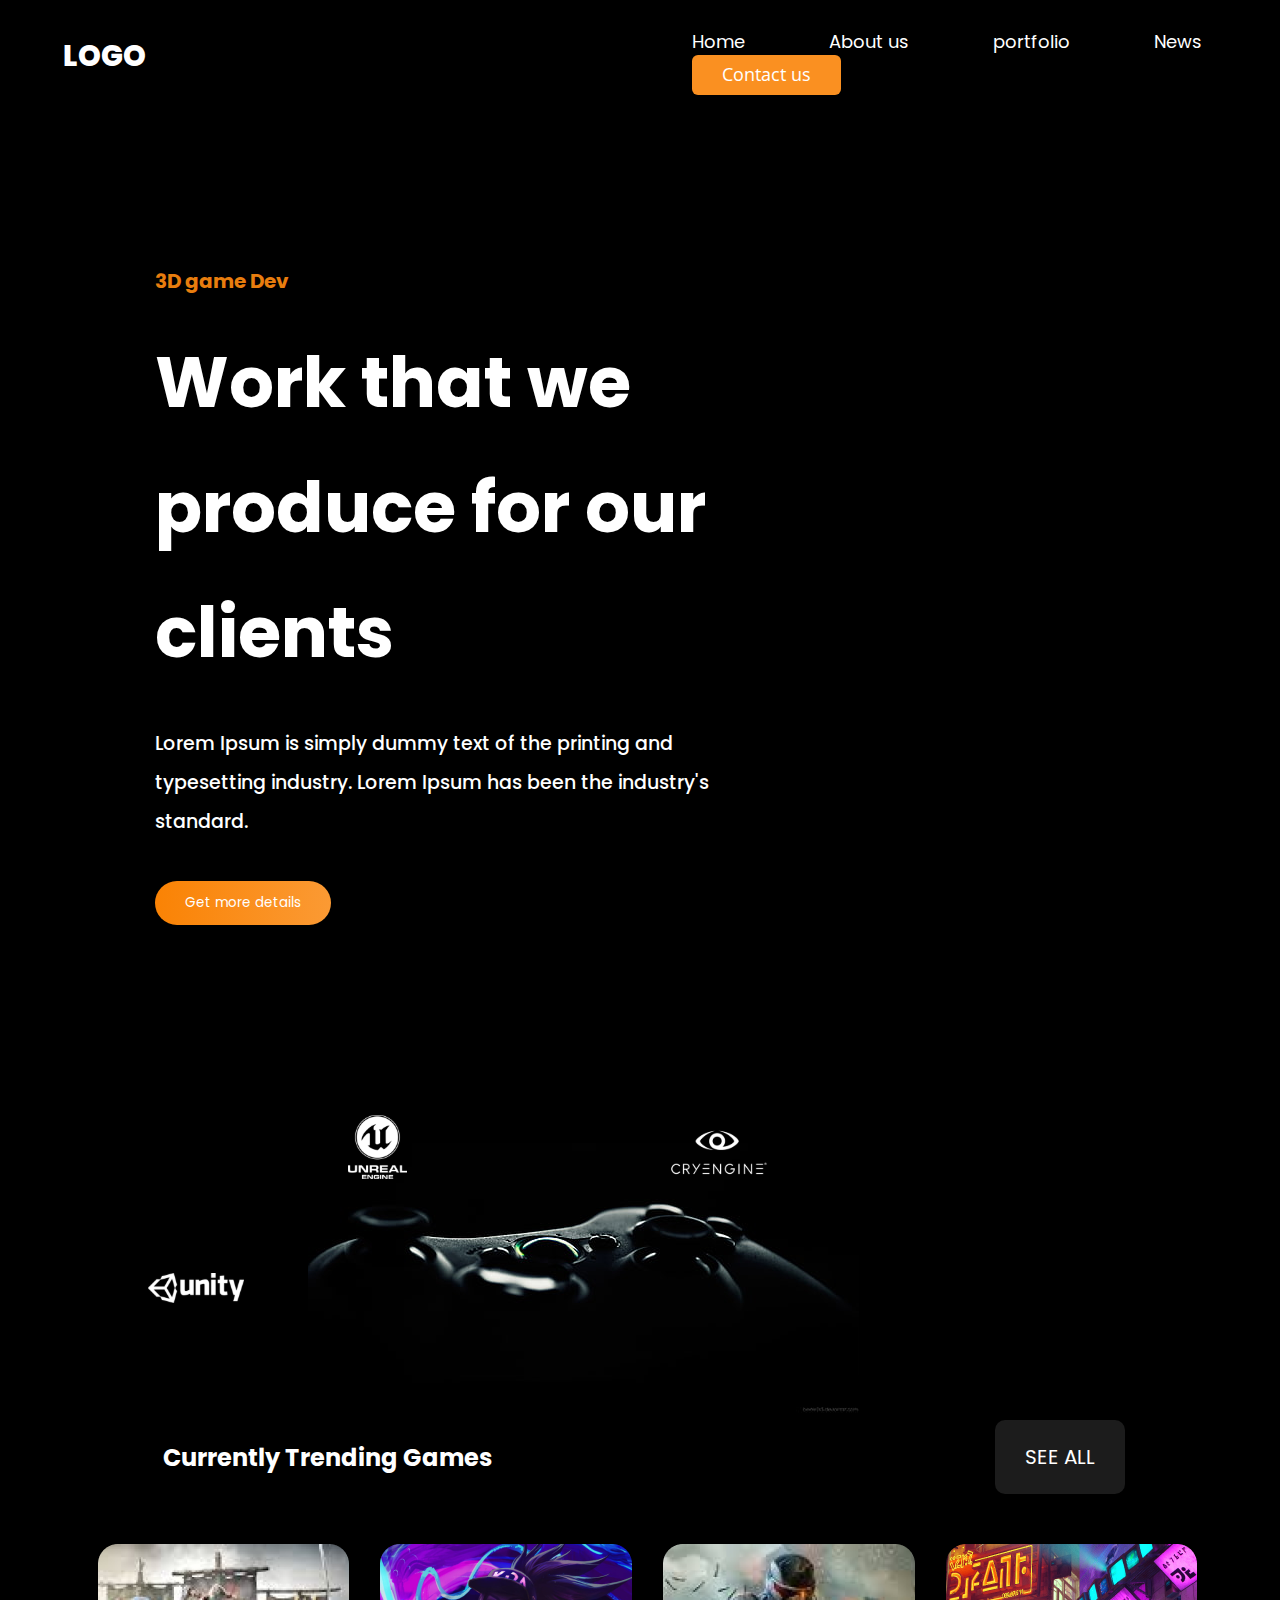
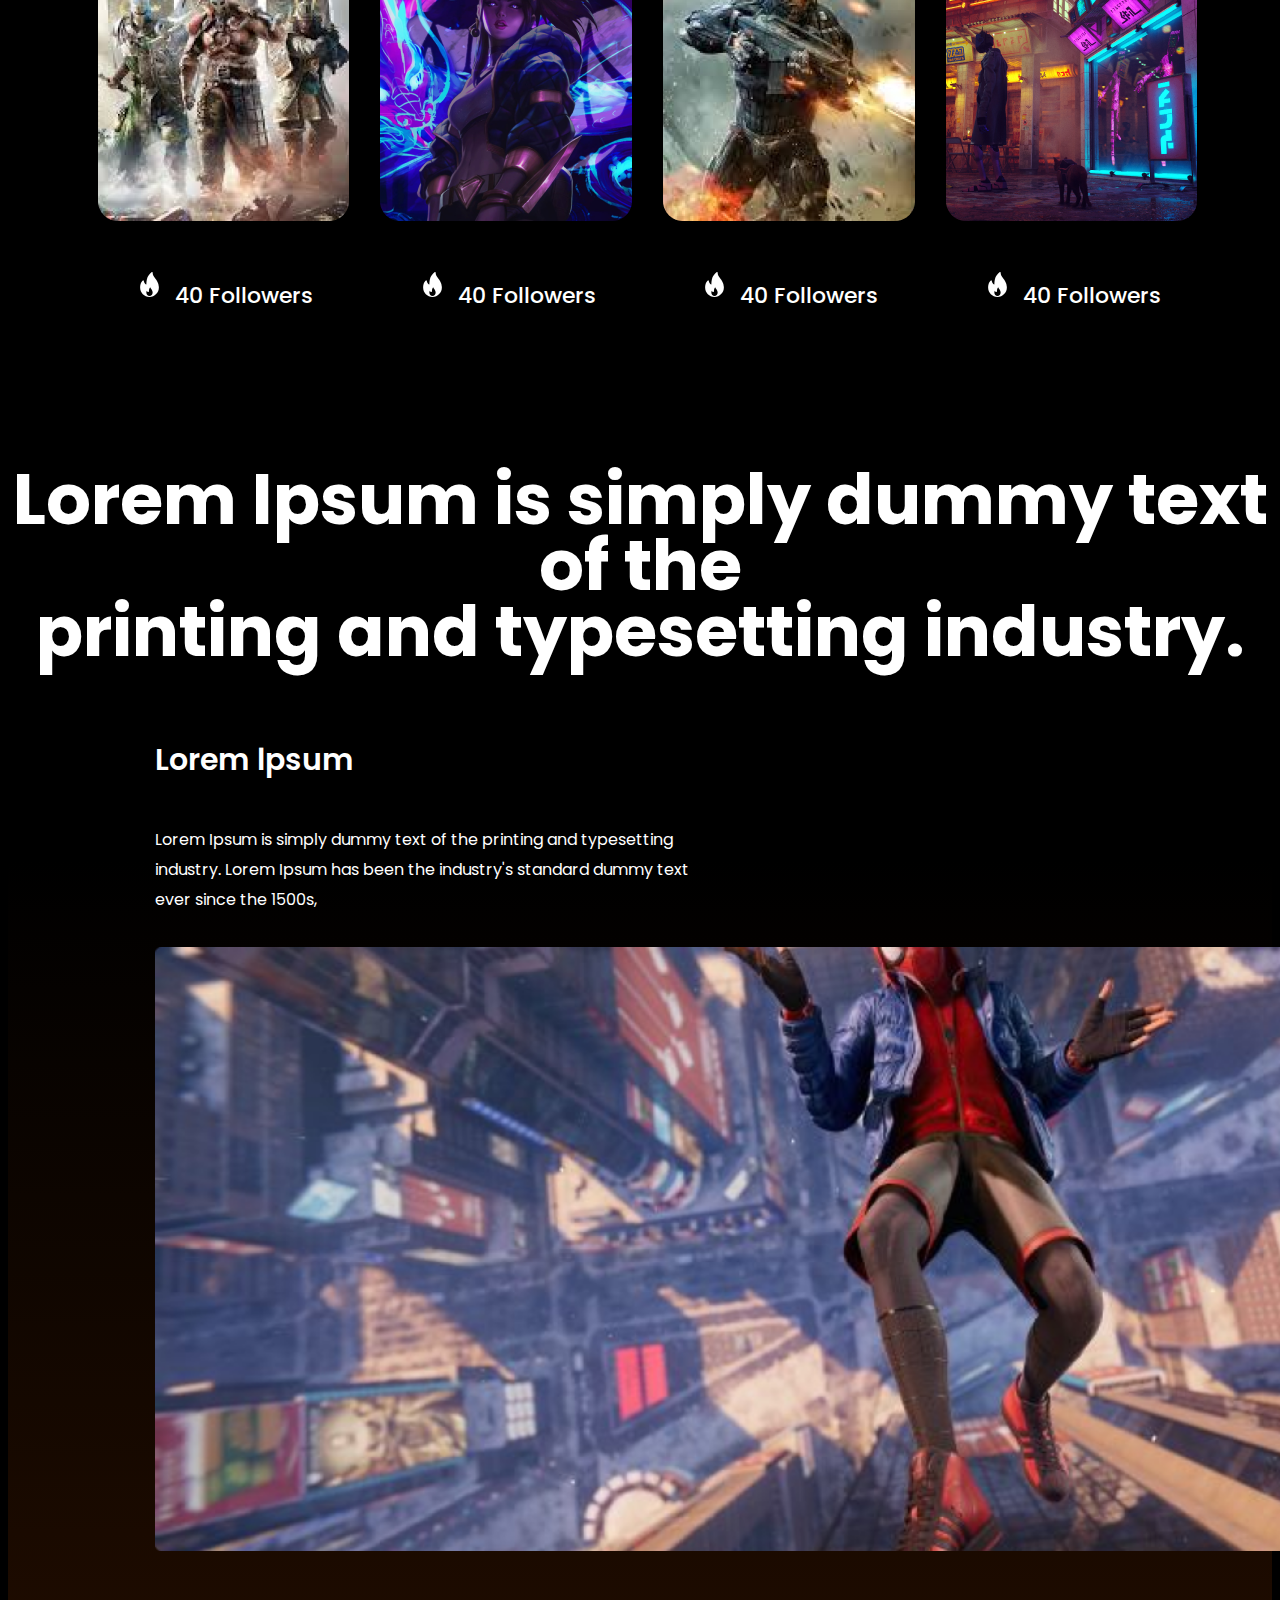
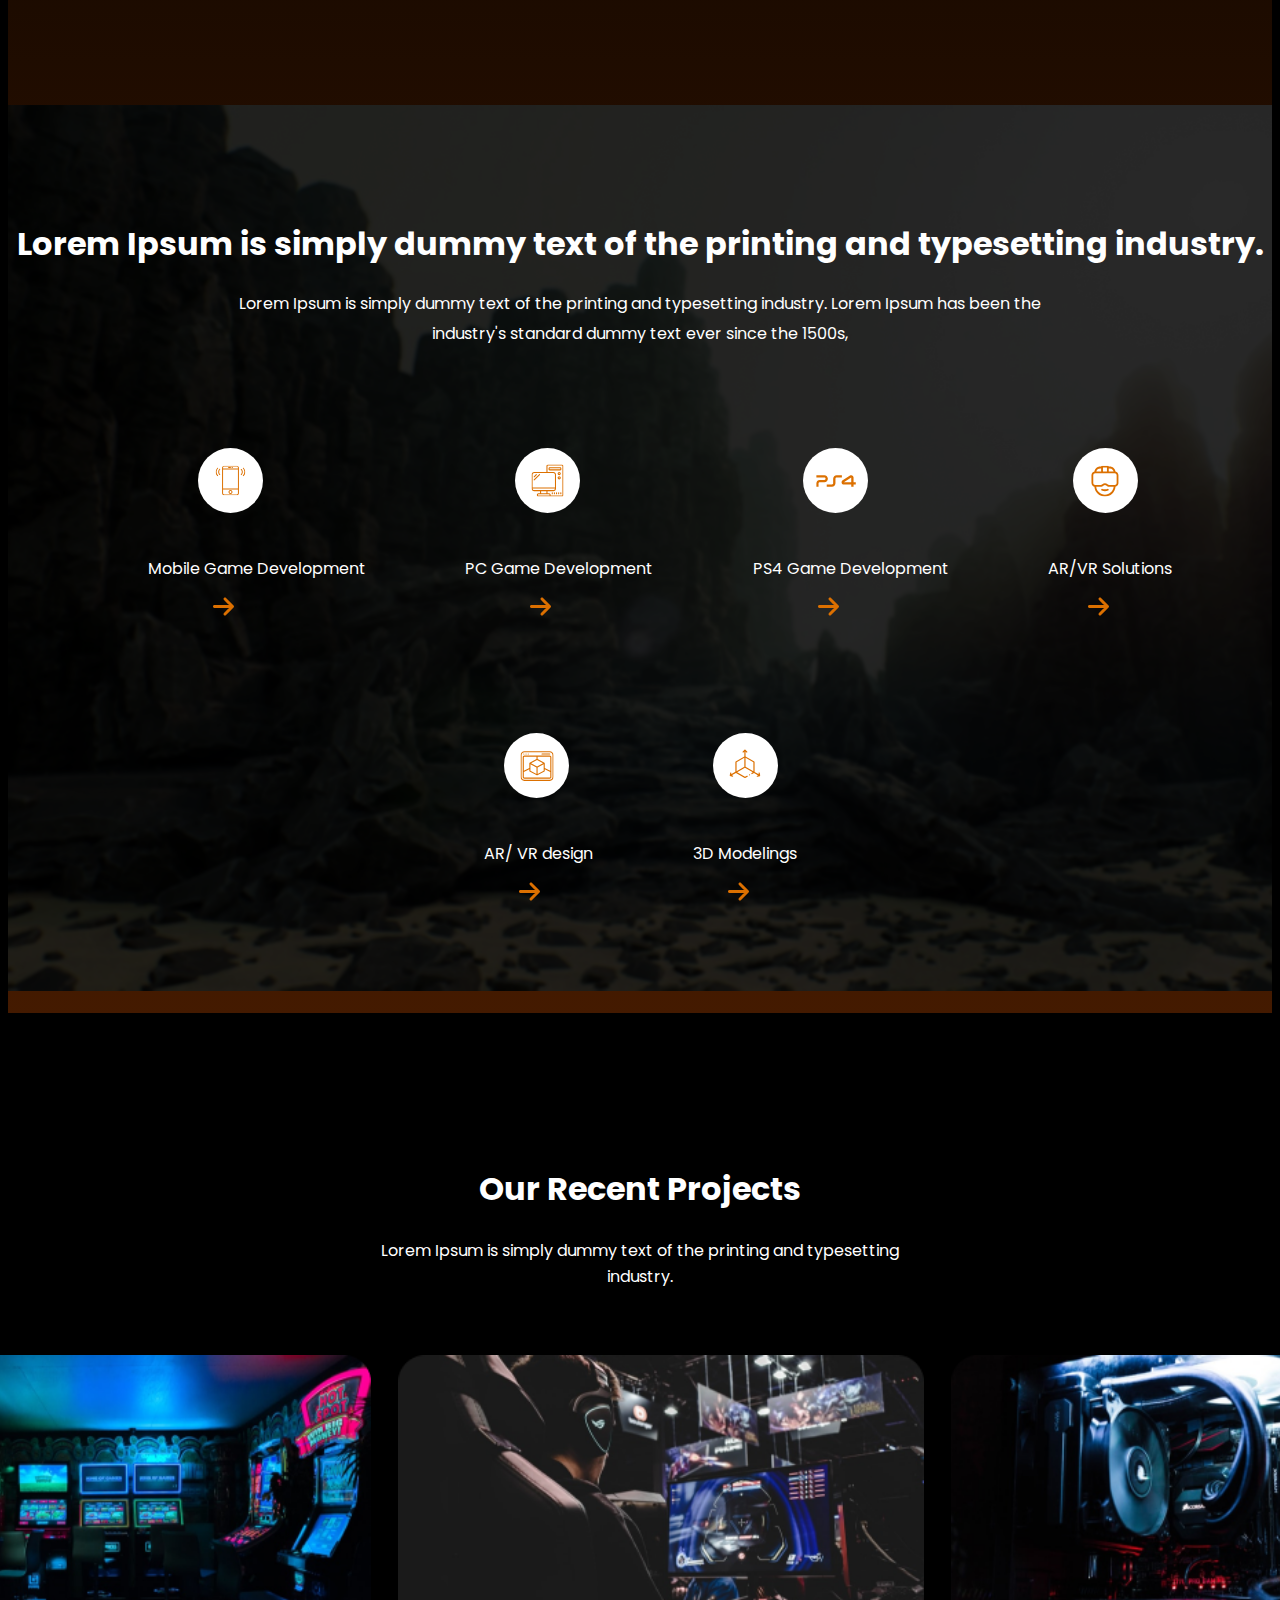
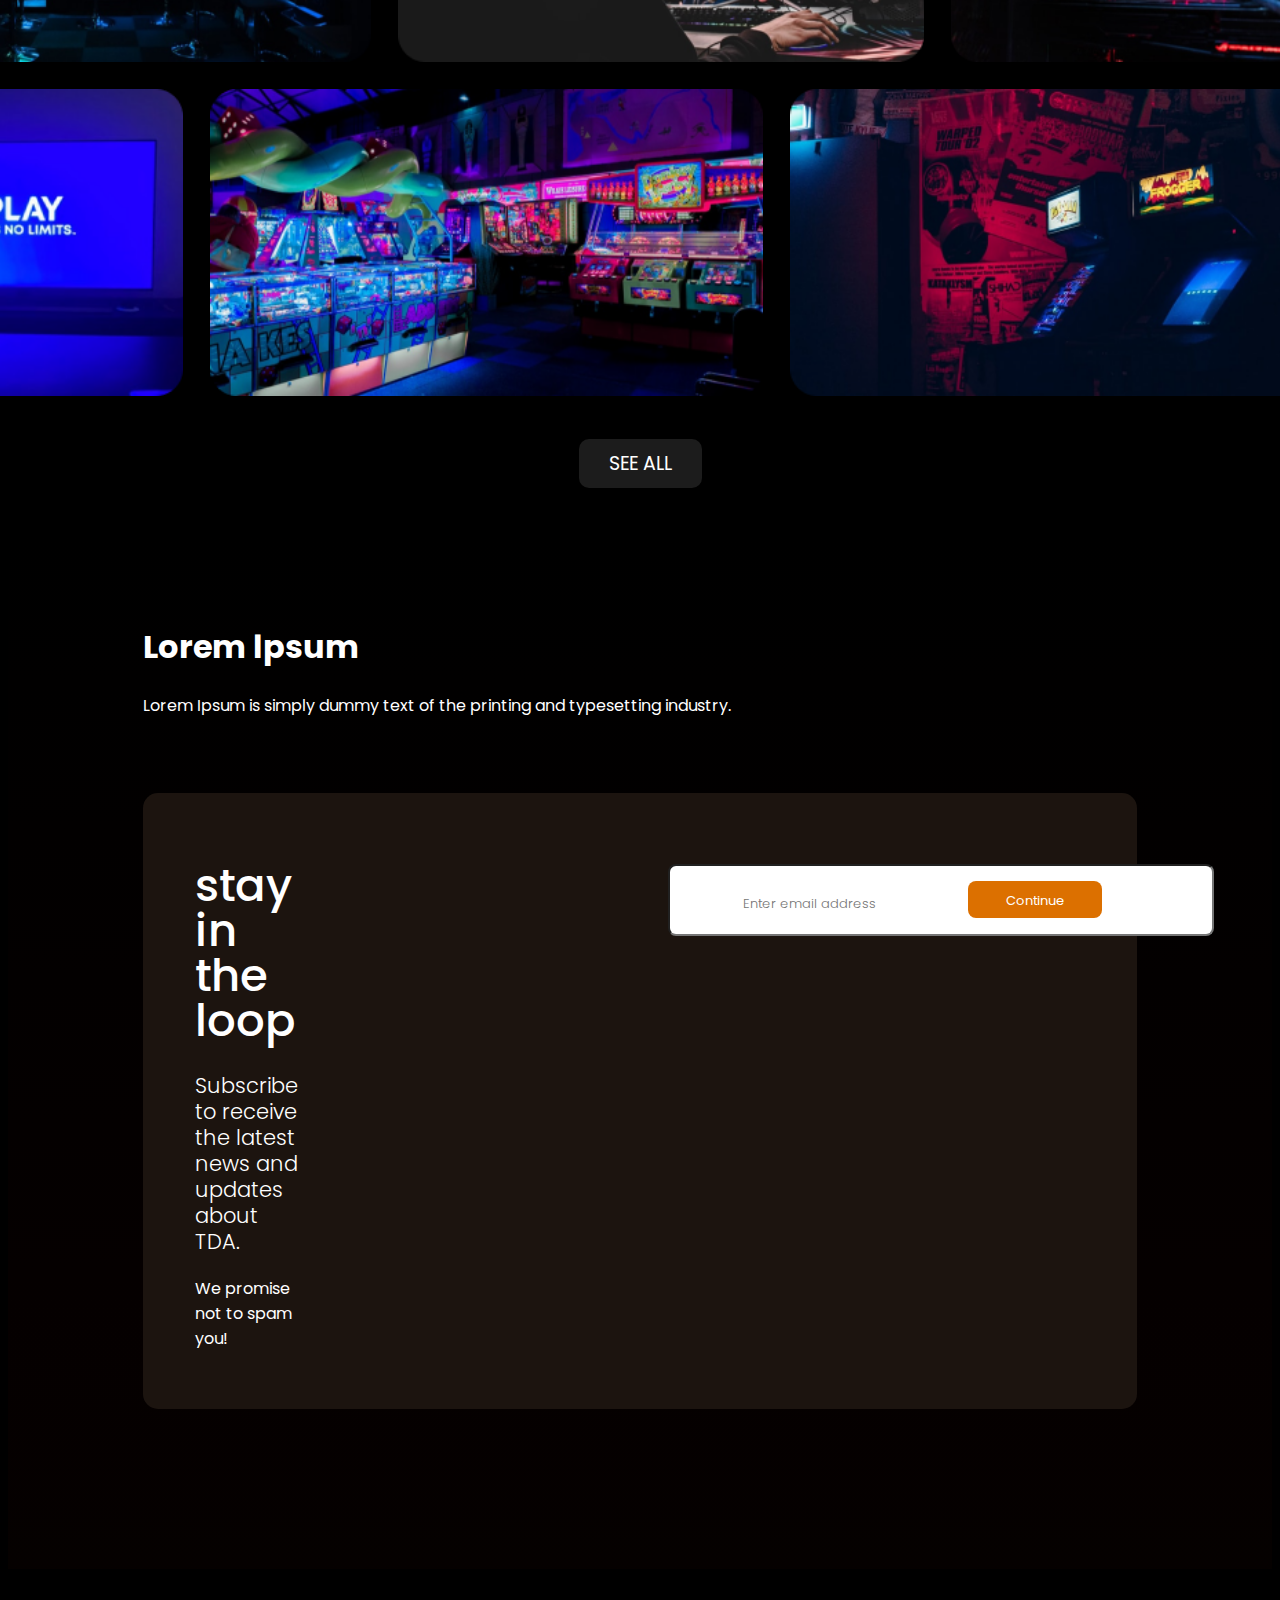
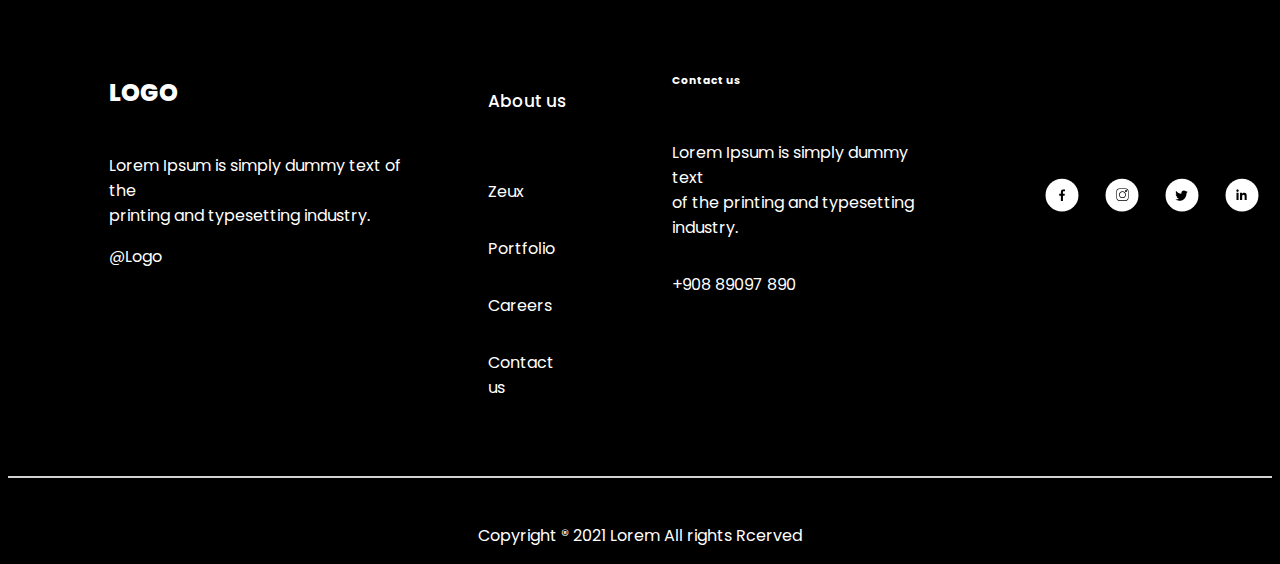
<file: index.html>
<!doctype html>
<html lang="en">
  <head>
    <meta charset="utf-8">
    <meta name="viewport" content="width=device-width, initial-scale=1">
    <title>Bootstrap demo</title>
    <link rel="stylesheet" href="https://cdnjs.cloudflare.com/ajax/libs/font-awesome/6.3.0/css/all.min.css" integrity="sha512-SzlrxWUlpfuzQ+pcUCosxcglQRNAq/DZjVsC0lE40xsADsfeQoEypE+enwcOiGjk/bSuGGKHEyjSoQ1zVisanQ==" crossorigin="anonymous" referrerpolicy="no-referrer" />
    <link href="https://cdn.jsdelivr.net/npm/bootstrap@5.3.0-alpha1/dist/css/bootstrap.min.css" rel="stylesheet" integrity="sha384-GLhlTQ8iRABdZLl6O3oVMWSktQOp6b7In1Zl3/Jr59b6EGGoI1aFkw7cmDA6j6gD" crossorigin="anonymous">
    <link rel="stylesheet" href="style.css">
  </head>
  <body>
     <header>
        <!-- NAVBAR -->
        <nav class="navbar navbar-expand-lg">
            <div class="c-1 container-fluid ">
              <a class="navbar-brand logo" href="#">LOGO</a>
                <div class="navbar-nav nav-ing">
                  <a class="nav-link nav-a" aria-current="page" href="index.html" style="font-size:18px;">Home</a>
                  <a class="nav-link nav-a" href="about.html" style="font-size:18px;">About us</a>
                  <a class="nav-link nav-a" href="portfolio.html" style="font-size:18px;">portfolio</a>
                  <a class="nav-link nav-c" href="news.html" style="font-size:18px;margin-right: 70px;cursor: pointer;">News</a>
                  <div class="bara">
                    <a href="contact.html"> <button class="nav-b" style="font-size:18px;">Contact us</button></a>
                  </div>
                </div>
                <div class="toggle_btn">
                    <i class="fa-solid fa-bars"></i>

                </div>
              </div>
            </div>
            <div class="dropdown_menu">
    <ul>
                 <li>  <a class="nav-link nav-a" aria-current="page" href="index.html">Home</a> </li> 
                 <li> <a class="nav-link nav-a" href="about.html">About us</a> </li> 
                    <li>  <a class="nav-link nav-a" href="portfolio.html">portfolio</a></li> 
                    <li>  <a class="nav-link nav-a" href="news.html">News</a></li> 
                          <div class="bara">
                            <li> <a href="contact.html">  <button class="nav-b">Contact us</button></a> </li> 
                    </div>
                </ul>
                  
            </div>
          </nav>
          <!-- 1 PAGE --------------------------------------------------------------------------------------->
          <div class="info-a">
            <div class="info-a-child">
            <h6>3D game Dev</h6>
            <h1><span class="sp-1"> Work </b></span><span class="sp-1">that </span><span class="sp-1">we </span></h1><h1><span class="sp-1">produce</span><span class="sp-1"> for </span><span class="sp-1">our</span></h1><h1><span class="sp-1"> clients</span></h1>
            <p class="didip">
                Lorem Ipsum is simply dummy text of the printing and </p><p> typesetting industry. Lorem Ipsum has been the industry's </p><p>standard.
            </p>
            <button> Get more details</button>
        </div>
        <div class="info-a-child2">
       <img class="controler" src="controler/joystick-xbox-360-gamepad-wallpaper-thumb.jpg" alt="">
       <div class="ucu">
        <img class="unity" src="page-1/unity.svg" alt="">
        <img class="cry" src="page-1/cry.svg" alt="">
        <img class="unreal" src="page-1/unreal.svg" alt="">
       </div>
        </div>
        </div>

     </header>
     <main>
        <!-- PAGE22222222222222222222222222222222222222222222222222222222222222222222222222222222222222222222222222222222 -->
        <div class="satauri">
            <h2><span class="sp-1">Currently </span><span class="sp-1">Trending</span>  <span class="sp-1">Games</span> </h2>
            <button id="toggle" style="font-size:20px;" class="sp-2">SEE ALL</button>
        </div>
        <div class="cards-all">
        <div class="cards">
            <div class="card-1">
                <img src="page-2/poto1.png" alt="">
                <div class="cecxli">
                  <button id="counter" style="background-color: black;"> <img src="page-2/cecxli.svg" alt=""></button>
                    <p id="value">40 Followers</p>
                 </div>
            </div>
            <div class="card-2">
                <img src="page-2/poto2.png" alt="">
                <div class="cecxli">
                 <button id="counter1" style="background-color:black ;"><img src="page-2/cecxli.svg" alt=""></button>
                    <p id="value1">40 Followers</p>
                 </div>
            </div>
            <div class="card-3">
                <img src="page-2/poto3.png" alt="">
            <div class="cecxli">
                <button id="counter2" style="background-color:black ;"><img src="page-2/cecxli.svg" alt=""></button>
                <p id="value2">40 Followers</p>
            </div>
            </div>
            <div class="card-4">
                <img src="page-2/poto4.png" alt="">
                <div class="cecxli">
                    <button id="counter3" style="background-color:black ;"><img src="page-2/cecxli.svg" alt=""></button>
                    <p id="value3">40 Followers</p>
                 </div>
            </div>
        </div>
        <div class="card9" style="display:none;">
            <div class="cards">
                <div class="card-1">
                    <img src="page-2/poto1.png" alt="">
                    <div class="cecxli">
                      <button id="counter" style="background-color: black;"> <img src="page-2/cecxli.svg" alt=""></button>
                        <p id="value">40 Followers</p>
                     </div>
                </div>
                <div class="card-2">
                    <img src="page-2/poto2.png" alt="">
                    <div class="cecxli">
                     <button id="counter1" style="background-color:black ;"><img src="page-2/cecxli.svg" alt=""></button>
                        <p id="value1">40 Followers</p>
                     </div>
                </div>
                <div class="card-3">
                    <img src="page-2/poto3.png" alt="">
                <div class="cecxli">
                    <button id="counter2" style="background-color:black ;"><img src="page-2/cecxli.svg" alt=""></button>
                    <p id="value2">40 Followers</p>
                </div>
                </div>
                <div class="card-4">
                    <img src="page-2/poto4.png" alt="">
                    <div class="cecxli">
                        <button id="counter3" style="background-color:black ;"><img src="page-2/cecxli.svg" alt=""></button>
                        <p id="value3">40 Followers</p>
                     </div>
                </div>
            </div>
        </div>
    </div>
    <div class="spuder">
    <div class="sataura">
<h1>Lorem Ipsum is simply dummy text of the <br>
     printing and typesetting industry.</h1>
    </div>
<div class="actual">
    <h2>Lorem lpsum</h2>
    <p>Lorem Ipsum is simply dummy text of the printing and typesetting <br>
         industry. Lorem Ipsum has been the industry's standard dummy text <br>
         ever since the 1500s,
    </p>
    <img class="spiderman" src="page-3/Rectangle 4.png" alt="">
</div>
</div>
<div class="page-4">
    <div class="sataura-2">
        <h1>Lorem Ipsum is simply dummy text of the printing and typesetting industry.</h1>
        <p>Lorem Ipsum is simply dummy text of the printing and typesetting industry. Lorem Ipsum has been the <br> industry's standard dummy text ever since the 1500s,</p>
    </div>
    <div class="cards-small">
        <div class="cs-child photo-container" style="margin-left:40px !important;margin-bottom: 20px;">
        <img src="page-4/teleponi.svg" alt="">
        <p> Mobile Game Development </p>
        <a href=""><svg width="21" height="19" viewBox="0 0 21 19" fill="none" xmlns="http://www.w3.org/2000/svg">
            <path d="M1.26222 10.974C1.34814 10.988 1.4351 10.9944 1.52211 10.9933L16.3372 10.9933L16.0141 11.1435C15.6984 11.293 15.4111 11.4964 15.1652 11.7446L11.0107 15.8991C10.4635 16.4214 10.3716 17.2616 10.7928 17.8899C11.2831 18.5595 12.2232 18.7048 12.8928 18.2146C12.9469 18.1749 12.9983 18.1317 13.0466 18.0853L20.5593 10.5726C21.1464 9.98611 21.147 9.03477 20.5605 8.44765C20.5601 8.44728 20.5597 8.44685 20.5593 8.44648L13.0466 0.933784C12.459 0.347841 11.5077 0.349155 10.9217 0.936743C10.8756 0.982992 10.8325 1.0322 10.7928 1.08404C10.3716 1.71233 10.4635 2.55258 11.0107 3.0749L15.1577 7.23693C15.3781 7.45762 15.6316 7.64267 15.909 7.78536L16.3597 7.9882L1.6048 7.9882C0.837233 7.9597 0.163813 8.49587 0.0196152 9.25034C-0.113218 10.0695 0.443098 10.8411 1.26222 10.974Z" fill="#DC7000"/>
            </svg>
            </a>
        </div>
        <div class="cs-child photo-container">
        <img src="page-4/kompiuteri.svg" alt="">
        <p>PC Game Development  </p>
        <a href=""><svg width="21" height="19" viewBox="0 0 21 19" fill="none" xmlns="http://www.w3.org/2000/svg">
            <path d="M1.26222 10.974C1.34814 10.988 1.4351 10.9944 1.52211 10.9933L16.3372 10.9933L16.0141 11.1435C15.6984 11.293 15.4111 11.4964 15.1652 11.7446L11.0107 15.8991C10.4635 16.4214 10.3716 17.2616 10.7928 17.8899C11.2831 18.5595 12.2232 18.7048 12.8928 18.2146C12.9469 18.1749 12.9983 18.1317 13.0466 18.0853L20.5593 10.5726C21.1464 9.98611 21.147 9.03477 20.5605 8.44765C20.5601 8.44728 20.5597 8.44685 20.5593 8.44648L13.0466 0.933784C12.459 0.347841 11.5077 0.349155 10.9217 0.936743C10.8756 0.982992 10.8325 1.0322 10.7928 1.08404C10.3716 1.71233 10.4635 2.55258 11.0107 3.0749L15.1577 7.23693C15.3781 7.45762 15.6316 7.64267 15.909 7.78536L16.3597 7.9882L1.6048 7.9882C0.837233 7.9597 0.163813 8.49587 0.0196152 9.25034C-0.113218 10.0695 0.443098 10.8411 1.26222 10.974Z" fill="#DC7000"/>
            </svg>
            </a>
        </div>
        <div class="cs-child photo-container">
            <img src="page-4/ps4.svg" alt="">
            <p>PS4 Game Development  </p>
            <a href=""><svg width="21" height="19" viewBox="0 0 21 19" fill="none" xmlns="http://www.w3.org/2000/svg">
                <path d="M1.26222 10.974C1.34814 10.988 1.4351 10.9944 1.52211 10.9933L16.3372 10.9933L16.0141 11.1435C15.6984 11.293 15.4111 11.4964 15.1652 11.7446L11.0107 15.8991C10.4635 16.4214 10.3716 17.2616 10.7928 17.8899C11.2831 18.5595 12.2232 18.7048 12.8928 18.2146C12.9469 18.1749 12.9983 18.1317 13.0466 18.0853L20.5593 10.5726C21.1464 9.98611 21.147 9.03477 20.5605 8.44765C20.5601 8.44728 20.5597 8.44685 20.5593 8.44648L13.0466 0.933784C12.459 0.347841 11.5077 0.349155 10.9217 0.936743C10.8756 0.982992 10.8325 1.0322 10.7928 1.08404C10.3716 1.71233 10.4635 2.55258 11.0107 3.0749L15.1577 7.23693C15.3781 7.45762 15.6316 7.64267 15.909 7.78536L16.3597 7.9882L1.6048 7.9882C0.837233 7.9597 0.163813 8.49587 0.0196152 9.25034C-0.113218 10.0695 0.443098 10.8411 1.26222 10.974Z" fill="#DC7000"/>
                </svg>
                </a>
        </div>
        <div class="cs-child2  photo-container">
            <img src="page-4/ar.svg" alt="">
            <p> AR/VR Solutions </p>
            <a href=""><svg width="21" height="19" viewBox="0 0 21 19" fill="none" xmlns="http://www.w3.org/2000/svg">
                <path d="M1.26222 10.974C1.34814 10.988 1.4351 10.9944 1.52211 10.9933L16.3372 10.9933L16.0141 11.1435C15.6984 11.293 15.4111 11.4964 15.1652 11.7446L11.0107 15.8991C10.4635 16.4214 10.3716 17.2616 10.7928 17.8899C11.2831 18.5595 12.2232 18.7048 12.8928 18.2146C12.9469 18.1749 12.9983 18.1317 13.0466 18.0853L20.5593 10.5726C21.1464 9.98611 21.147 9.03477 20.5605 8.44765C20.5601 8.44728 20.5597 8.44685 20.5593 8.44648L13.0466 0.933784C12.459 0.347841 11.5077 0.349155 10.9217 0.936743C10.8756 0.982992 10.8325 1.0322 10.7928 1.08404C10.3716 1.71233 10.4635 2.55258 11.0107 3.0749L15.1577 7.23693C15.3781 7.45762 15.6316 7.64267 15.909 7.78536L16.3597 7.9882L1.6048 7.9882C0.837233 7.9597 0.163813 8.49587 0.0196152 9.25034C-0.113218 10.0695 0.443098 10.8411 1.26222 10.974Z" fill="#DC7000"/>
                </svg>
                </a>
            </div>
    </div>
    <div class="ori">
        <div class="cs-child3  photo-container">
            <img src="page-4/vr.svg" alt="">
            <p> AR/ VR design </p>
            <a href=""><svg width="21" height="19" viewBox="0 0 21 19" fill="none" xmlns="http://www.w3.org/2000/svg">
                <path d="M1.26222 10.974C1.34814 10.988 1.4351 10.9944 1.52211 10.9933L16.3372 10.9933L16.0141 11.1435C15.6984 11.293 15.4111 11.4964 15.1652 11.7446L11.0107 15.8991C10.4635 16.4214 10.3716 17.2616 10.7928 17.8899C11.2831 18.5595 12.2232 18.7048 12.8928 18.2146C12.9469 18.1749 12.9983 18.1317 13.0466 18.0853L20.5593 10.5726C21.1464 9.98611 21.147 9.03477 20.5605 8.44765C20.5601 8.44728 20.5597 8.44685 20.5593 8.44648L13.0466 0.933784C12.459 0.347841 11.5077 0.349155 10.9217 0.936743C10.8756 0.982992 10.8325 1.0322 10.7928 1.08404C10.3716 1.71233 10.4635 2.55258 11.0107 3.0749L15.1577 7.23693C15.3781 7.45762 15.6316 7.64267 15.909 7.78536L16.3597 7.9882L1.6048 7.9882C0.837233 7.9597 0.163813 8.49587 0.0196152 9.25034C-0.113218 10.0695 0.443098 10.8411 1.26222 10.974Z" fill="#DC7000"/>
                </svg>
                </a>
            </div>

            <div class="cs-child3  photo-container">
                <img src="page-4/3d.svg" alt="">
                <p>3D Modelings </p>
                <a href=""><svg width="21" height="19" viewBox="0 0 21 19" fill="none" xmlns="http://www.w3.org/2000/svg">
                    <path d="M1.26222 10.974C1.34814 10.988 1.4351 10.9944 1.52211 10.9933L16.3372 10.9933L16.0141 11.1435C15.6984 11.293 15.4111 11.4964 15.1652 11.7446L11.0107 15.8991C10.4635 16.4214 10.3716 17.2616 10.7928 17.8899C11.2831 18.5595 12.2232 18.7048 12.8928 18.2146C12.9469 18.1749 12.9983 18.1317 13.0466 18.0853L20.5593 10.5726C21.1464 9.98611 21.147 9.03477 20.5605 8.44765C20.5601 8.44728 20.5597 8.44685 20.5593 8.44648L13.0466 0.933784C12.459 0.347841 11.5077 0.349155 10.9217 0.936743C10.8756 0.982992 10.8325 1.0322 10.7928 1.08404C10.3716 1.71233 10.4635 2.55258 11.0107 3.0749L15.1577 7.23693C15.3781 7.45762 15.6316 7.64267 15.909 7.78536L16.3597 7.9882L1.6048 7.9882C0.837233 7.9597 0.163813 8.49587 0.0196152 9.25034C-0.113218 10.0695 0.443098 10.8411 1.26222 10.974Z" fill="#DC7000"/>
                    </svg>
                    </a>
                </div>
    </div>
</div>

<!-- PAGE---------------------------------------------------------5 -->
<div class="all">
<div class="recent">
    <h1>Our Recent Projects</h1>
    <p>Lorem Ipsum is simply dummy text of the printing and typesetting <br> industry. </p>
    <div class="potoebi">
        <img class="projects-resp" style="height:334px;" src="page-5/Rectangle 15.png" alt="">
        <img class="projects-resp" style="height:334px;" src="page-5/Rectangle 16.png" alt="">
        <img class="projects-resp" style="height:334px;" src="page-5/Rectangle 17.png" alt="">
    </div>
    <div class="potoebi2">
        <img class="projects-resp" style="height:334px;" src="page-5/Rectangle 19.png" alt="">
        <img class="projects-resp guka" style="height:334px;" src="page-5/Rectangle 18.png" alt="">
        <img class="projects-resp guka" style="height:334px;" src="page-5/Rectangle 20.png" alt="">
    </div>
    <div class="ba">
    <button  style="font-size:19px" class="sp-3 but-resp">SEE ALL</button>
</div>
</div>
<!-- COPY---------------------------------------------------------------------------------------------------------------------------------------------- -->
<div class="shesavali">
    <h1>Lorem lpsum</h1>
    <p>Lorem Ipsum is simply dummy text of the printing and typesetting industry. </p>
</div>
<div class="email">
<div class="txt">
<h1>stay in the loop</h1>
<p class="txt-p">Subscribe to receive the latest news and updates about TDA.</p><p>
    We promise not to spam you! 
</p>
</div>
<div class="inp">
<input type="text" placeholder="      Enter email address">
<button class="sp-4">Continue</button>
</div>
</div>
<div class="space"></div>
     </main>
     <!-- FOOOOTER -->
     <footer>
        <div class="c-all">
            
        <div class="c-10">
            <h4>LOGO</h4>
            <p>Lorem Ipsum is simply dummy text of the <br> printing and typesetting industry. </p>
            <p>@Logo</p>
        </div>

        <div class="c-20">
            <a href=""><h6>About us</h6></a>
            <a href=""><p>Zeux</p></a>
            <a href=""><p>Portfolio</p></a>
            <a href=""><p>Careers</p></a>
            <a href=""><p>Contact us</p></a>
        </div>

        <div class="c-3">
            <a href=""><h6>Contact us</h6></a>
            <p>Lorem Ipsum is simply dummy text <br> of the printing and typesetting <br> industry. </p>
            <p>+908 89097 890</p>
        </div>
        <div class="c-4">
            <a href="https://www.facebook.com/gu.ka.3538/" target="_blank">  <img src="footer/fb.svg" alt=""> </a>
            <a href="https://www.instagram.com/gappedbyguka/" target="_blank">  <img src="footer/insta.svg" alt=""> </a>
            <a href="">       <img src="footer/tw.svg" alt=""> </a>
        <a href="">    <img src="footer/in.svg" alt=""> </a>
        </div>

    </div>
    <div class="xazi"></div>
    <p class="copyr">Copyright ® 2021 Lorem All rights Rcerved</p>

     </footer>

    
    

    <script src="https://cdn.jsdelivr.net/npm/bootstrap@5.3.0-alpha1/dist/js/bootstrap.bundle.min.js" integrity="sha384-w76AqPfDkMBDXo30jS1Sgez6pr3x5MlQ1ZAGC+nuZB+EYdgRZgiwxhTBTkF7CXvN" crossorigin="anonymous"></script>
    <script src="javascript.js"></script>
  </body>
</html>
</file>
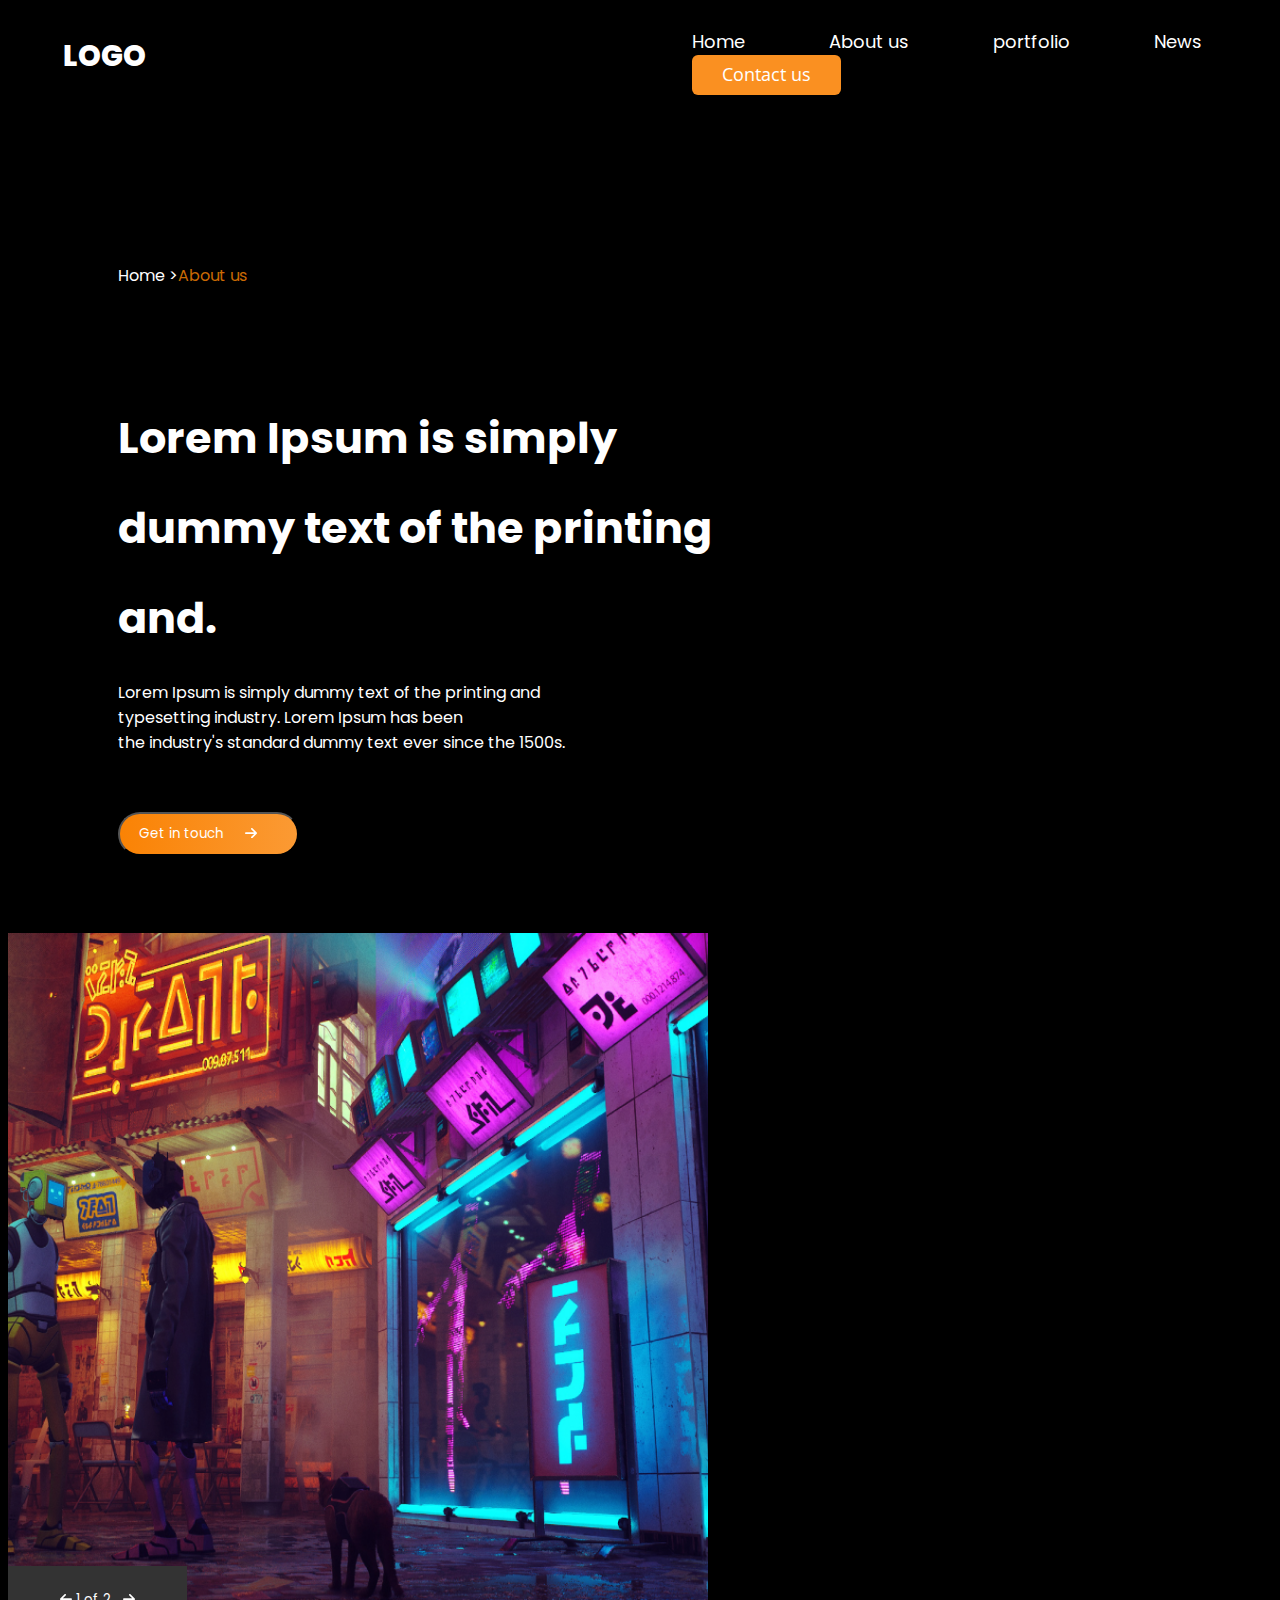
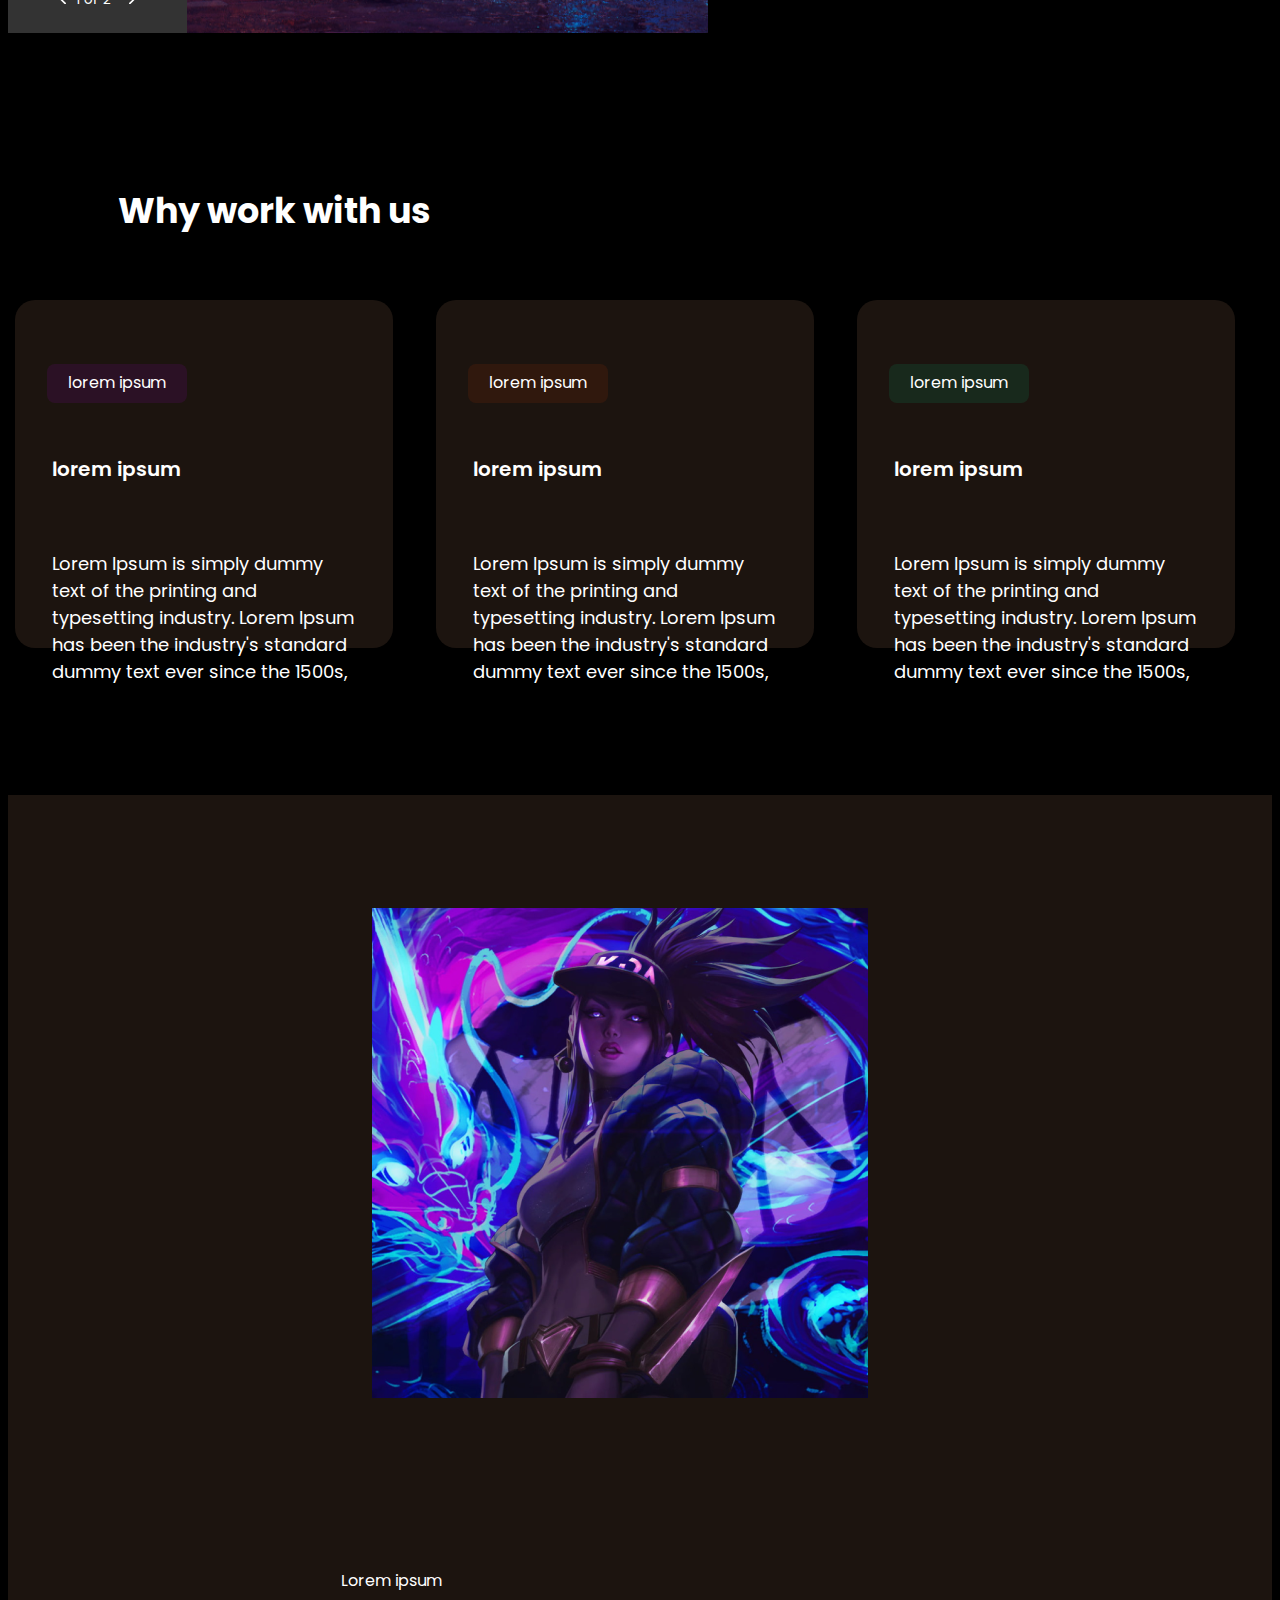
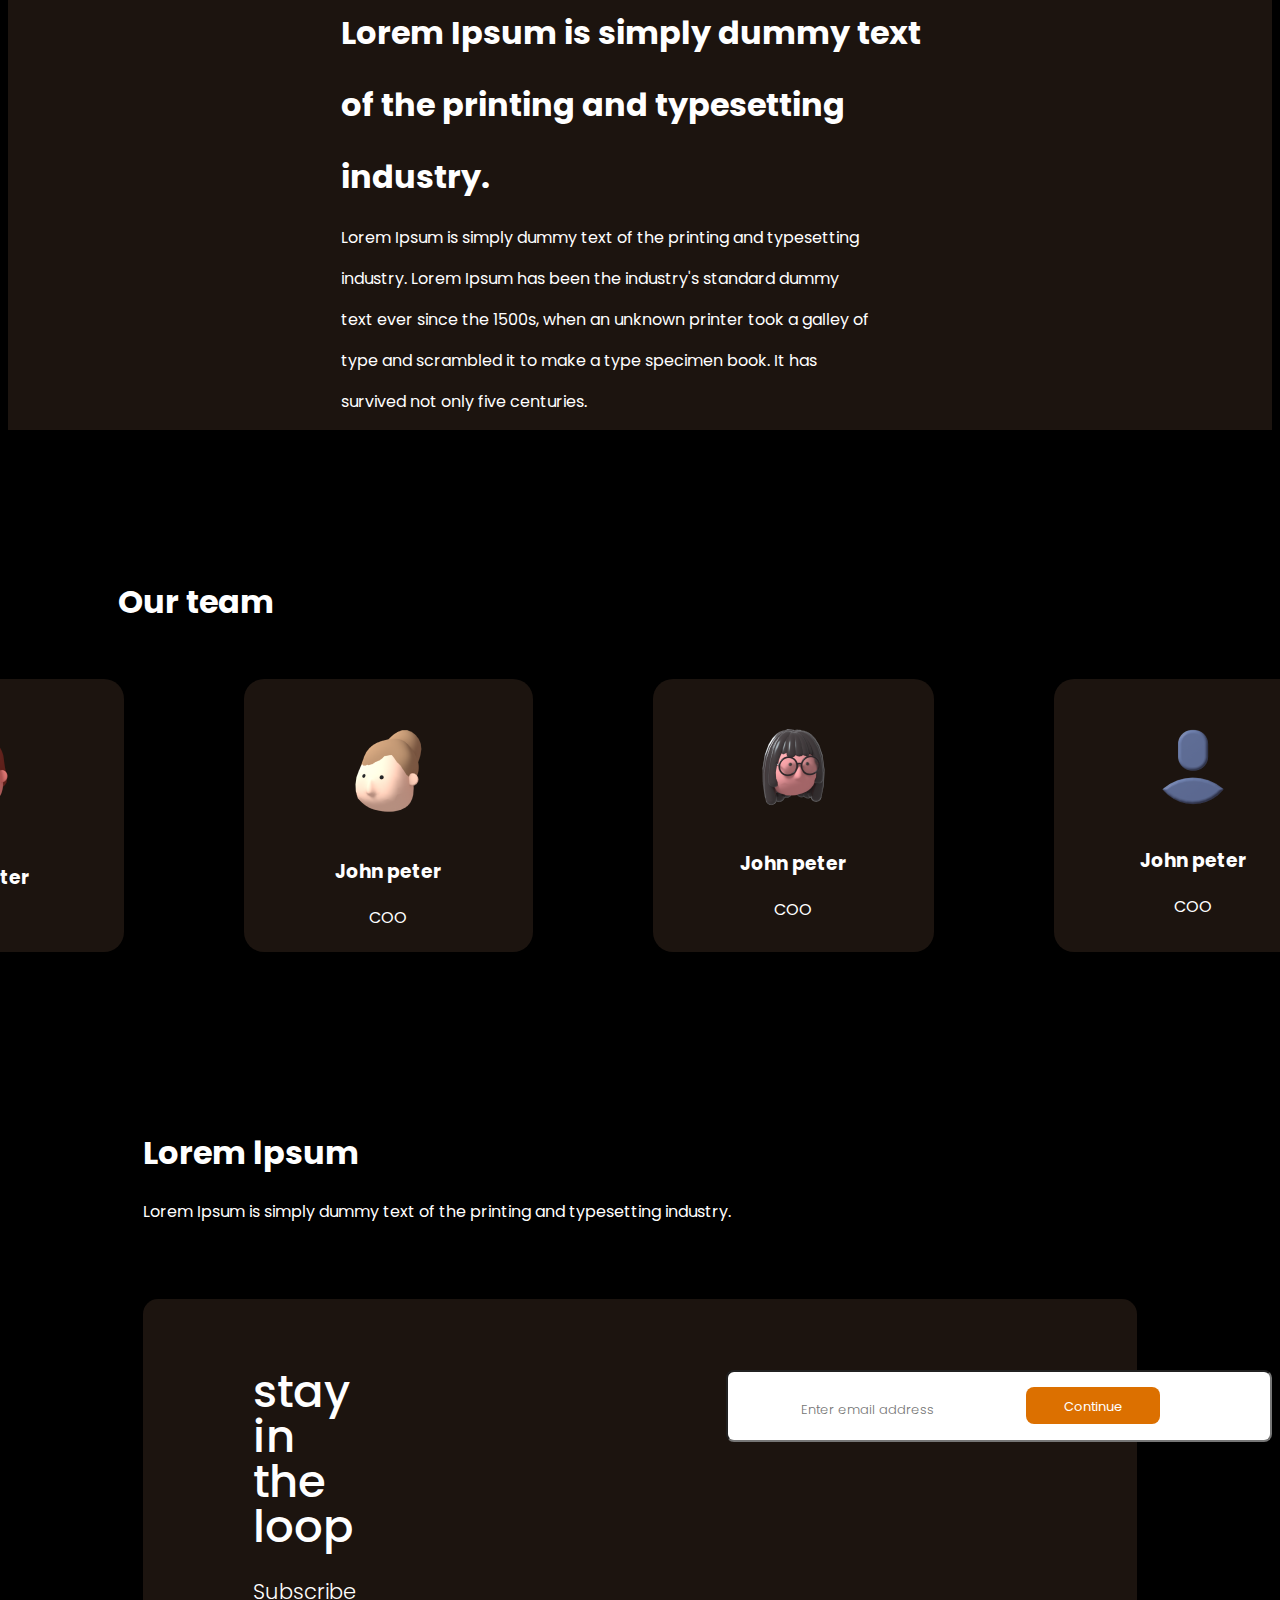
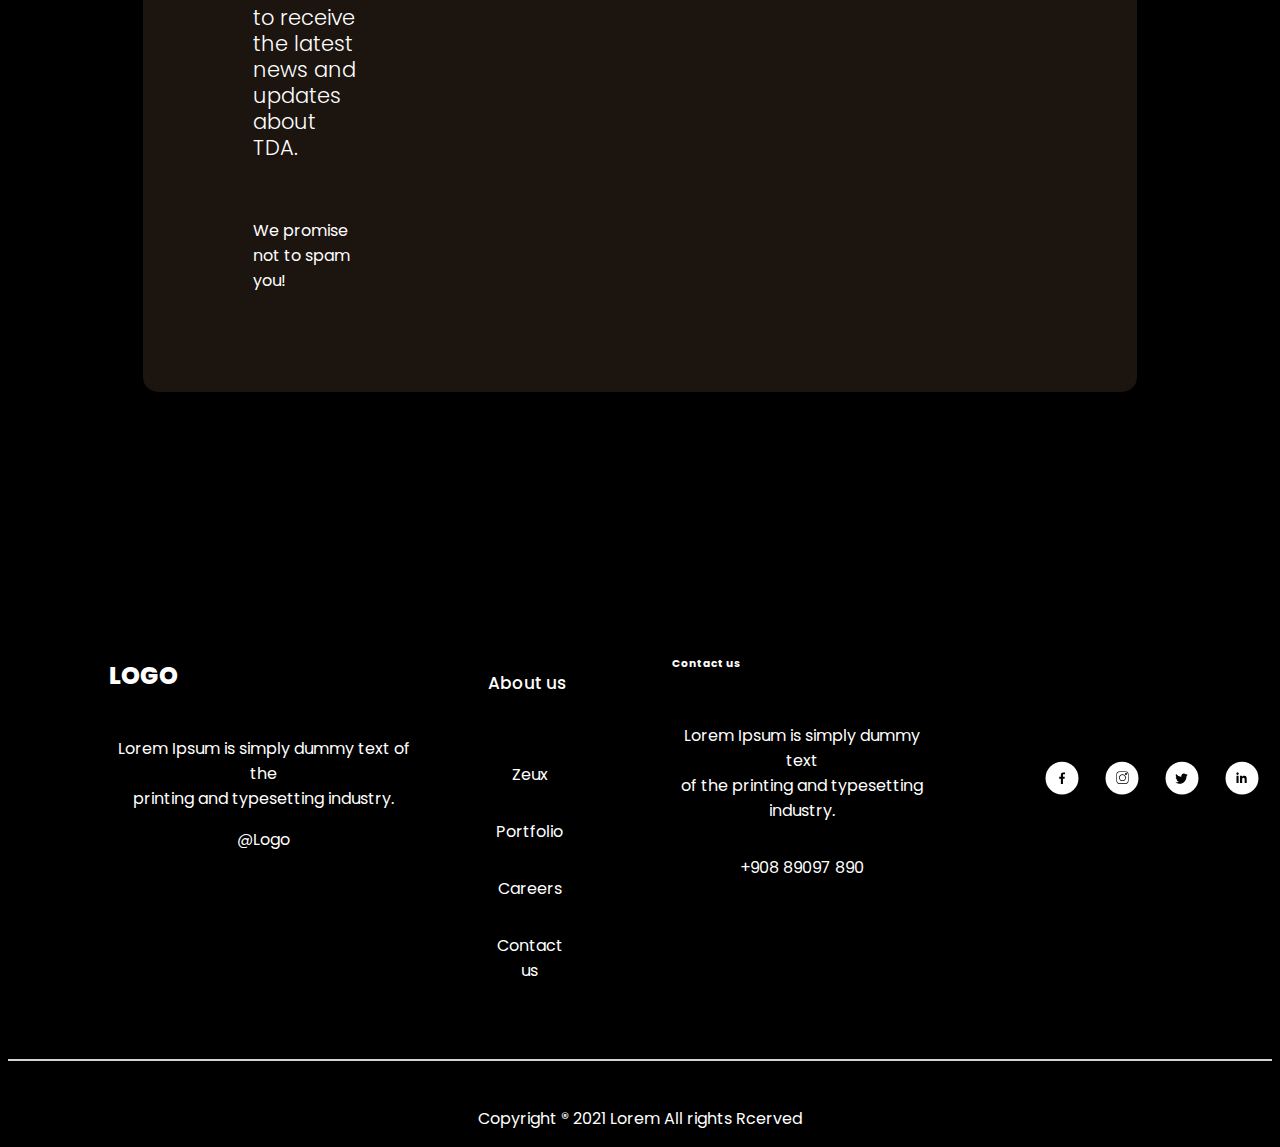
<file: about.html>
<!DOCTYPE html>
<html lang="en">
<head>
    <meta charset="UTF-8">
    <meta http-equiv="X-UA-Compatible" content="IE=edge">
    <meta name="viewport" content="width=device-width, initial-scale=1.0">
    <title>Document</title>
    <link rel="stylesheet" href="https://cdnjs.cloudflare.com/ajax/libs/font-awesome/6.3.0/css/all.min.css" integrity="sha512-SzlrxWUlpfuzQ+pcUCosxcglQRNAq/DZjVsC0lE40xsADsfeQoEypE+enwcOiGjk/bSuGGKHEyjSoQ1zVisanQ==" crossorigin="anonymous" referrerpolicy="no-referrer" />
    <link href="https://cdn.jsdelivr.net/npm/bootstrap@5.3.0-alpha1/dist/css/bootstrap.min.css" rel="stylesheet" integrity="sha384-GLhlTQ8iRABdZLl6O3oVMWSktQOp6b7In1Zl3/Jr59b6EGGoI1aFkw7cmDA6j6gD" crossorigin="anonymous">
    <link rel="stylesheet" href="about.css">

</head>
<body>
        <!-- NAVBAR-------------------------------------------- -->
        <nav class="navbar navbar-expand-lg">
          <div class="c-1 container-fluid ">
            <a class="navbar-brand logo" href="#">LOGO</a>
              <div class="navbar-nav nav-ing">
                <a class="nav-link nav-a" aria-current="page" href="index.html" style="font-size:18px;">Home</a>
                <a class="nav-link nav-a" href="about.html" style="font-size:18px;">About us</a>
                <a class="nav-link nav-a" href="portfolio.html" style="font-size:18px;">portfolio</a>
                <a class="nav-link nav-c" href="news.html" style="font-size:18px;margin-right: 70px;cursor: pointer;">News</a>
                <div class="bara">
                  <a href="contact.html"> <button class="nav-b" style="font-size:18px;">Contact us</button></a>
                </div>
              </div>
              <div class="toggle_btn">
                  <i class="fa-solid fa-bars" style="color:white !important;"></i>
              </div>
            </div>
          </div>
          <div class="dropdown_menu">
  <ul>
               <li>  <a class="nav-link nav-a" aria-current="page" href="index.html">Home</a> </li> 
               <li> <a class="nav-link nav-a" href="about.html">About us</a> </li> 
                  <li>  <a class="nav-link nav-a" href="portfolio.html">portfolio</a></li> 
                  <li>  <a class="nav-link nav-a" href="news.html">News</a></li> 
                        <div class="bara">
                          <li> <a href="contact.html">  <button class="nav-b">Contact us</button> </a> </li> 
                  </div>
              </ul>
                
          </div>
        </nav>
      <!-- page 1----------------------------------------------------- -->
      <header>
        <div class="all" style="display:flex; flex-wrap: wrap;">
            <div class="ori">
        <div style="display:flex;margin-bottom:32px;margin-left:110px;margin-top:152px;" class="nav-s">
            <a href="index.html"><p> Home ></p></a>
            <a href="about.html"><p style="color:rgb(202, 106, 4);"> About us</p></a>
        </div>

        <div class="txt">
            <h2>
                Lorem Ipsum is simply <h2> dummy text of the printing</h2> <h2> and.
            </h2>
            <p>Lorem Ipsum is simply dummy text of the printing and <br> typesetting industry. Lorem Ipsum has been <br> the industry's standard dummy text ever since the 1500s.</p>
            <button>Get in touch <svg style="margin-left:18px;" width="12" height="11" viewBox="0 0 12 11" fill="none" xmlns="http://www.w3.org/2000/svg">
                <path d="M0.721267 6.98509C0.770368 6.99306 0.820059 6.99673 0.869777 6.99609L9.33554 6.99609L9.15094 7.08195C8.9705 7.16735 8.80635 7.28359 8.66583 7.42539L6.29182 9.7994C5.97916 10.0979 5.92662 10.578 6.16733 10.937C6.44747 11.3196 6.98471 11.4027 7.36732 11.1225C7.39823 11.0999 7.42761 11.0752 7.45522 11.0487L11.7482 6.75568C12.0837 6.42056 12.084 5.87694 11.7489 5.54145C11.7486 5.54123 11.7484 5.54099 11.7482 5.54077L7.45522 1.24781C7.11945 0.912982 6.57583 0.913733 6.24098 1.2495C6.21463 1.27592 6.19002 1.30404 6.16733 1.33367C5.92662 1.69269 5.97916 2.17283 6.29182 2.4713L8.66154 4.84961C8.78751 4.97571 8.93235 5.08145 9.09084 5.16299L9.34841 5.2789L0.917026 5.2789C0.478418 5.26262 0.0936079 5.569 0.0112095 6.00012C-0.0646954 6.46819 0.2532 6.90916 0.721267 6.98509Z" fill="white"/>
                </svg>
                 </button>
                </div>
            </div>

                <div class="gadasvla guka">
                <img id="image" class="guka" src="about-us/cyber.png" alt="" style="height:700px;width: 700px;">
                <div class="isrebi" style="display:flex;background: rgba(51, 51, 51, 1);">
                 <button id="btn" style="background: rgba(51, 51, 51, 1); border: none;">
                    <svg width="12" height="11" viewBox="0 0 12 11" fill="none" xmlns="http://www.w3.org/2000/svg">
                        <path d="M11.2787 6.98509C11.2296 6.99306 11.1799 6.99673 11.1302 6.99609L2.66446 6.99609L2.84906 7.08195C3.0295 7.16735 3.19365 7.28359 3.33417 7.42539L5.70818 9.7994C6.02084 10.0979 6.07338 10.578 5.83267 10.937C5.55253 11.3196 5.01529 11.4027 4.63268 11.1225C4.60177 11.0999 4.57239 11.0752 4.54478 11.0487L0.251816 6.75568C-0.0836792 6.42056 -0.0839744 5.87694 0.251145 5.54145C0.25136 5.54123 0.251602 5.54099 0.251816 5.54077L4.54478 1.24781C4.88055 0.912982 5.42417 0.913733 5.75902 1.2495C5.78537 1.27592 5.80998 1.30404 5.83267 1.33367C6.07338 1.69269 6.02084 2.17283 5.70818 2.4713L3.33846 4.84961C3.21249 4.97571 3.06765 5.08145 2.90916 5.16299L2.65159 5.2789L11.083 5.2789C11.5216 5.26262 11.9064 5.569 11.9888 6.00012C12.0647 6.46819 11.7468 6.90916 11.2787 6.98509Z" fill="white"/>
                        </svg> 1 of 2
                 </button>   
                        <!-- <p id="oridan" style="padding-top:17px;padding-right:20px;padding-left:20px">1 of 2 </p> -->
                     <button id="rva" style="background: rgba(51, 51, 51, 1); border: none;">
                        <svg width="12" height="11" viewBox="0 0 12 11" fill="none" xmlns="http://www.w3.org/2000/svg">cc  
                            <path d="M0.721267 6.98509C0.770368 6.99306 0.820059 6.99673 0.869777 6.99609L9.33554 6.99609L9.15094 7.08195C8.9705 7.16735 8.80635 7.28359 8.66583 7.42539L6.29182 9.7994C5.97916 10.0979 5.92662 10.578 6.16733 10.937C6.44747 11.3196 6.98471 11.4027 7.36732 11.1225C7.39823 11.0999 7.42761 11.0752 7.45522 11.0487L11.7482 6.75568C12.0837 6.42056 12.084 5.87694 11.7489 5.54145C11.7486 5.54123 11.7484 5.54099 11.7482 5.54077L7.45522 1.24781C7.11945 0.912982 6.57583 0.913733 6.24098 1.2495C6.21463 1.27592 6.19002 1.30404 6.16733 1.33367C5.92662 1.69269 5.97916 2.17283 6.29182 2.4713L8.66154 4.84961C8.78751 4.97571 8.93235 5.08145 9.09084 5.16299L9.34841 5.2789L0.917026 5.2789C0.478418 5.26262 0.0936079 5.569 0.0112095 6.00012C-0.0646954 6.46819 0.2532 6.90916 0.721267 6.98509Z" fill="white"/>
                            </svg>
                     </button>   
                                    
                </div>
                </div>
    </div>

    <!-- PAGE 2---------------------------------------------------------------------------------------------- -->
    <h2 class="www" style="margin-left:110px; margin-bottom: 63px; margin-top: 144px;">Why work with us</h2>
    <div class="cards" style="display:flex; flex-wrap: wrap;">

      <div class="car1">
        <div class="box1">
          <p>lorem ipsum</p>
        </div>
        <h6 class="sat">lorem ipsum</h6>
        <p class="kont">Lorem Ipsum is simply dummy text of the printing and typesetting industry. Lorem Ipsum has been the industry's standard dummy text ever since the 1500s,</p>
      </div>

      <div class="car2">
        <div class="box2">
          <p >lorem ipsum</p>
        </div>
        <h6 class="sat">lorem ipsum</h6>
        <p class="kont">Lorem Ipsum is simply dummy text of the printing and typesetting industry. Lorem Ipsum has been the industry's standard dummy text ever since the 1500s,</p>
      </div>


      <div class="car3">
        <div class="box3">
          <p>lorem ipsum</p>
        </div>
        <h6 class="sat">lorem ipsum</h6>
        <p class="kont">Lorem Ipsum is simply dummy text of the printing and typesetting industry. Lorem Ipsum has been the industry's standard dummy text ever since the 1500s,</p>
      </div>


    </div>
    <!-- PAGE 3-------------------------------------------------------------------------------------------------- -->
    <div class="akali">
      <div class="photo">
        <img class="akali-p" src="about-us/akali.png" alt="">
      </div>
      <div class="content">
        <p>Lorem ipsum</p>
        <h1>Lorem Ipsum is simply dummy text</h1><h1>of the printing and typesetting <h1><h1>industry. </h1>
        <p>Lorem Ipsum is simply dummy text of the printing and typesetting <p>
           industry. Lorem Ipsum has been the industry's standard dummy <p>
            text ever since the 1500s, when an unknown printer took a galley of <p>
             type and scrambled it to make a type specimen book. It has <p>
              survived not only five centuries.</p>
      </div>
    </div>
   
    <!-- PAGE 4--------------------------------------------------------------------------------------------------------------------------------- -->
    <h1 style="margin-top: 148px;margin-bottom: 53px; margin-left: 110px;">Our team</h1>
    <div class="team">
      <div class="members"> <img src="about-us/WITELI.png" alt=""><h3>John peter</h3><p>COO</p></div>
      <div class="members"> <img src="about-us/tetri.png" alt=""><h3>John peter</h3><p>COO</p></div>
      <div class="members"> <img src="about-us/shavi.png" alt=""><h3>John peter</h3><p>COO</p></div>
      <div class="members"> <img src="about-us/Avatar 1.png" alt=""><h3>John peter</h3><p>COO</p></div>
    </div>
    
      </header>
      <!-- COPY----------------------------------- -->
      <div class="shesavali">
        <h1>Lorem lpsum</h1>
        <p style="text-align:left;">Lorem Ipsum is simply dummy text of the printing and typesetting industry. </p>
    </div>
    <div class="email">
    <div class="txt">
    <h1>stay in the loop</h1>
    <p class="txt-p">Subscribe to receive the latest news and updates about TDA.</p><p>
        We promise not to spam you! 
    </p>
    </div>
    <div class="inp">
    <input type="text" placeholder="      Enter email address">
    <button class="sp-4">Continue</button>
    </div>
    </div>
    <div class="space"></div>
         </main>
         <!-- FOOOOTER -->
         <footer>
            <div class="c-all">
                
            <div class="c-10">
                <h4>LOGO</h4>
                <p>Lorem Ipsum is simply dummy text of the <br> printing and typesetting industry. </p>
                <p>@Logo</p>
            </div>
    
            <div class="c-20">
                <a href=""><h6>About us</h6></a>
                <a href=""><p>Zeux</p></a>
                <a href=""><p>Portfolio</p></a>
                <a href=""><p>Careers</p></a>
                <a href=""><p>Contact us</p></a>
            </div>
    
            <div class="c-3">
                <a href=""><h6>Contact us</h6></a>
                <p>Lorem Ipsum is simply dummy text <br> of the printing and typesetting <br> industry. </p>
                <p>+908 89097 890</p>
            </div>
            <div class="c-4">
                <a href="https://www.facebook.com/gu.ka.3538/" target="_blank">  <img src="footer/fb.svg" alt=""> </a>
                <a href="https://www.instagram.com/gappedbyguka/" target="_blank">  <img src="footer/insta.svg" alt=""> </a>
                <a href="">       <img src="footer/tw.svg" alt=""> </a>
            <a href="">    <img src="footer/in.svg" alt=""> </a>
            </div>
    
        </div>
        <div class="xazi"></div>
        <p class="copyr">Copyright ® 2021 Lorem All rights Rcerved</p>
    
         </footer>

    


    <script src="https://cdn.jsdelivr.net/npm/bootstrap@5.3.0-alpha1/dist/js/bootstrap.bundle.min.js" integrity="sha384-w76AqPfDkMBDXo30jS1Sgez6pr3x5MlQ1ZAGC+nuZB+EYdgRZgiwxhTBTkF7CXvN" crossorigin="anonymous"></script>
    <script src="about.js"></script>
</body>
</html>
</file>
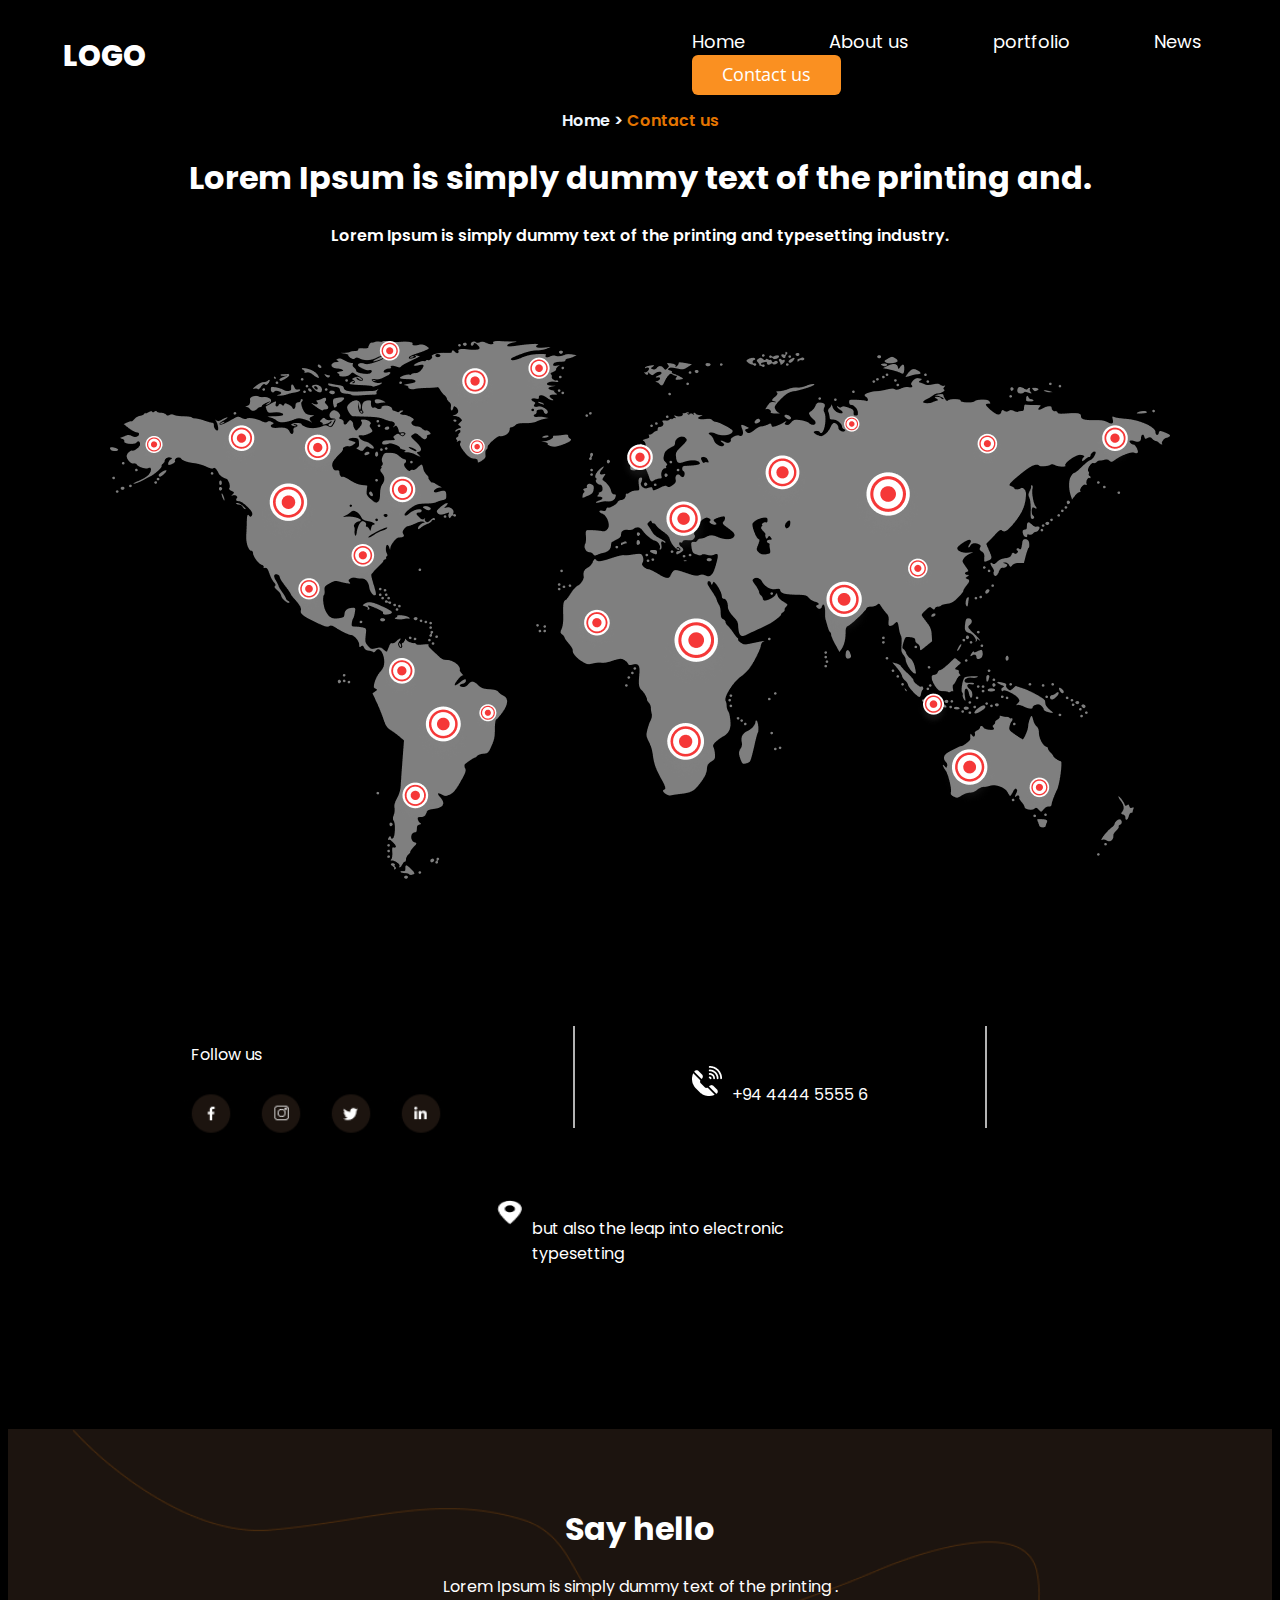
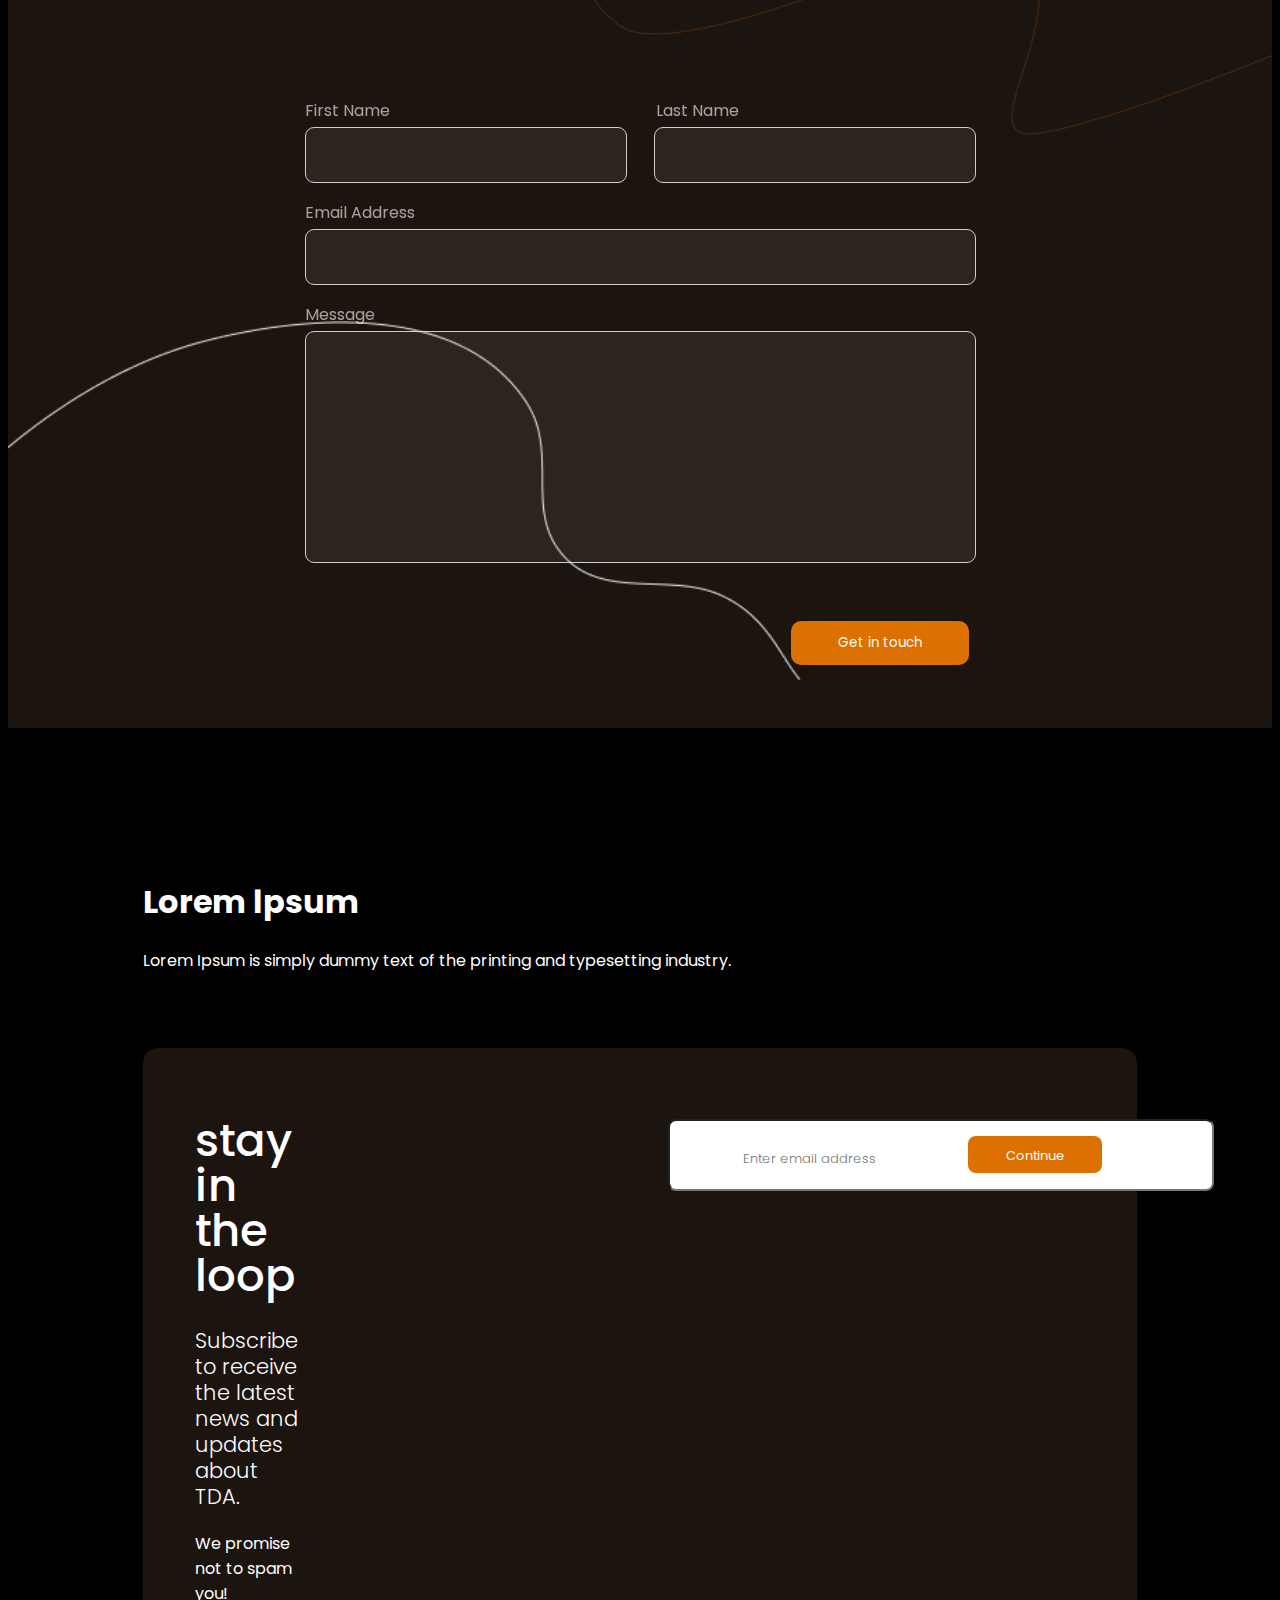
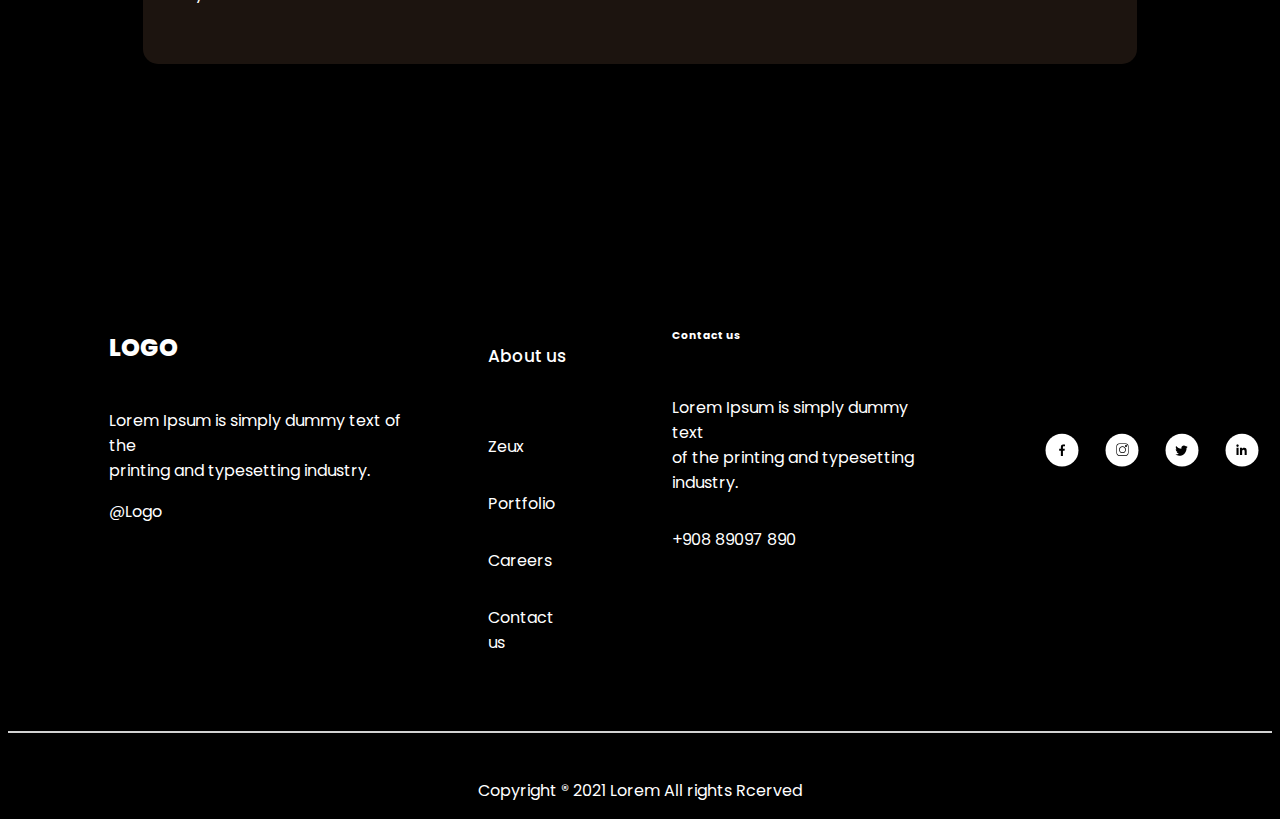
<file: contact.html>
<!doctype html>
<html lang="en">
  <head>
    <meta charset="utf-8">
    <meta name="viewport" content="width=device-width, initial-scale=1">
    <title>Bootstrap demo</title>
    <link rel="stylesheet" href="https://cdnjs.cloudflare.com/ajax/libs/font-awesome/6.3.0/css/all.min.css" integrity="sha512-SzlrxWUlpfuzQ+pcUCosxcglQRNAq/DZjVsC0lE40xsADsfeQoEypE+enwcOiGjk/bSuGGKHEyjSoQ1zVisanQ==" crossorigin="anonymous" referrerpolicy="no-referrer" />
    <link href="https://cdn.jsdelivr.net/npm/bootstrap@5.3.0-alpha1/dist/css/bootstrap.min.css" rel="stylesheet" integrity="sha384-GLhlTQ8iRABdZLl6O3oVMWSktQOp6b7In1Zl3/Jr59b6EGGoI1aFkw7cmDA6j6gD" crossorigin="anonymous">
    <link rel="stylesheet" href="contact.css">
  </head>
  <body>
     <header>
        <!-- NAVBAR -->
        <nav class="navbar navbar-expand-lg">
            <div class="c-1 container-fluid ">
              <a class="navbar-brand logo" href="#">LOGO</a>
                <div class="navbar-nav nav-ing">
                  <a class="nav-link nav-a" aria-current="page" href="index.html" style="font-size:18px;">Home</a>
                  <a class="nav-link nav-a" href="about.html" style="font-size:18px;">About us</a>
                  <a class="nav-link nav-a" href="portfolio.html" style="font-size:18px;">portfolio</a>
                  <a class="nav-link nav-c" href="news.html" style="font-size:18px;margin-right: 70px;cursor: pointer;">News</a>
                  <div class="bara">
                    <button class="nav-b" style="font-size:18px;">Contact us</button>
                  </div>
                </div>
                <div class="toggle_btn">
                    <i class="fa-solid fa-bars"></i>

                </div>
              </div>
            </div>
            <div class="dropdown_menu">
    <ul>
                 <li>  <a class="nav-link nav-a" aria-current="page" href="index.html">Home</a> </li> 
                 <li> <a class="nav-link nav-a" href="about.html">About us</a> </li> 
                    <li>  <a class="nav-link nav-a" href="portfolio.html">portfolio</a></li> 
                    <li>  <a class="nav-link nav-a" href="news.html">News</a></li> 
                          <div class="bara">
                            <li> <a href="contact.html"> <button class="nav-b">Contact us</button> </a>  </li> 
                    </div>
                </ul>
                  
            </div>
          </nav>
<main>

    <div class="tracker">
        <p><a style="color:aliceblue" href="index.html"> Home > </a><span style="color:#E47500"><a href="news.html" style="color:#E47500"> Contact us</a></span></p>
        <h1>Lorem Ipsum is simply dummy text of the printing and.</h1>
        <p>Lorem Ipsum is simply dummy text of the printing and typesetting industry. </p>                
      </div>
      <div class="dedamiwa">
        <img class="guka" src="contact/Vector.png" alt="">
      </div>
      <div class="sami">
        <div class="erti">
            <p>Follow us</p>
            <div class="contact">
              <a href=""> <img src="contact/facebook 1.png" alt=""> </a> 
              <a href="">  <img src="contact/instagram.png" alt=""> </a>
               <a href=""> <img src="contact/twitter 1.png" alt=""> </a>
               <a href=""> <img src="contact/linkedin 1.png" alt=""> </a>

            </div>
        </div>
        <div class="xazi1">

        </div>
        <div class="meore">
            <img src="contact/phone 1.png" alt="">
            <p>+94 4444 5555 6</p>
        </div>
        <div class="xazi1">

        </div>
        <div class="mesame">
            <img src="contact/pin.png" alt="" style="margin-right:10px;">
            <p>but also the leap into electronic <br> 
                typesetting</p>
        </div>
      </div>

       <div class="hello">
        <img class="gveli" src="contact/gvaeli.png" alt="">
        <img class="gvela" src="contact/gvela.png" alt="">
        <div class="content">
            <h1>Say hello</h1>
            <p>Lorem Ipsum is simply dummy text of the printing .</p>
        </div>
        <div class="seqcia1">
            <div class="timera">
                <p>First Name</p>
                <input type="text">
            </div>
            <div class="timera2">
                <p>Last Name</p>
                <input type="text">
            </div>
        </div>
        <div class="seqcia2">
            <p>Email Address</p>
            <input type="text">
        </div>
        <div class="seqcia3">
            <p>Message</p>
            <textarea rows="4" cols="50" type="text"> </textarea>
        </div>
        <button>Get in touch</button>
       </div>





</main>








          <div class="shesavali" style="margin-top:150px;">
            <h1>Lorem lpsum</h1>
            <p>Lorem Ipsum is simply dummy text of the printing and typesetting industry. </p>
        </div>
        <div class="email">
        <div class="txt">
        <h1>stay in the loop</h1>
        <p class="txt-p">Subscribe to receive the latest news and updates about TDA.</p><p>
            We promise not to spam you! 
        </p>
        </div>
        <div class="inp">
        <input type="text" placeholder="      Enter email address">
        <button class="sp-4">Continue</button>
        </div>
        </div>
        <div class="space"></div>
             </main>
             <!-- FOOOOTER -->
             <footer>
                <div class="c-all">
                    
                <div class="c-10">
                    <h4>LOGO</h4>
                    <p>Lorem Ipsum is simply dummy text of the <br> printing and typesetting industry. </p>
                    <p>@Logo</p>
                </div>
        
                <div class="c-20">
                    <a href=""><h6>About us</h6></a>
                    <a href=""><p>Zeux</p></a>
                    <a href=""><p>Portfolio</p></a>
                    <a href=""><p>Careers</p></a>
                    <a href=""><p>Contact us</p></a>
                </div>
        
                <div class="c-3">
                    <a href=""><h6>Contact us</h6></a>
                    <p>Lorem Ipsum is simply dummy text <br> of the printing and typesetting <br> industry. </p>
                    <p>+908 89097 890</p>
                </div>
                <div class="c-4">
                    <a href="https://www.facebook.com/gu.ka.3538/" target="_blank">  <img src="footer/fb.svg" alt=""> </a>
                    <a href="https://www.instagram.com/gappedbyguka/" target="_blank">  <img src="footer/insta.svg" alt=""> </a>
                    <a href="">       <img src="footer/tw.svg" alt=""> </a>
                <a href="">    <img src="footer/in.svg" alt=""> </a>
                </div>
        
            </div>
            <div class="xazi"></div>
            <p class="copyr">Copyright ® 2021 Lorem All rights Rcerved</p>
        
             </footer>
        
            
            
        
            <script src="https://cdn.jsdelivr.net/npm/bootstrap@5.3.0-alpha1/dist/js/bootstrap.bundle.min.js" integrity="sha384-w76AqPfDkMBDXo30jS1Sgez6pr3x5MlQ1ZAGC+nuZB+EYdgRZgiwxhTBTkF7CXvN" crossorigin="anonymous"></script>
            <script src="contact.js"></script>
          </body>
        </html>
</file>
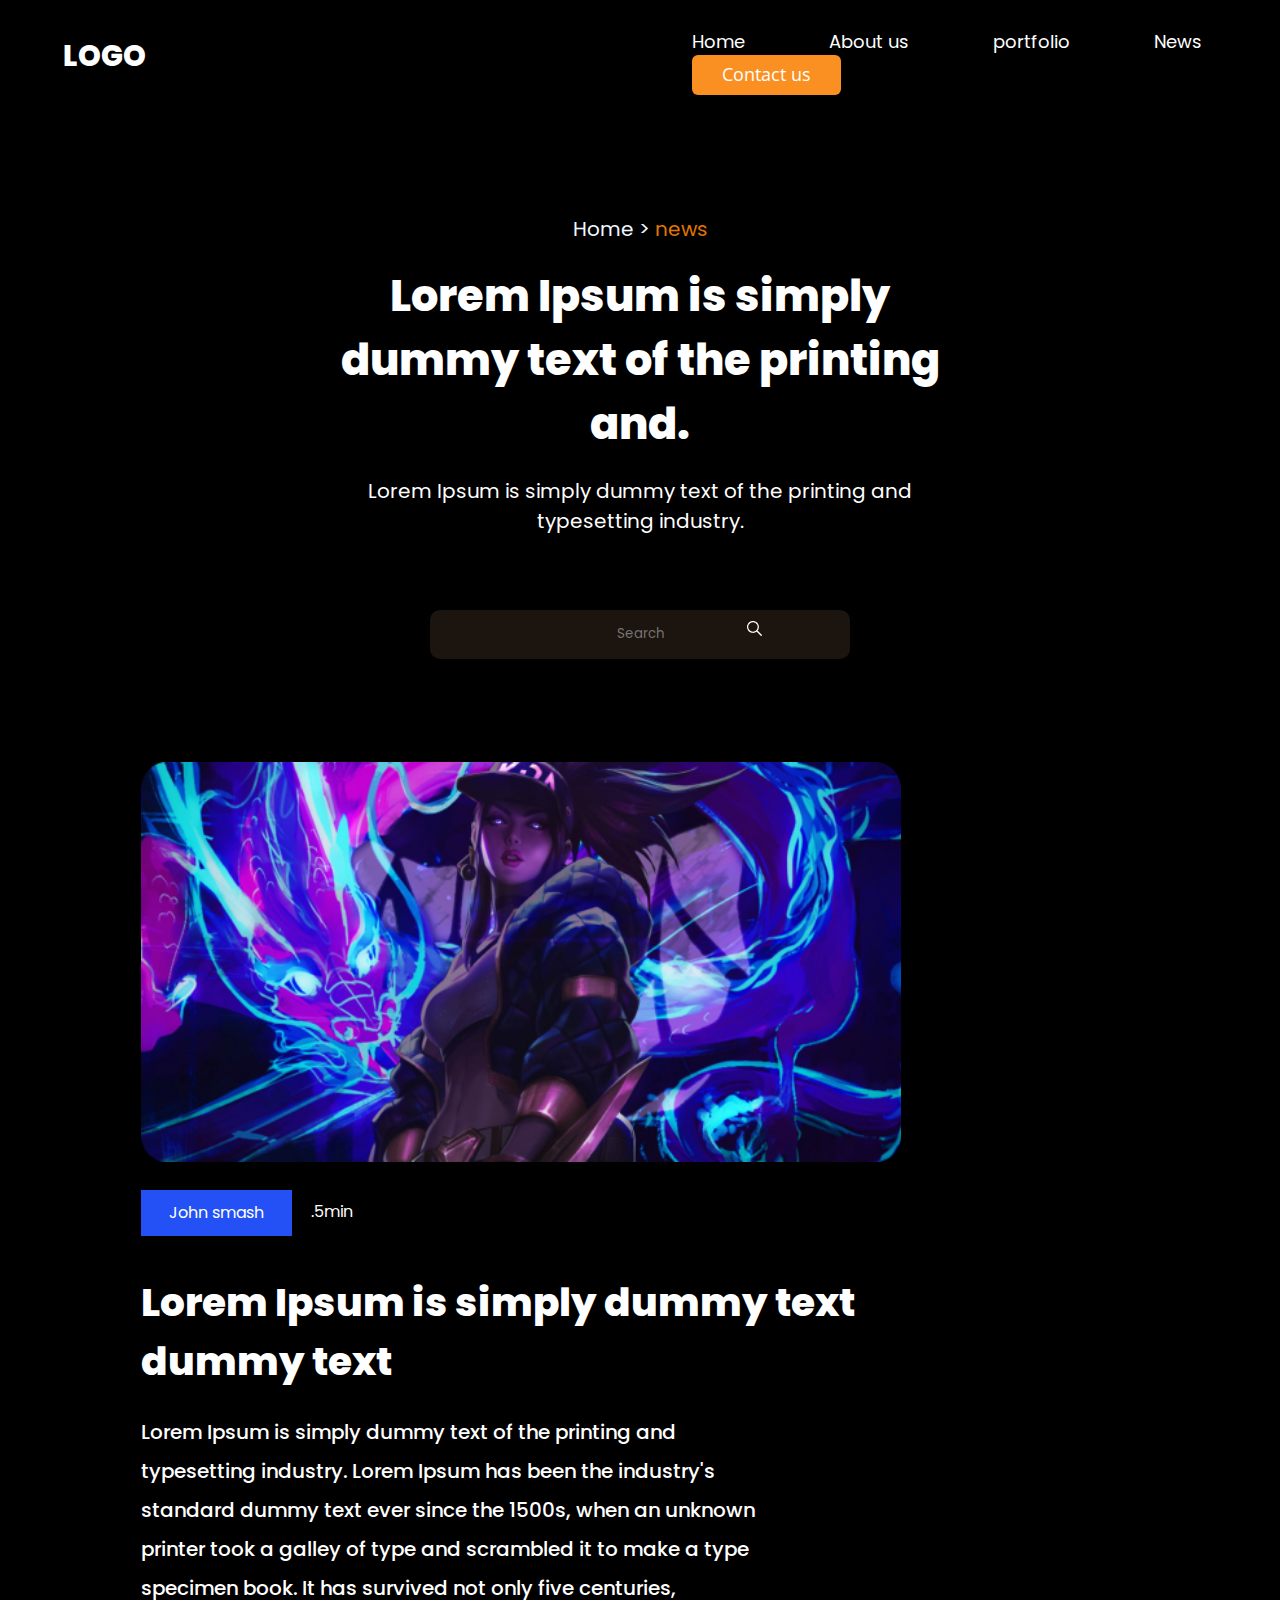
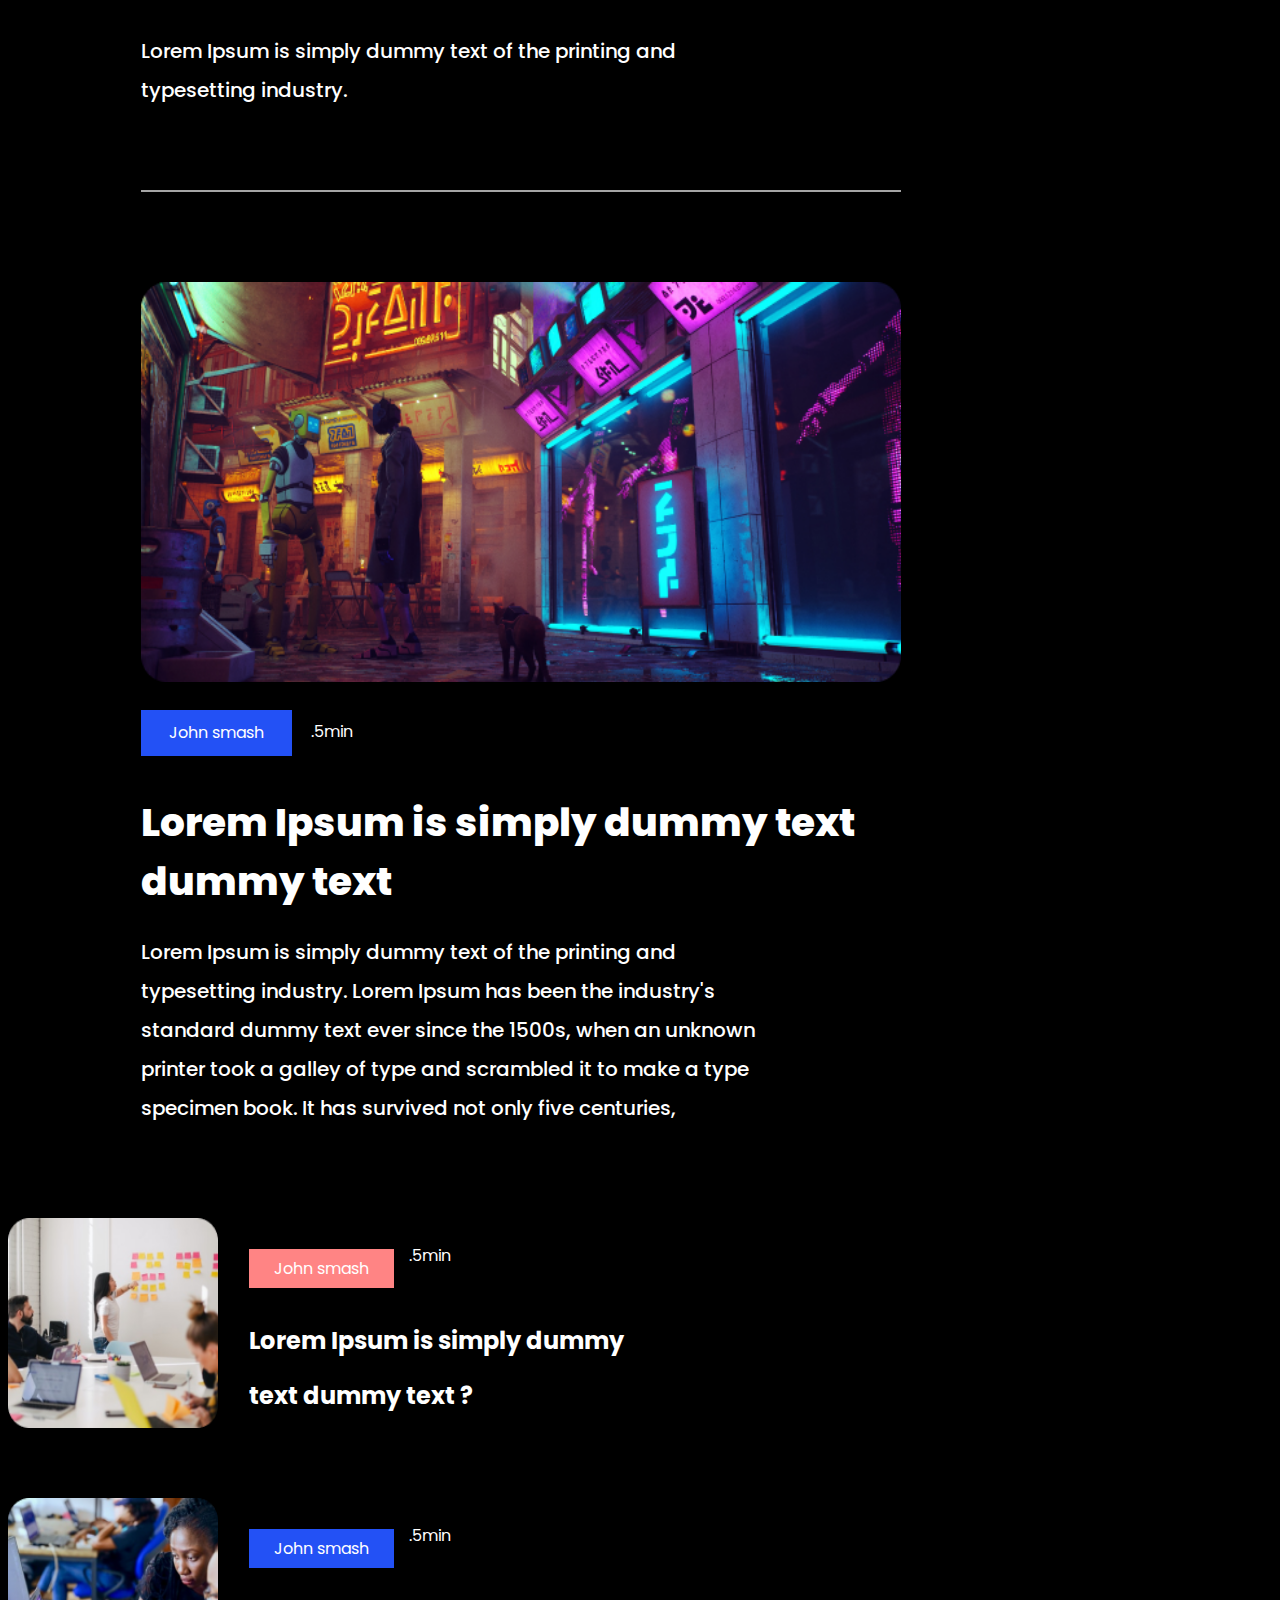
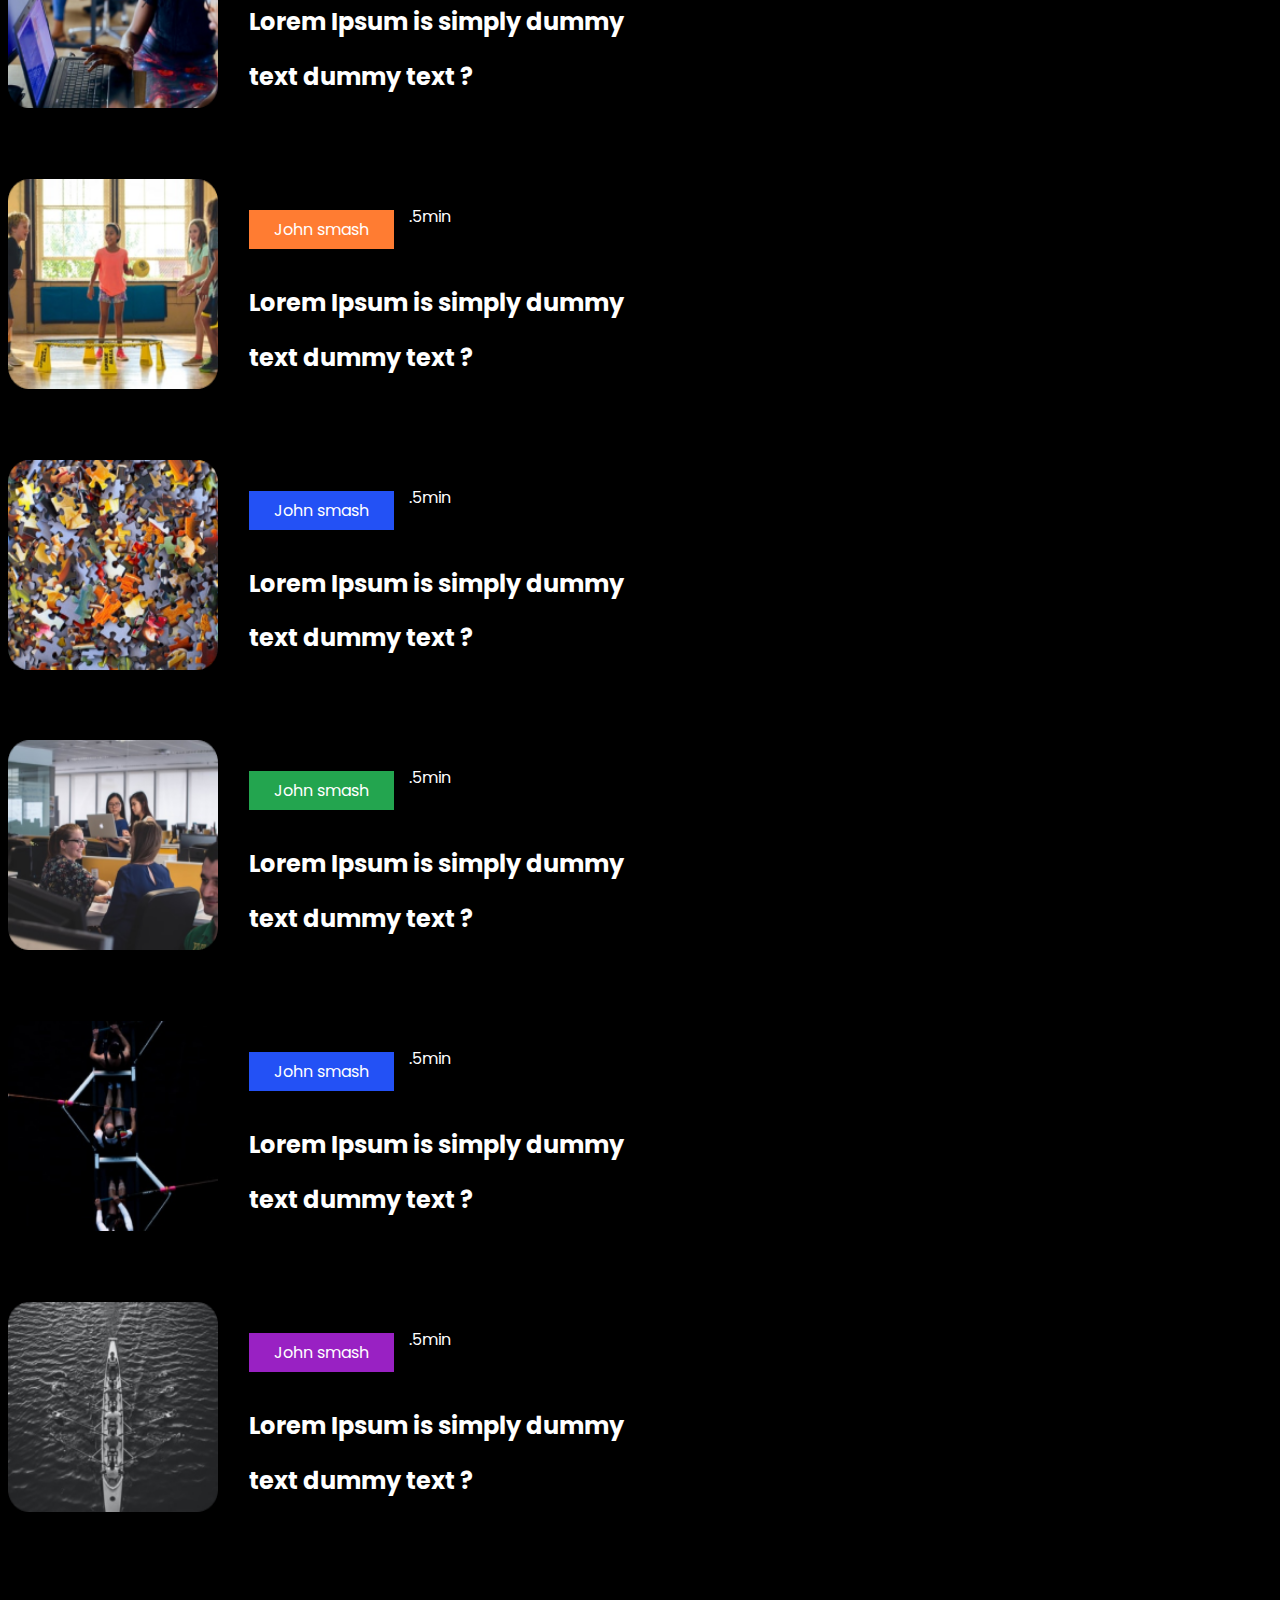
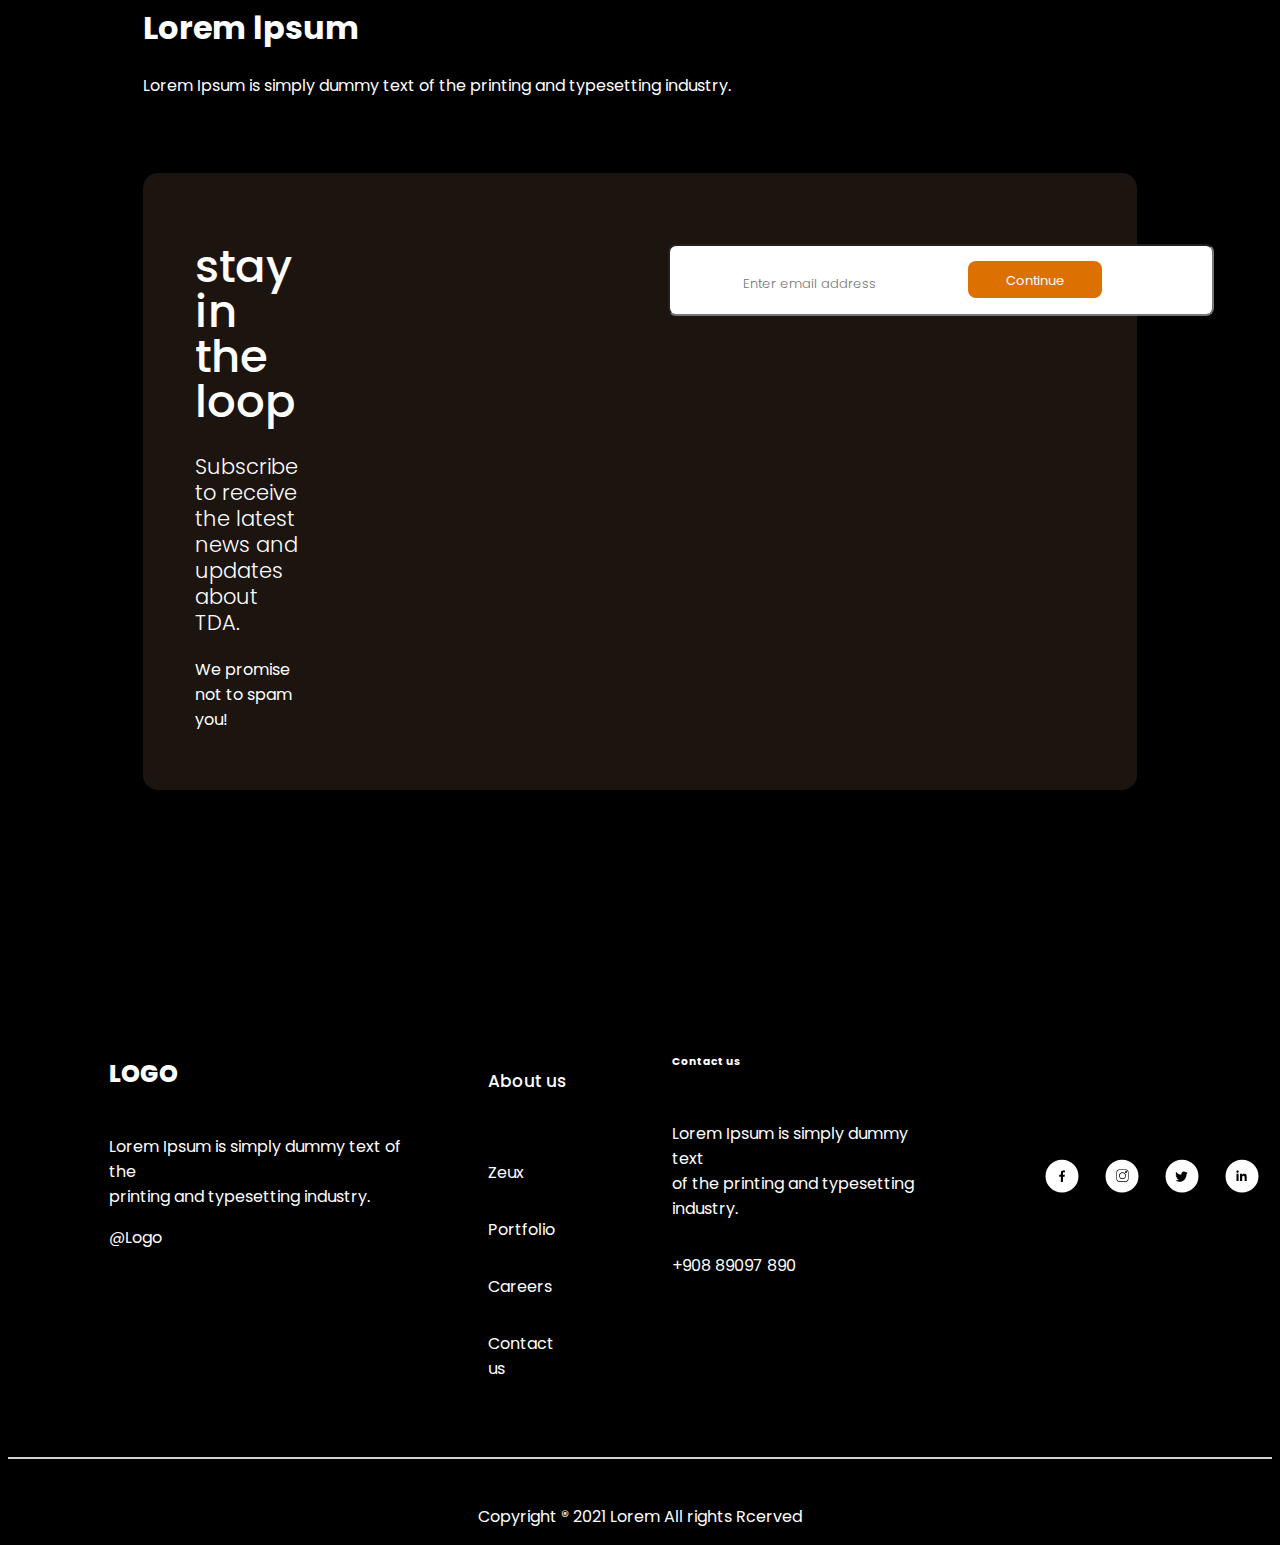
<file: news.html>
<!doctype html>
<html lang="en">
  <head>
    <meta charset="utf-8">
    <meta name="viewport" content="width=device-width, initial-scale=1">
    <title>Bootstrap demo</title>
    <link rel="stylesheet" href="https://cdnjs.cloudflare.com/ajax/libs/font-awesome/6.3.0/css/all.min.css" integrity="sha512-SzlrxWUlpfuzQ+pcUCosxcglQRNAq/DZjVsC0lE40xsADsfeQoEypE+enwcOiGjk/bSuGGKHEyjSoQ1zVisanQ==" crossorigin="anonymous" referrerpolicy="no-referrer" />
    <link href="https://cdn.jsdelivr.net/npm/bootstrap@5.3.0-alpha1/dist/css/bootstrap.min.css" rel="stylesheet" integrity="sha384-GLhlTQ8iRABdZLl6O3oVMWSktQOp6b7In1Zl3/Jr59b6EGGoI1aFkw7cmDA6j6gD" crossorigin="anonymous">
    <link rel="stylesheet" href="news.css">
  </head>
  <body>
     <header>
        <!-- NAVBAR -->
        <nav class="navbar navbar-expand-lg">
            <div class="c-1 container-fluid ">
              <a class="navbar-brand logo" href="#">LOGO</a>
                <div class="navbar-nav nav-ing">
                  <a class="nav-link nav-a" aria-current="page" href="index.html" style="font-size:18px;">Home</a>
                  <a class="nav-link nav-a" href="about.html" style="font-size:18px;">About us</a>
                  <a class="nav-link nav-a" href="portfolio.html" style="font-size:18px;">portfolio</a>
                  <a class="nav-link nav-c" style="font-size:18px;margin-right: 70px;cursor: pointer;">News</a>
                  <div class="bara">
                   <a href="contact.html"> <button class="nav-b" style="font-size:18px;">Contact us</button></a>
                  </div>
                </div>
                <div class="toggle_btn">
                    <i class="fa-solid fa-bars"></i>

                </div>
              </div>
            </div>
            <div class="dropdown_menu">
    <ul>
                 <li>  <a class="nav-link nav-a" aria-current="page" href="index.html">Home</a> </li> 
                 <li> <a class="nav-link nav-a" href="about.html">About us</a> </li> 
                    <li>  <a class="nav-link nav-a" href="portfolio.html">portfolio</a></li> 
                    <li>  <a class="nav-link nav-a" href="news.html">News</a></li> 
                          <div class="bara">
                            <li> <a href="contact.html">  <button class="nav-b">Contact us</button> </a>  </li> 
                    </div>
                </ul>
                  
            </div>
          </nav>
          <!-- ------------------------------- -->
          <main>
            <div class="tracker">
                <p><a style="color:aliceblue" href="index.html"> Home > </a><span style="color:#E47500"><a href="news.html" style="color:#E47500">news</a></span></p>
                <h1>Lorem Ipsum is simply dummy text of the printing and.</h1>
                <p>Lorem Ipsum is simply dummy text of the printing and typesetting industry. </p>
                <div class="search-container">
                    <input type="text" placeholder="Search">
                    <button  type="submit"><img class="search" src="news/search.png" alt=""></button>
                  </div>                  
              </div>

              <div class="tyupebi">

                <div class="tyupa">
                    <img class="guka" src="news/akali.png" alt="">
                    <div class="cl-1">
                        <div class="john">
                            <p>John smash</p>
                        </div>
                        <p class="min">.5min</p>
                    </div>
                    <div class="kontent">
                        <h1>Lorem Ipsum is simply dummy text <br> dummy text </h1>
                        <p>Lorem Ipsum is simply dummy text of the printing and</p><p>
                             typesetting industry. Lorem Ipsum has been the industry's</p><p>
                              standard dummy text ever since the 1500s, when an unknown</p><p>
                               printer took a galley of type and scrambled it to make a type</p><p>
                                specimen book. It has survived not only five centuries,</p><p>

                                <p class="emo">Lorem Ipsum is simply dummy text of the printing and</p><p>
                                     typesetting industry. </p>
                                     <div class="xaza"></div> </div>


                                     <img class="guka" src="news/punk.png" alt="">
                    <div class="cl-1">
                        <div class="john">
                            <p>John smash</p>
                        </div>
                        <p class="min">.5min</p>
                    </div>
                    <div class="kontent">
                        <h1>Lorem Ipsum is simply dummy text <br> dummy text </h1>
                        <p>Lorem Ipsum is simply dummy text of the printing and</p><p>
                             typesetting industry. Lorem Ipsum has been the industry's</p><p>
                              standard dummy text ever since the 1500s, when an unknown</p><p>
                               printer took a galley of type and scrambled it to make a type</p><p style="margin-bottom:100px;">
                                specimen book. It has survived not only five centuries,</p>
                            </div>


                </div>


                <div class="tyups">

                    <div class="aja">
                        <img src="news/kompania.png" alt="">
                        <div class="mtli">
                        <div class="isa">
                            <div class="johnp">
                                <p>John smash</p>
                            </div>
                            <p class="xuti">.5min</p>
                        </div>
                        <h2>Lorem Ipsum is simply dummy</h2><h2>text dummy text ? </h2>
                    </div>

                </div>


                <div class="aja">
                    <img src="news/sahvi.png" alt="">
                    <div class="mtli">
                    <div class="isa">
                        <div class="johnb">
                            <p>John smash</p>
                        </div>
                        <p class="xuti">.5min</p>
                    </div>
                    <h2>Lorem Ipsum is simply dummy</h2><h2>text dummy text ? </h2>
                </div>

            </div>

            <div class="aja">
                <img src="news/bavshvebi.png" alt="">
                <div class="mtli">
                <div class="isa">
                    <div class="johny">
                        <p>John smash</p>
                    </div>
                    <p class="xuti">.5min</p>
                </div>
                <h2>Lorem Ipsum is simply dummy</h2><h2>text dummy text ? </h2>
            </div>

        </div>

        <div class="aja">
            <img src="news/pazli.png" alt="">
            <div class="mtli">
            <div class="isa">
                <div class="johnb">
                    <p>John smash</p>
                </div>
                <p class="xuti">.5min</p>
            </div>
            <h2>Lorem Ipsum is simply dummy</h2><h2>text dummy text ? </h2>
        </div>

    </div>

    <div class="aja">
        <img src="news/co.png" alt="">
        <div class="mtli">
        <div class="isa">
            <div class="johng">
                <p>John smash</p>
            </div>
            <p class="xuti">.5min</p>
        </div>
        <h2>Lorem Ipsum is simply dummy</h2><h2>text dummy text ? </h2>
    </div>

</div>

<div class="aja">
    <img src="news/varjishi.png" alt="">
    <div class="mtli">
    <div class="isa">
        <div class="johnb">
            <p>John smash</p>
        </div>
        <p class="xuti">.5min</p>
    </div>
    <h2>Lorem Ipsum is simply dummy</h2><h2>text dummy text ? </h2>
</div>

</div>

<div class="aja">
    <img src="news/zgva.png" alt="">
    <div class="mtli">
    <div class="isa">
        <div class="johnr">
            <p>John smash</p>
        </div>
        <p class="xuti">.5min</p>
    </div>
    <h2>Lorem Ipsum is simply dummy</h2><h2>text dummy text ? </h2>
</div>

</div>

              </div>


          </main>



















          <div class="shesavali">
            <h1>Lorem lpsum</h1>
            <p>Lorem Ipsum is simply dummy text of the printing and typesetting industry. </p>
        </div>
        <div class="email">
        <div class="txt">
        <h1>stay in the loop</h1>
        <p class="txt-p">Subscribe to receive the latest news and updates about TDA.</p><p>
            We promise not to spam you! 
        </p>
        </div>
        <div class="inp">
        <input type="text" placeholder="      Enter email address" >
        <button class="sp-4">Continue</button>
        </div>
        </div>
        <div class="space"></div>
             </main>
             <!-- FOOOOTER -->
             <footer>
                <div class="c-all">
                    
                <div class="c-10">
                    <h4>LOGO</h4>
                    <p>Lorem Ipsum is simply dummy text of the <br> printing and typesetting industry. </p>
                    <p>@Logo</p>
                </div>
        
                <div class="c-20">
                    <a href=""><h6>About us</h6></a>
                    <a href=""><p>Zeux</p></a>
                    <a href=""><p>Portfolio</p></a>
                    <a href=""><p>Careers</p></a>
                    <a href=""><p>Contact us</p></a>
                </div>
        
                <div class="c-3">
                    <a href=""><h6>Contact us</h6></a>
                    <p>Lorem Ipsum is simply dummy text <br> of the printing and typesetting <br> industry. </p>
                    <p>+908 89097 890</p>
                </div>
                <div class="c-4">
                    <a href="https://www.facebook.com/gu.ka.3538/" target="_blank">  <img src="footer/fb.svg" alt=""> </a>
                    <a href="https://www.instagram.com/gappedbyguka/" target="_blank">  <img src="footer/insta.svg" alt=""> </a>
                    <a href="">       <img src="footer/tw.svg" alt=""> </a>
                <a href="">    <img src="footer/in.svg" alt=""> </a>
                </div>
        
            </div>
            <div class="xazi"></div>
            <p class="copyr">Copyright ® 2021 Lorem All rights Rcerved</p>
        
             </footer>
        
            
            
        
            <script src="https://cdn.jsdelivr.net/npm/bootstrap@5.3.0-alpha1/dist/js/bootstrap.bundle.min.js" integrity="sha384-w76AqPfDkMBDXo30jS1Sgez6pr3x5MlQ1ZAGC+nuZB+EYdgRZgiwxhTBTkF7CXvN" crossorigin="anonymous"></script>
            <script src="news.js"></script>
          </body>
        </html>
</file>
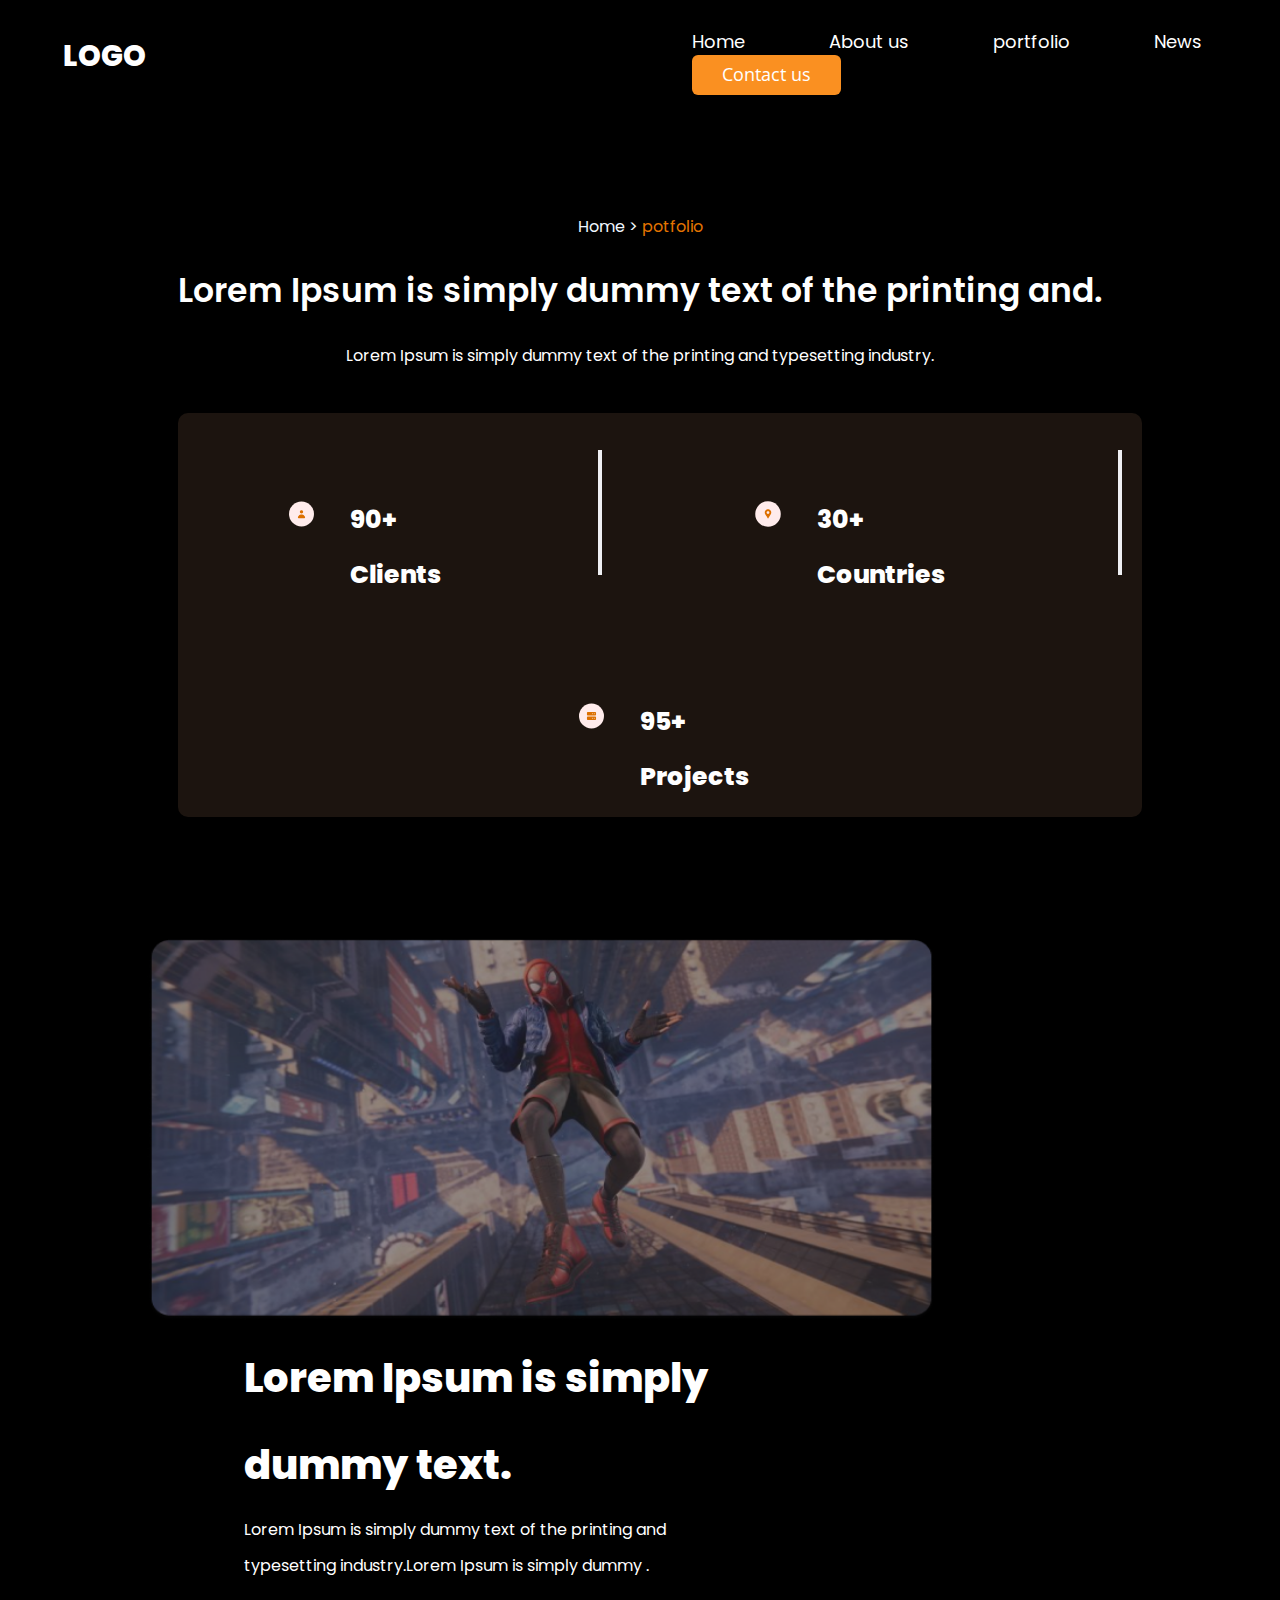
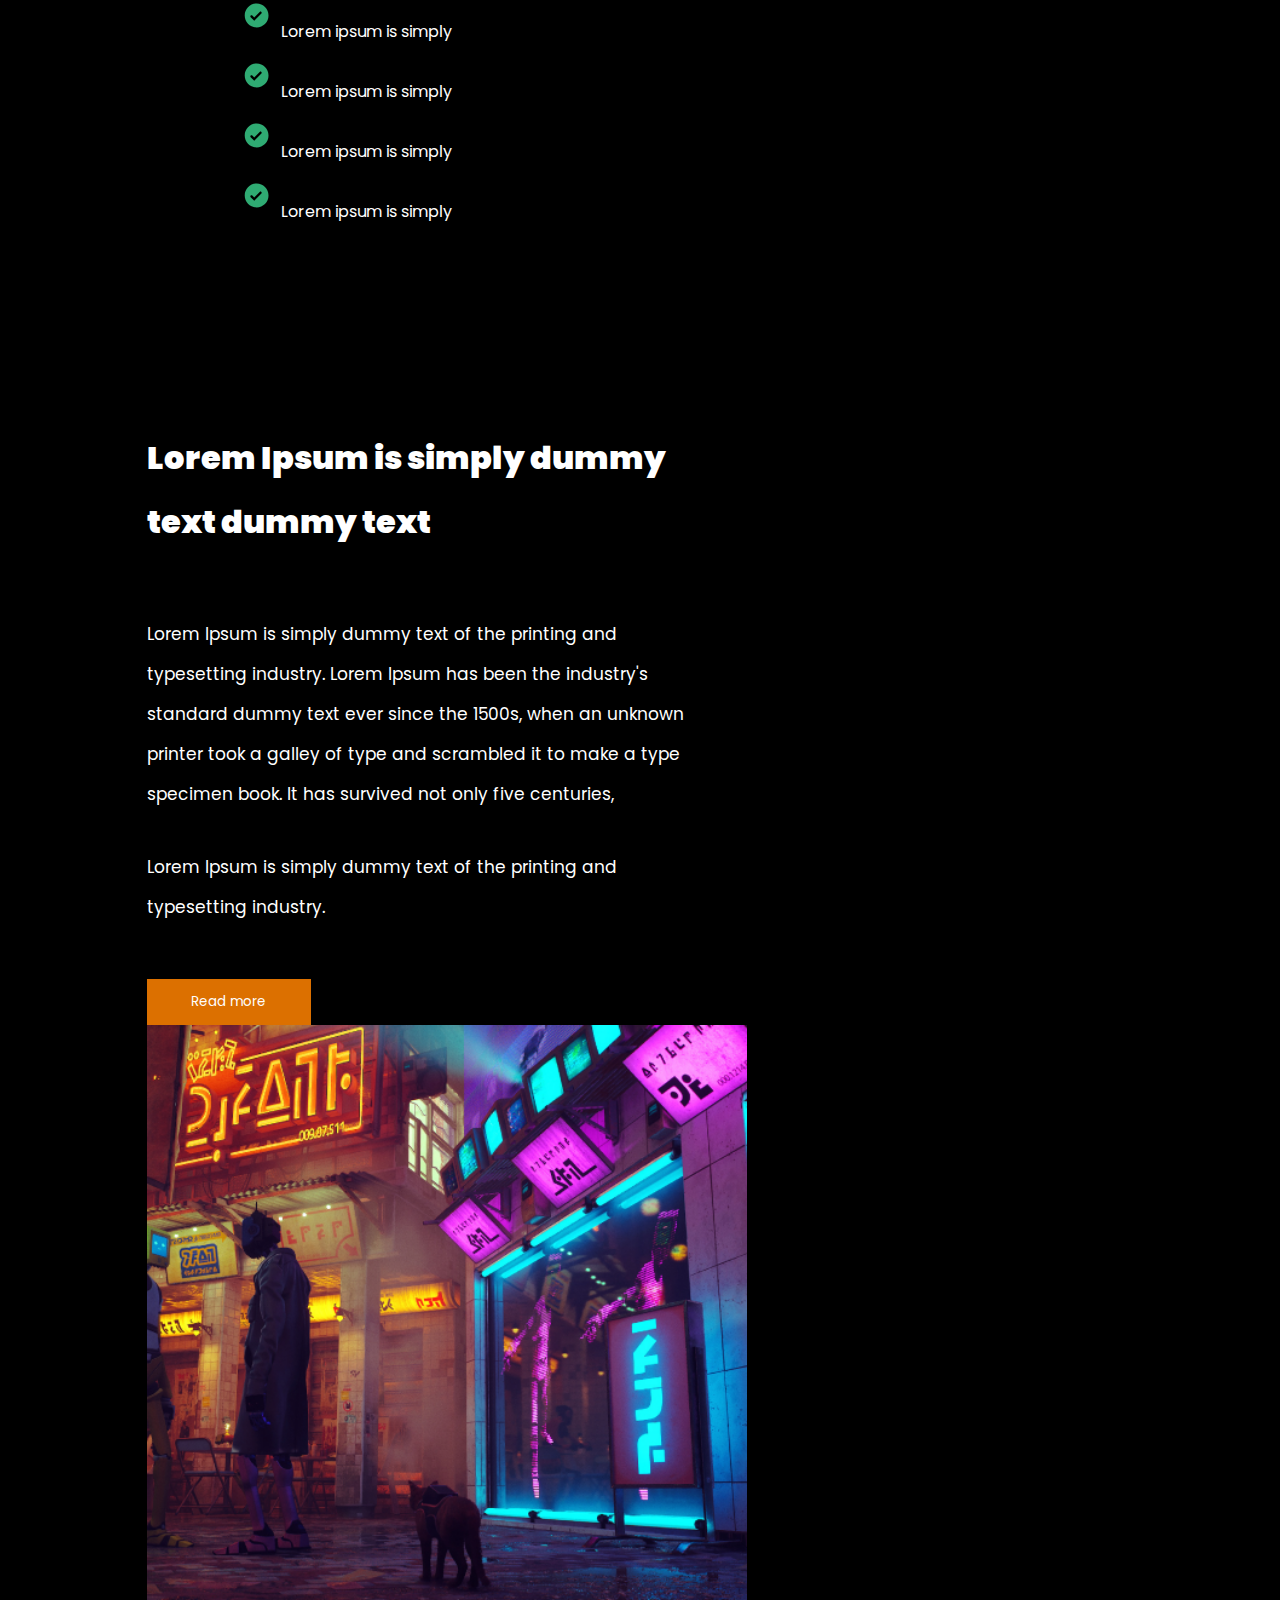
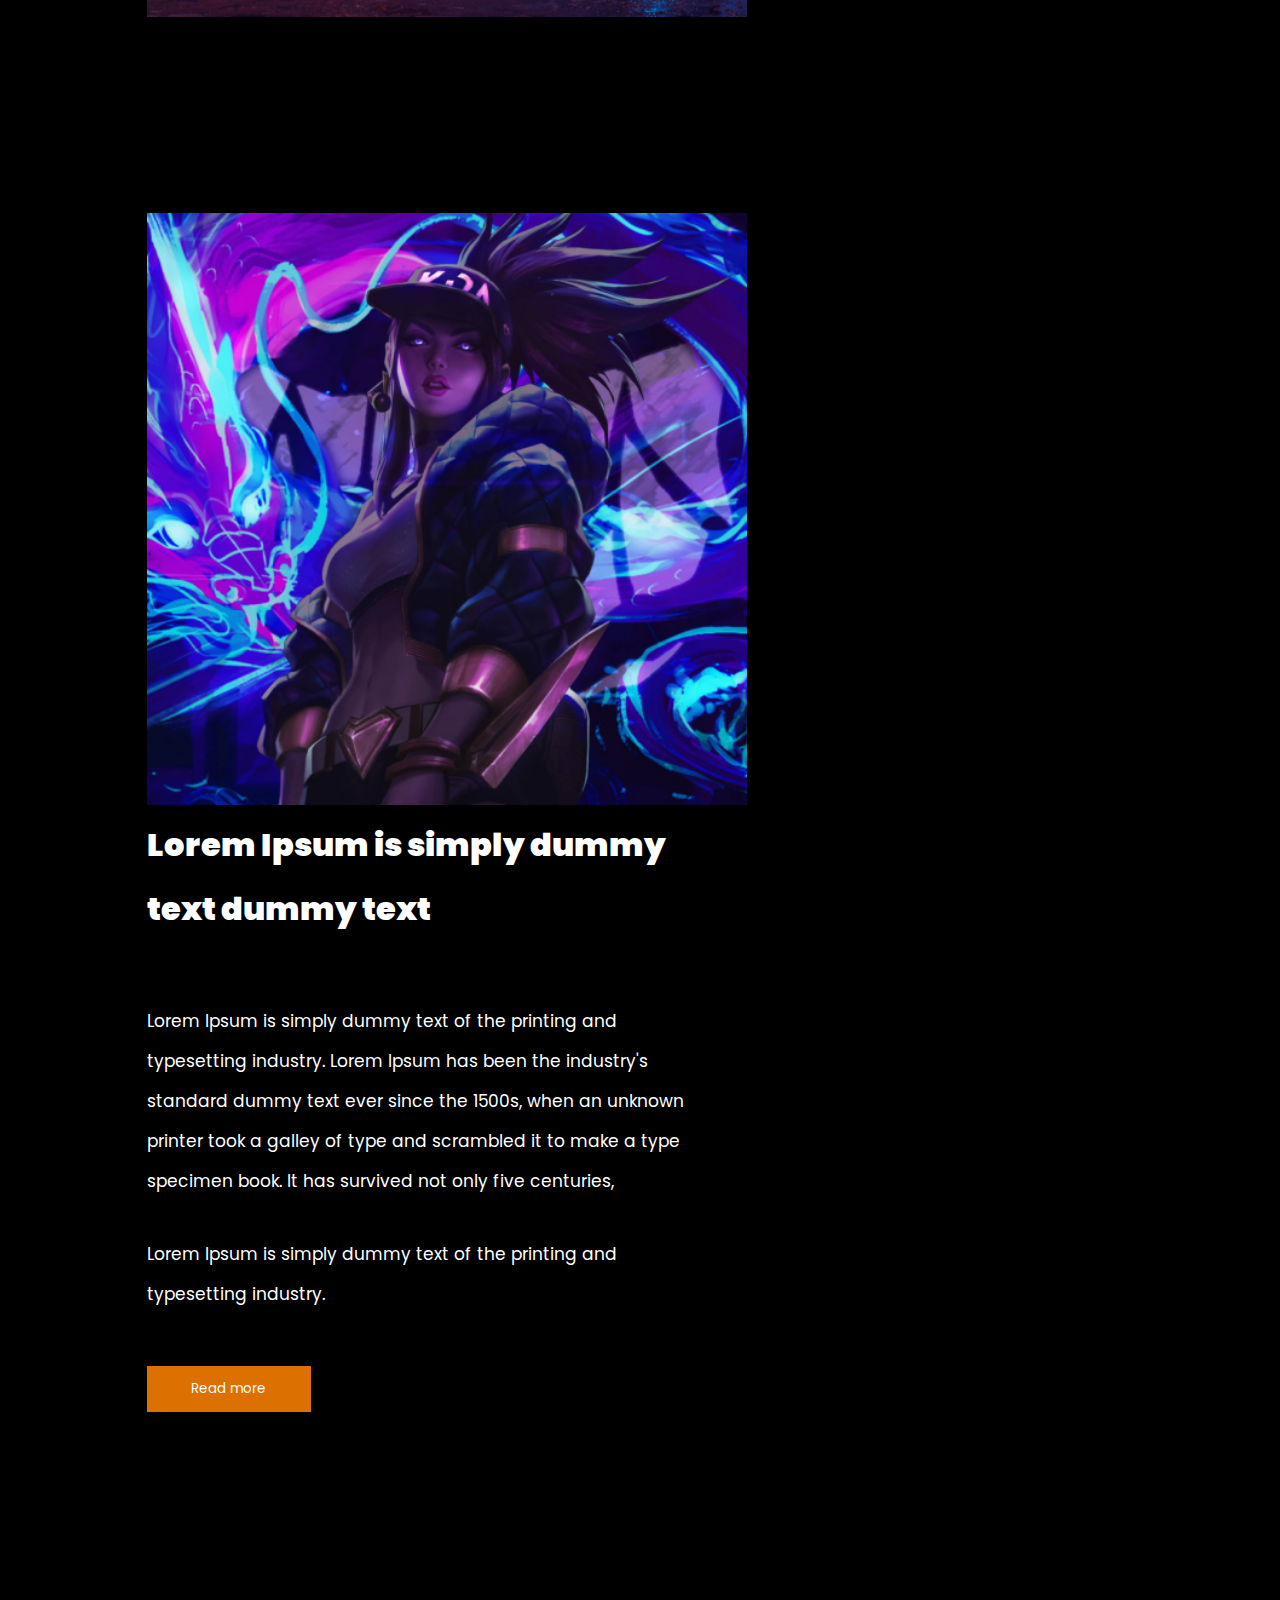
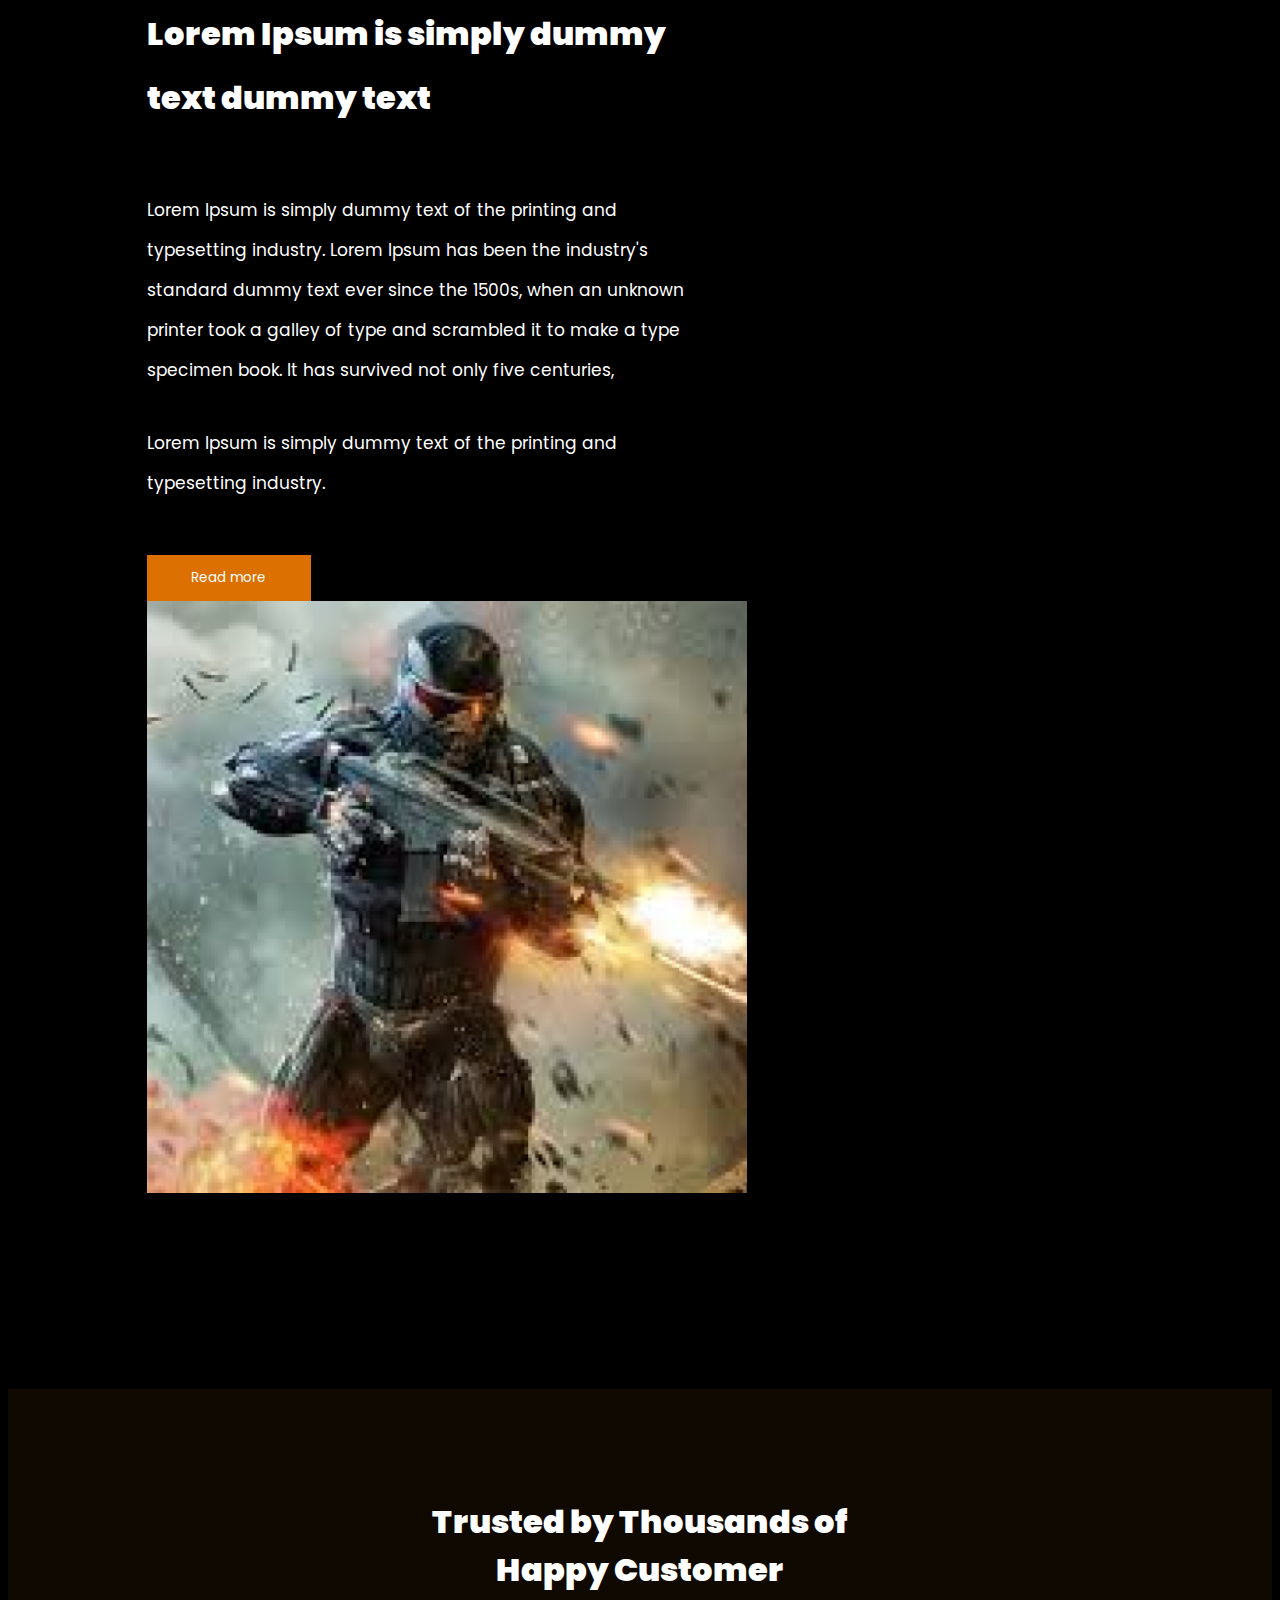
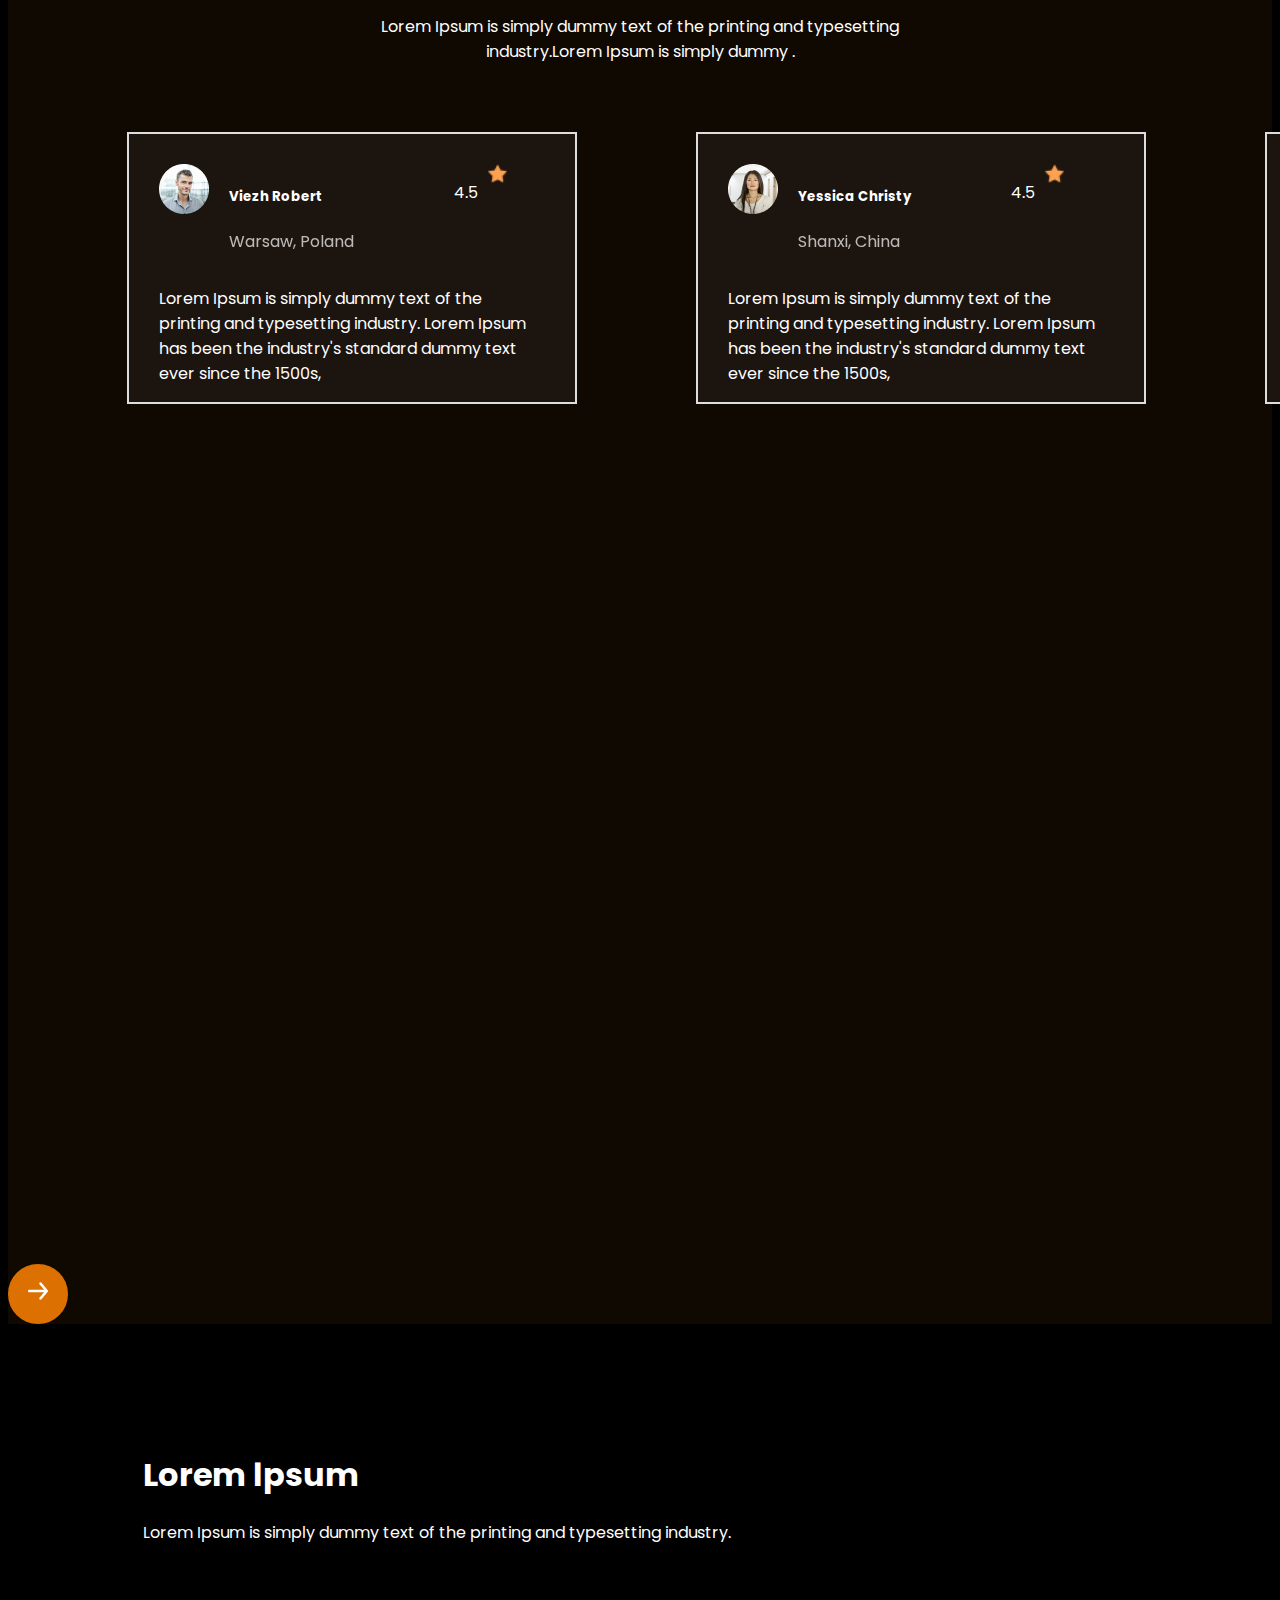
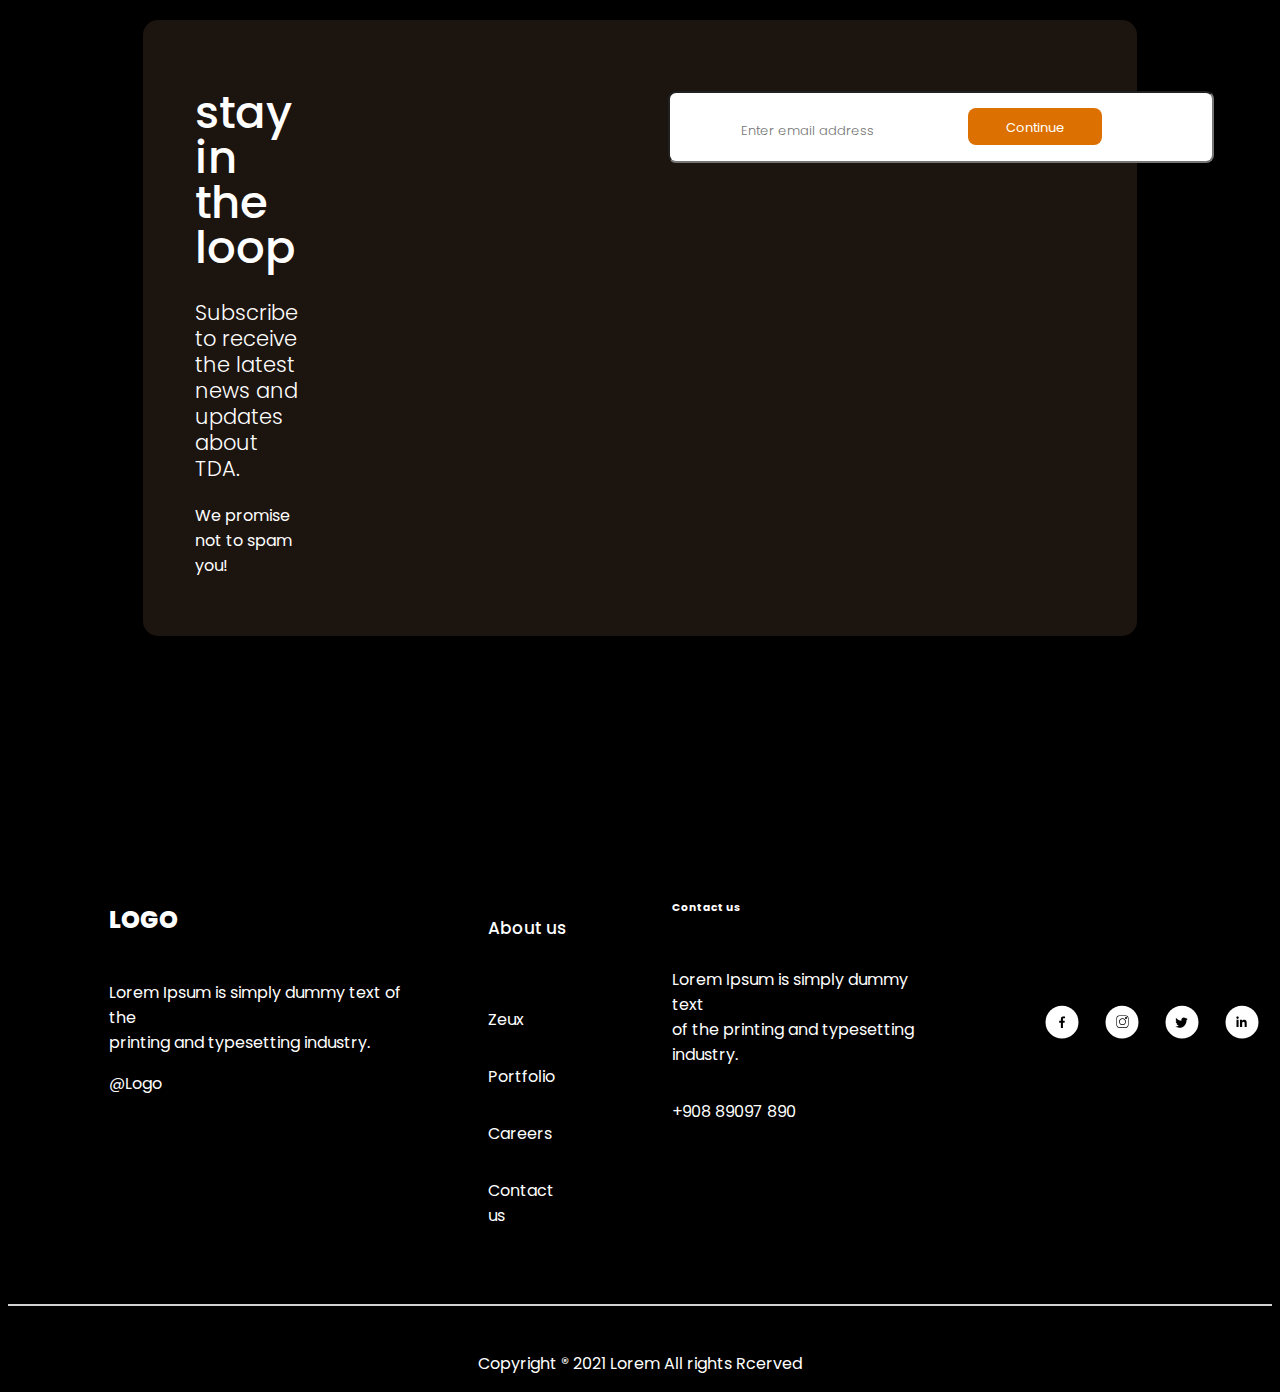
<file: portfolio.html>
<!doctype html>
<html lang="en">
  <head>
    <meta charset="utf-8">
    <meta name="viewport" content="width=device-width, initial-scale=1">
    <title>Bootstrap demo</title>
    <link rel="stylesheet" href="https://cdnjs.cloudflare.com/ajax/libs/font-awesome/6.3.0/css/all.min.css" integrity="sha512-SzlrxWUlpfuzQ+pcUCosxcglQRNAq/DZjVsC0lE40xsADsfeQoEypE+enwcOiGjk/bSuGGKHEyjSoQ1zVisanQ==" crossorigin="anonymous" referrerpolicy="no-referrer" />
    <link href="https://cdn.jsdelivr.net/npm/bootstrap@5.3.0-alpha1/dist/css/bootstrap.min.css" rel="stylesheet" integrity="sha384-GLhlTQ8iRABdZLl6O3oVMWSktQOp6b7In1Zl3/Jr59b6EGGoI1aFkw7cmDA6j6gD" crossorigin="anonymous">
    <link rel="stylesheet" href="portfolio.css">
  </head>
  <nav class="navbar navbar-expand-lg">
    <div class="c-1 container-fluid ">
      <a class="navbar-brand logo" href="#">LOGO</a>
        <div class="navbar-nav nav-ing">
          <a class="nav-link nav-a" aria-current="page" href="index.html" style="font-size:18px;">Home</a>
          <a class="nav-link nav-a" href="about.html" style="font-size:18px;">About us</a>
          <a class="nav-link nav-a" href="portfolio.html" style="font-size:18px;">portfolio</a>
          <a class="nav-link nav-c" href="news.html" style="font-size:18px;margin-right: 70px;cursor: pointer;">News</a>
          <div class="bara">
            <a href="contact.html"> <button class="nav-b" style="font-size:18px;">Contact us</button></a>
          </div>
        </div>
        <div class="toggle_btn">
            <i class="fa-solid fa-bars"></i>

        </div>
      </div>
    </div>
    <div class="dropdown_menu">
<ul>
         <li>  <a class="nav-link nav-a" aria-current="page" href="index.html">Home</a> </li> 
         <li> <a class="nav-link nav-a" href="about.html">About us</a> </li> 
            <li>  <a class="nav-link nav-a" href="portfolio.html">portfolio</a></li> 
            <li>  <a class="nav-link nav-a" href="news.html">News</a></li> 
                  <div class="bara">
                    <li> <a href="contact.html">  <button class="nav-b">Contact us</button> </a>  </li> 
            </div>
        </ul>
          
    </div>
  </nav>
  <!-- MORCHA NAVBAR COPY AQAMDE ----------------------------- -->
  <body>
    <div class="tracker">
    <p><a style="color:aliceblue" href="index.html"> Home > </a><span style="color:#E47500"><a href="portfolio.html" style="color:#E47500"> potfolio</a></span></p>
    <h1>Lorem Ipsum is simply dummy text of the printing and.</h1>
    <p>Lorem Ipsum is simply dummy text of the printing and typesetting industry. </p>
  </div>
  <div class="kubika">
    <div class="seqcia-1"><img src="portfolio.all/user.svg" alt=""><div class="cl"><p class="ricxva">90+</p><p>Clients</p></div></div>
    <div class="xazi-1"></div>
    <div class="seqcia-2"><img src="portfolio.all/location.svg" alt=""><div class="cl"><p class="ricxva">30+</p><p>Countries</p></div></div>
    <div class="xazi-2"></div>
    <div class="seqcia-3"><img src="portfolio.all/server.svg" alt=""><div class="cl"><p class="ricxva">95+</p><p>Projects</p></div></div>
  </div>
  <div class="spuder">
    <img class="guka" src="portfolio.all/Rectangle 4.png" alt="">
    <div class="content">
      <h1>Lorem Ipsum is simply</h1><h1> dummy text.</h1>
      <p class="norm">Lorem Ipsum is simply dummy text of the printing and</p>
      <p class="norm2"> typesetting industry.Lorem Ipsum is simply dummy .</p>
      <div class="tiwka"><img src="portfolio.all/check.svg" alt=""> <p>Lorem ipsum is simply</p></div>
      <div class="tiwka"><img src="portfolio.all/check.svg" alt=""> <p>Lorem ipsum is simply</p></div>
      <div class="tiwka"><img src="portfolio.all/check.svg" alt=""> <p>Lorem ipsum is simply</p></div>
      <div class="tiwka"><img src="portfolio.all/check.svg" alt=""> <p>Lorem ipsum is simply</p></div>
    </div>
  </div>

  <!-- page 2-------------------------------------------------------------------------------------------------------- -->


  <div class="gverda">
    <div class="kont">
      <h1>Lorem Ipsum is simply dummy</h1><h1 class="shechema">text dummy text </h1>
      <p class="zemot">Lorem Ipsum is simply dummy text of the printing and <p> typesetting industry. Lorem Ipsum has been the industry's</p><p> standard dummy text ever since the 1500s, when an unknown</p><p> printer took a galley of type and scrambled it to make a type</p><p> specimen book. It has survived not only five centuries,</p>
       <p class="dashoreba">Lorem Ipsum is simply dummy text of the printing and</p><p class="qvemot">typesetting industry. </p>
       <button>Read more</button>
    </div>
    <div class="poto">
      <img class="guka" src="portfolio.all/cyber.png" alt="">
    </div>
  </div>


  <div class="gverda">

    <div class="poto poto2">
      <img class="guka" src="portfolio.all/akali.png" alt="">
    </div>
    <div class="kont kont2">
      <h1>Lorem Ipsum is simply dummy</h1><h1 class="shechema">text dummy text </h1>
      <p class="zemot">Lorem Ipsum is simply dummy text of the printing and <p> typesetting industry. Lorem Ipsum has been the industry's</p><p> standard dummy text ever since the 1500s, when an unknown</p><p> printer took a galley of type and scrambled it to make a type</p><p> specimen book. It has survived not only five centuries,</p>
       <p class="dashoreba">Lorem Ipsum is simply dummy text of the printing and</p><p class="qvemot">typesetting industry. </p>
       <button>Read more</button>
    </div>
  </div>



  <div class="gverda">
    <div class="kont">
      <h1>Lorem Ipsum is simply dummy</h1><h1 class="shechema">text dummy text </h1>
      <p class="zemot">Lorem Ipsum is simply dummy text of the printing and <p> typesetting industry. Lorem Ipsum has been the industry's</p><p> standard dummy text ever since the 1500s, when an unknown</p><p> printer took a galley of type and scrambled it to make a type</p><p> specimen book. It has survived not only five centuries,</p>
       <p class="dashoreba">Lorem Ipsum is simply dummy text of the printing and</p><p class="qvemot">typesetting industry. </p>
       <button>Read more</button>
    </div>
    <div class="poto">
      <img class="guka" src="portfolio.all/kaci.png" alt="">
    </div>
  </div>
  
<!-- PAGE 3------------------------------------ -->
<div class="all">
  <div class="costumers">
    <div class="info">
      <h1>Trusted by Thousands of <br> Happy Customer</h1>
      <p>Lorem Ipsum is simply dummy text of the printing and typesetting <br> industry.Lorem Ipsum is simply dummy .</p>
    </div>
  </div>

  <div id="carouselExampleControls" class="carousel">
    <div class="carousel-inner">
      <div class="carousel-item active">
       
        <div class="card">
          <div class="card-body">
            <div class="ori">
              <img src="portfolio.all/profile.png" alt="">
              <div class="sityva">
            <h5 class="card-title">Viezh Robert</h5>
            <p>Warsaw, Poland</p>
          </div>
          <div class="star">
            <p>4.5</p>
            <img src="portfolio.all/star.png" alt="">
          </div>
          </div>
            <p class="card-info">Lorem Ipsum is simply dummy text of the <br>
               printing and typesetting industry. Lorem Ipsum <br>
                has been the industry's standard dummy text <br>
                 ever since the 1500s,</p>
          </div>
        </div>

      </div>
      <div class="carousel-item">
        
        <div class="card">
          <div class="card-body">
            <div class="ori">
              <img src="portfolio.all/qali.png" alt="">
              <div class="sityva">
            <h5 class="card-title">Yessica Christy</h5>
            <p>Shanxi, China</p>
          </div>
          <div class="star">
            <p>4.5</p>
            <img src="portfolio.all/star.png" alt="">
          </div>
          </div>
            <p class="card-info">Lorem Ipsum is simply dummy text of the <br>
               printing and typesetting industry. Lorem Ipsum <br>
                has been the industry's standard dummy text <br>
                 ever since the 1500s,</p>
          </div>
        </div>

      </div>
      <div class="carousel-item">
        

        <div class="card">
          <div class="card-body">
            <div class="ori">
              <img src="portfolio.all/chineli.png" alt="">
              <div class="sityva">
            <h5 class="card-title">Kim Young Jou</h5>
            <p>Kim Young Jou</p>
          </div>
          <div class="star">
            <p>4.5</p>
            <img src="portfolio.all/star.png" alt="">
          </div>
          </div>
            <p class="card-info">Lorem Ipsum is simply dummy text of the <br>
               printing and typesetting industry. Lorem Ipsum <br>
                has been the industry's standard dummy text <br>
                 ever since the 1500s,</p>
          </div>
        </div>

      </div>
      <div class="carousel-item">
       


        <div class="card bla">
          <div class="card-body">
            <div class="ori">
              <img src="portfolio.all/profile.png" alt="">
              <div class="sityva">
            <h5 class="card-title">Viezh Robert</h5>
            <p>Warsaw, Poland</p>
          </div>
          <div class="star">
            <p>4.5</p>
            <img src="portfolio.all/star.png" alt="">
          </div>
          </div>
            <p class="card-info">Lorem Ipsum is simply dummy text of the <br>
               printing and typesetting industry. Lorem Ipsum <br>
                has been the industry's standard dummy text <br>
                 ever since the 1500s,</p>
          </div>
        </div>

      </div>
      <div class="carousel-item">
        

        <div class="card bla">
          <div class="card-body">
            <div class="ori">
              <img src="portfolio.all/qali.png" alt="">
              <div class="sityva">
            <h5 class="card-title">Viezh Robert</h5>
            <p>Warsaw, Poland</p>
          </div>
          <div class="star">
            <p>4.5</p>
            <img src="portfolio.all/star.png" alt="">
          </div>
          </div>
            <p class="card-info">Lorem Ipsum is simply dummy text of the <br>
               printing and typesetting industry. Lorem Ipsum <br>
                has been the industry's standard dummy text <br>
                 ever since the 1500s,</p>
          </div>
        </div>

      </div>

      <div class="carousel-item">
        


        <div class="card bla">
          <div class="card-body">
            <div class="ori">
              <img src="portfolio.all/profile.png" alt="">
              <div class="sityva">
            <h5 class="card-title">Viezh Robert</h5>
            <p>Warsaw, Poland</p>
          </div>
          <div class="star">
            <p>4.5</p>
            <img src="portfolio.all/star.png" alt="">
          </div>
          </div>
            <p class="card-info">Lorem Ipsum is simply dummy text of the <br>
               printing and typesetting industry. Lorem Ipsum <br>
                has been the industry's standard dummy text <br>
                 ever since the 1500s,</p>
          </div>
        </div>

      </div>

      <div class="carousel-item">
        


        <div class="card bla">
          <div class="card-body">
            <div class="ori">
              <img src="portfolio.all/chineli.png" alt="">
              <div class="sityva">
            <h5 class="card-title">Viezh Robert</h5>
            <p>Warsaw, Poland</p>
          </div>
          <div class="star">
            <p>4.5</p>
            <img src="portfolio.all/star.png" alt="">
          </div>
          </div>
            <p class="card-info">Lorem Ipsum is simply dummy text of the <br>
               printing and typesetting industry. Lorem Ipsum <br>
                has been the industry's standard dummy text <br>
                 ever since the 1500s,</p>
          </div>
        </div>

      </div>

      <div class="carousel-item">
        


        <div class="card bla">
          <div class="card-body">
            <div class="ori">
              <img src="portfolio.all/qali.png" alt="">
              <div class="sityva">
            <h5 class="card-title">Viezh Robert</h5>
            <p>Warsaw, Poland</p>
          </div>
          <div class="star">
            <p>4.5</p>
            <img src="portfolio.all/star.png" alt="">
          </div>
          </div>
            <p class="card-info">Lorem Ipsum is simply dummy text of the <br>
               printing and typesetting industry. Lorem Ipsum <br>
                has been the industry's standard dummy text <br>
                 ever since the 1500s,</p>
          </div>
        </div>

      </div>

      <div class="carousel-item">
        

        <div class="card bla">
          <div class="card-body">
            <div class="ori">
              <img src="portfolio.all/profile.png" alt="">
              <div class="sityva">
            <h5 class="card-title">Viezh Robert</h5>
            <p>Warsaw, Poland</p>
          </div>
          <div class="star">
            <p>4.5</p>
            <img src="portfolio.all/star.png" alt="">
          </div>
          </div>
            <p class="card-info">Lorem Ipsum is simply dummy text of the <br>
               printing and typesetting industry. Lorem Ipsum <br>
                has been the industry's standard dummy text <br>
                 ever since the 1500s,</p>
          </div>
        </div>

      </div>

      <div class="carousel-item">
        


        <div class="card bla">
          <div class="card-body">
            <div class="ori">
              <img src="portfolio.all/chineli.png" alt="">
              <div class="sityva">
            <h5 class="card-title">Viezh Robert</h5>
            <p>Warsaw, Poland</p>
          </div>
          <div class="star">
            <p>4.5</p>
            <img src="portfolio.all/star.png" alt="">
          </div>
          </div>
            <p class="card-info">Lorem Ipsum is simply dummy text of the <br>
               printing and typesetting industry. Lorem Ipsum <br>
                has been the industry's standard dummy text <br>
                 ever since the 1500s,</p>
          </div>
        </div>

      </div>
    </div>
    <div class="gila">
    <button class="carousel-control-prev" type="button" data-bs-target="#carouselExample" data-bs-slide="prev">
      <!-- <span class="carousel-control-prev-icon" aria-hidden="true"></span>
      <span class="visually-hidden">Previous</span> -->
      <img src="portfolio.all/isari.png" alt="">
    </button>
    <button class="carousel-control-next" type="button" data-bs-target="#carouselExample" data-bs-slide="next">
      <!-- <span class="carousel-control-next-icon" aria-hidden="true"></span>
      <span class="visually-hidden">Next</span> -->
      <img src="portfolio.all/Vector.png" alt="">
    </button>
  </div>
  </div>
<!-- asdandfsdfbsajdhfbsdjhfvbsdjhfvsdhg vcopy -->
</div>
<div class="shesavali">
  <h1>Lorem lpsum</h1>
  <p style="margin-bottom:20px;">Lorem Ipsum is simply dummy text of the printing and typesetting industry. </p>
</div>
<div class="email">
<div class="txt">
<h1>stay in the loop</h1>
<p class="txt-p">Subscribe to receive the latest news and updates about TDA.</p><p>
  We promise not to spam you! 
</p>
</div>
<div class="inp">
<input type="text" placeholder="     Enter email address">
<button class="sp-4">Continue</button>
</div>
</div>
<div class="space"></div>
</body>
   <!-- FOOOOTER -->
   <footer>
      <div class="c-all">
          
      <div class="c-10">
          <h4>LOGO</h4>
          <p>Lorem Ipsum is simply dummy text of the <br> printing and typesetting industry. </p>
          <p>@Logo</p>
      </div>

      <div class="c-20">
          <a href=""><h6>About us</h6></a>
          <a href=""><p>Zeux</p></a>
          <a href=""><p>Portfolio</p></a>
          <a href=""><p>Careers</p></a>
          <a href=""><p>Contact us</p></a>
      </div>

      <div class="c-3">
          <a href=""><h6>Contact us</h6></a>
          <p>Lorem Ipsum is simply dummy text <br> of the printing and typesetting <br> industry. </p>
          <p>+908 89097 890</p>
      </div>
      <div class="c-4">
          <a href="https://www.facebook.com/gu.ka.3538/" target="_blank">  <img src="footer/fb.svg" alt=""> </a>
          <a href="https://www.instagram.com/gappedbyguka/" target="_blank">  <img src="footer/insta.svg" alt=""> </a>
          <a href="">       <img src="footer/tw.svg" alt=""> </a>
      <a href="">    <img src="footer/in.svg" alt=""> </a>
      </div>

  </div>
  <div class="xazi"></div>
  <p class="copyr">Copyright ® 2021 Lorem All rights Rcerved</p>

   </footer>






  
  
<script src="https://code.jquery.com/jquery-3.6.4.min.js" integrity="sha256-oP6HI9z1XaZNBrJURtCoUT5SUnxFr8s3BzRl+cbzUq8=" crossorigin="anonymous"></script>
  <script src="https://cdn.jsdelivr.net/npm/bootstrap@5.3.0-alpha1/dist/js/bootstrap.bundle.min.js" integrity="sha384-w76AqPfDkMBDXo30jS1Sgez6pr3x5MlQ1ZAGC+nuZB+EYdgRZgiwxhTBTkF7CXvN" crossorigin="anonymous"></script>
  <script src="portfolio.js"></script>
</body>
</html>
</file>
<file: style.css>
@import url('https://fonts.googleapis.com/css2?family=Open+Sans:wght@400;700&family=Poppins:ital,wght@0,200;1,100&display=swap');

    *{
        box-sizing: border-box;
        text-decoration: none !important;
        color: white;
        font-family: 'Open Sans', sans-serif;
font-family: 'Poppins', sans-serif;
    }
    button{
        border: none;
    }
    html{
        scroll-behavior: smooth;
    }
    body{
        background-color: #000000;
    }

.c-1{
    display: flex;
    justify-content: space-between !important;
}
.logo{
    margin-left: 55px;
    margin-top: 27px;
    color: white;
    font-weight: 800;
    font-size: 29px;
}
.logo:hover{
    color: #FA8305 !important;
}
.nav-a:hover{
    color: #DC7000;
}
.nav-c:hover{
    color: #DC7000;
}
.nav-b:hover{
    color: BLACK;
    transform: rotateX(30deg);

}
.navbar .toggle_btn{
    color: white;
    font-size: 1.5rem;
    cursor: pointer;
    display: none;
}

.sp-1:hover{
color: #DC7000;

}
.nav-ing{
    margin-top: 20px;
}
.nav-b{
    /* margin-top: 27px; */
    margin-right:55px;
    border: none;
    background: #FA9021;
    border-radius: 6px;
    padding: 10px 30px;
    color: white;
    font-weight: 400;
    font-family: 'Open Sans', sans-serif;
    font-size: 13px;
    line-height: 19.5px;
    transition: transform 0.5s;
    transform-style: preserve-3d;
}
.nav-a{
    /* margin-top: 27px; */
    margin-right: 80px;
    color: white;
    font-size: 16px;
    
}
.nav-c{
    /* margin-top: 27px; */
    margin-right: 37px;
    color: white;

}
.navbar{
position: relative !important;
}
.dropdown_menu{
    position: absolute;
    right: 2rem;
    top: 60px;
    width: 300px;
    background:rgba(255, 255, 255, 0.1);
    backdrop-filter:blur(15px);
    border-radius: 10px;
    overflow: hidden;
    display: none;
    height: 0;
    transition: height .3s cubic-bezier(0.175, 0.885, 0.32, 1.275);
}
.dropdown_menu li{
padding: 0.7rem;
list-style: none;
display: flex;
align-items: center;
justify-content: center;
margin-left: 45px;
}


@media (max-width: 990px){
    .nav-ing{
        display: none;
    }
    .navbar .toggle_btn{
        display:block;
    }
    .dropdown_menu{
        display: block;
    }
    .logo{
        margin: 0;
    }
}
.dropdown_menu.open{
    height: 240px;
}
/* --------------------------------------------- morocha navbar copy aqamde */

header{
    background: rgb(0, 0, 0) !important;
}
.info-a{
display: flex;
margin-top: 125px;
/* justify-content:space-around; */
flex-wrap:wrap;
}
.info-a-child{
    margin-left: 147px;
    transition: 1s;
    margin-right: 230px;
}
.info-a-child h6{
    color: rgba(232, 125, 14, 1);
font-size: 20px;
font-weight: 700;
line-height: 31px;
letter-spacing: 0em;

}
.info-a-child h1{
    font-size: 70px !important;
    font-weight: 700 !important;


    line-height: 78px;
    letter-spacing: 0em;
    transition: 1s;
    
}
.info-a-child2{
    position: relative;
}
@media (max-width: 990px){
    .controler{
        margin-left: 0px !important;
        width: 350px !important;
        margin: 0px;
    }
    .info-a-child{
        text-align: center !important;
    }
    .info-a-child2{
        margin: auto !important;
        padding-bottom: 100px;
        /* margin-left: 65px !important; */
      
    }
    .unity{
        left: -120px !important;
        display: none;
    }
    .unreal{
        left: 10px !important;
        top: -20px !important;
    }
    .cry{
        left: 200px !important;
        top: -24px !important;
    }
    .info-a-child{
        margin-left: 0px;
        transition: 1s;
        margin-right: 0px;
    }

}

.info-a-child p{
font-size: 19px;
font-weight: 500;
line-height: 20px;
letter-spacing: 0em;
}
.didip{
padding-top: 15px;
}
.info-a-child button{
background: linear-gradient(92.48deg, #FA8305 2.08%, #FB9E3C 117.25%) !important;
border-radius: 40px;
padding: 12px 30px;
margin-top: 30px;
transition: 1s;
}
.info-a-child button:hover{
    color: #000000;
    border-radius: 10px 20px 10px 20px;
}
.info-a-child{
margin-bottom: 178px;
}
.unity{
position: absolute;
top: 170px;
left: 140px;
}
.unreal{
position: absolute;
top: 12px;
left: 340px;
}
.cry{
    position: absolute;
    top: 0px;
left: 660px;
}
.controler{
    margin-left: 300px;
}

/* PAGE-----2 */
@media (max-width: 990px){
    .satauri h2, button{
        justify-content: center !important;
        margin-left: 0px !important;
        margin-right: 0px !important;
    }
}
main{
    /* background-color: black; */
    background-image: linear-gradient(
        180deg,
        hsl(0deg 0% 0%) 21%,
        hsl(23deg 100% 15%) 61%,
        hsl(33deg 98% 24%) 100%
      ) !important;
}
.cecxli{
    display: flex;
    justify-content: center;
    padding-top: 25px;
}
.cecxli img{
    padding-right: 10px;
    padding-bottom: 16px;
}

.cecxli p{
font-size: 22px;
font-weight: 500;
line-height: 41px;
letter-spacing: 0em;
}
.cards{
    display: flex;
    justify-content: space-around;
    margin-left: 75px;
    margin-right: 60px;
}
.satauri{
    margin-left: 155px;
    margin-bottom: 50px;
    display: flex;
    justify-content: space-between;
    margin-right: 147px;
}
.satauri button{
background: rgba(255, 255, 255, 0.11) !important;
border-radius: 10px;
padding: 10px 30px;
transition: 1s;
}
.satauri button:hover{
    background-color: #FA9021 !important;
}
@media (max-width: 990px){
    .satauri{
        margin-left: 65px;
        flex-wrap: wrap;
    }
    .satauri h2, button{
        margin-left: 0px !important;
        margin-right: 0px !important;
        margin-bottom: 1px !important;
    }
    .cards{
        flex-wrap: wrap;
        justify-content: center;
    }

}

/* PAGE-------------------------------------------------------------3 */
.sataura{
text-align: center;
font-size: 35px;
font-weight: 600;
line-height: 66px;
letter-spacing: 0em;
text-align: center;
margin-top: 129px;
}
.actual{
    margin-top: 67px;
    margin-left: 147px;

}
.actual h2{
   padding-bottom: 12px; 
font-size: 30px;
font-weight: 600;
line-height: 56px;
letter-spacing: 0em;
}
.actual p{
font-size: 16px;
font-weight: 400;
line-height: 30px;
letter-spacing: 0em;
padding-bottom: 16px;
}
.actual img{
    margin-bottom: 147px;
}
.spiderman{
    width: 1498px;


}
@media (max-width: 990px){
    .spiderman{
        display: none;
    }
    .actual{
        margin-left: 0px;
        text-align: center;
    }
}
/* PAGE---------------------------------------------------------4 */
.sataura-2{
    text-align: center;
    padding-top: 93px;
}
.sataura-2 h2{
    font-size: 30px;
    font-weight: 700;
    line-height: 56px;
    letter-spacing: 0em;
    padding-bottom: 15px;
}
.sataura-2 p{
font-size: 16px;
font-weight: 400;
line-height: 30px;
letter-spacing: 0em;
text-align: center;
margin-bottom: 99px;

}
.page-4{
    background:url(page-4/Rectangle\ 5.png);
    background-size: cover;
    
}
.cards-small{
    display: flex;
    justify-content: space-evenly;
    flex-wrap: wrap;
}
.ori{
    display: flex;
    justify-content: center;
    padding-top: 90px;

}
.cs-child img{
padding-left: 50px;
padding-bottom: 20px;
}
.cs-child2 img{
    padding-left: 25px;
    padding-bottom: 20px;
}
.cs-child3{
    margin-right: 50px;
    margin-left: 50px;
}
.cs-child3 img{
    padding-left: 20px;
    padding-bottom: 20px;
}
.cs-child a{
    padding-left: 65px;
    padding-top: 14px;
}
.cs-child2 a{
    padding-left: 40px;
    padding-top: 14px;
}
.cs-child3 a{
    padding-left: 35px;
    padding-top: 14px;
}
.cs-child3{
    margin-bottom: 83px;
}
/* PAGE--------------------------------------------------------------5 */
.all{
    background-image: linear-gradient(
        180deg,
        hsl(0deg 0% 0%) 52%,
        hsl(0deg 100% 1%) 87%,
        hsl(6deg 100% 1%) 96%,
        hsl(12deg 100% 1%) 100%,
        hsl(16deg 100% 1%) 101%,
        hsl(20deg 100% 1%) 102%,
        hsl(23deg 100% 1%) 102%,
        hsl(26deg 100% 1%) 101%,
        hsl(28deg 100% 1%) 101%,
        hsl(30deg 100% 1%) 100%
      ) !important;
}
.recent button{
    background: rgba(255, 255, 255, 0.11);
border-radius: 10px;
padding: 10px 30px;
border: none;
margin-bottom: 114px;
text-align: center;
}
.recent h1{
padding-top: 148px;
    font-weight: 700;
    line-height: 56px;
    letter-spacing: 0em;
    text-align: center;
}
.recent p{
font-size: 16px;
font-weight: 400;
line-height: 26px;
letter-spacing: 0em;
text-align: center;
margin-bottom: 51px;
}
.potoebi{
    display: flex;
    justify-content: center;
    
}
.potoebi2{
    display: flex;
    justify-content: center;
}
.potoebi img{
    padding: 13.5px;
}
.potoebi2 img{
    padding: 13.5px;
}
.ba{
    display: flex;
    justify-content: center;
    margin-top: 30px;
}
.sp-3{
    transition: 1s;
}
@media (max-width: 990px){
    .potoebi, .potoebi2{
        flex-wrap: wrap;
    }
    .projects-resp{
        height: 200px !important;
    }
    .but-resp{
        margin-bottom: 100px !important;
    }
}
/* COPY----------------------------------------------------------------------- */

.inp{
    display: flex;
    position: relative;
}
.inp input{
height: 48px;
padding-right: 290px;
padding-top: 38px;
padding-bottom: 30px;
border-radius: 8px;
/* position: relative; */
margin-top: 71px;
margin-left: 370px;
font-size: 13px;
font-weight: 300;
line-height: 20px;
letter-spacing: 0em;
text-align: center;
color: #000000 !important;
}
.inp button{
background: #DC7000 !important;
border-radius: 8px;
border: none !important;
height: 37px;
width: 134px;

border-radius: 8px;
position: absolute;
font-size: 13px;
font-weight: 400;
line-height: 20px;
letter-spacing: 0em;
text-align: center;
transition: 1s;
top: 88px;
left: 670px;
padding: 10px 15px;
}
.inp button:hover{
    background-color: black  !important;
    color: white;
    border-radius: 0px;
}


.input input, select, textarea{
    color: #000000;
}
.email{
    display: flex;
    margin-left: 135px;
    background: rgba(28, 20, 15, 1);
    border-radius: 15px;
    margin-top: 75px;
    margin-right: 135px;
}
.shesavali{
   margin-left: 135px; 
}

.txt{
    padding-top: 40px;
    padding-bottom:42px;
    padding-left: 52px;
}
.txt-p{
    font-size: 21px;
    font-weight: 300 !important;
    line-height: 26px;
    letter-spacing: 0em;
    text-align: left;    
}
.txt h1{
font-size: 45px;
font-weight: 500;
line-height: 45px;
letter-spacing: 0em;
text-align: left;
}


.photo-container {
    perspective: 1000px;
  }
  
  .photo-container img {
    transition: transform 0.5s;
    transform-style: preserve-3d;
  }
  
  .photo-container:hover img {
    transform:rotateX(20deg);
  }
  .space{
    padding-bottom:160px;
  }
  .sp-3:hover{
background-color: #FB9E3C;
border-radius: 0px;
color: black;
font-weight: 600;
  }
  @media (max-width: 990px){
    .shesavali{
        text-align: center;
        margin: 0px;
    }
    .email{
        max-width: 370px;
        margin: 0px;
        flex-wrap: wrap;
    }
    .txt h1, p{
        text-align: center;
        margin: 0px;
        padding: 0px;
    }
    .inp input{
        margin: 0px;
        padding-right: 100px !important;
        padding-top: 38px;
        padding-bottom: 30px;
        margin-bottom: 10px;
        margin-left: 15px;
    }

    .inp button{
        left: 177px;
        top: 18px;
        padding: 2px 2px;
        width: 90px;
    }
    .guka{
        width: 300px;
    }
    .controler{
        width: 300px !important;
    }

  }
  /* FOOTER/---------------------------------------------------------------------- */
footer{
    background: #000000;
    text-decoration: none !important;
    color: white !important;
}
.c-4{
    display: flex;

}
.xazi{
    border: 0.8px solid rgba(210, 210, 210, 1);
    max-width: 1864px;
    border: 0.8px solid #D2D2D2;
}
.c-all{
    display: flex;
}
.c-10 h4{
font-size: 24px;
font-weight: 800;
line-height: 37px;
letter-spacing: 0em;
padding-bottom: 10px;
}
.c-10{
    padding-top: 73px;
    padding-left: 101px;
    padding-bottom: 62px;
}
.c-20{
display: flex;
flex-direction: column;
color: white;
padding-left: 70px;
padding-top: 79px;
padding-bottom: 60px;
}
.c-20 h6{
    font-size: 17px;
    font-weight: 500;
    line-height: 26px;
    color: white;
    padding-bottom: 10px;
}
.c-3{
    display: flex;
flex-direction: column;
color: white !important;
padding-left: 100px;
padding-top: 79px;

}
.c-3 h6{
    color: white;
    padding-bottom: 10px;
}
.c-4 img{
    height: 60px;
}
.c-4{
    padding-top: 200px;
    padding-left: 100px;
}
.copyr{
    text-align: center !important;
    padding-top:29px;
}
@media (max-width: 990px){
    .c-all{
        flex-wrap: wrap;
    }
    .c-10{
        margin: 0;
        padding: 0;
        text-align: center;
    }
    .c-20{
        text-align: center;
        margin: 0;
        padding: 0;
        padding-left: 130px;
        padding-top: 30px;
    }
    .c-3{
        padding: 0;
        padding-left: 30px;
        padding-top: 30px;
    }
    .c-3 h6{
        text-align: center;
    }
    .c-4{
        padding: 0;
        margin:auto;
    }
    .xazi{
        width: 370px;
    }
}
@media (max-width: 320px){
    .xazi{
        display: none;
    }
    .sp-2{
        white-space: nowrap;
    }

}
</file>
<file: about.css>
@import url('https://fonts.googleapis.com/css2?family=Open+Sans:wght@400;700&family=Poppins:ital,wght@0,200;1,100&display=swap');

*{
    box-sizing: border-box;
    text-decoration: none !important;
    color: white;
    font-family: 'Open Sans', sans-serif;
font-family: 'Poppins', sans-serif;
}
body{
background-color: rgb(10, 6, 0);
}
.myClass{
    display: none;
}

html{
    scroll-behavior: smooth;
}
body{
    background-color: #000000;
}

.c-1{
display: flex;
justify-content: space-between !important;
}
.logo{
margin-left: 55px;
margin-top: 27px;
color: white;
font-weight: 800;
font-size: 29px;
}
.logo:hover{
color: #FA8305 !important;
}
.nav-a:hover{
color: #DC7000;
}
.nav-c:hover{
color: #DC7000;
}
.nav-b:hover{
color: BLACK;
transform: rotateX(30deg);

}
.navbar .toggle_btn{
color: white;
font-size: 1.5rem;
cursor: pointer;
display: none;
}

.sp-1:hover{
color: #DC7000;

}
.nav-ing{
margin-top: 20px;
}
.nav-b{
/* margin-top: 27px; */
margin-right:55px;
border: none;
background: #FA9021;
border-radius: 6px;
padding: 10px 30px;
color: white;
font-weight: 400;
font-family: 'Open Sans', sans-serif;
font-size: 13px;
line-height: 19.5px;
transition: transform 0.5s;
transform-style: preserve-3d;
}
.nav-a{
/* margin-top: 27px; */
margin-right: 80px;
color: white;
font-size: 16px;

}
.nav-c{
/* margin-top: 27px; */
margin-right: 37px;
color: white;

}
.navbar{
position: relative !important;
}
.dropdown_menu{
position: absolute;
right: 2rem;
top: 60px;
width: 300px;
background:rgba(255, 255, 255, 0.1);
backdrop-filter:blur(15px);
border-radius: 10px;
overflow: hidden;
display: none;
height: 0;
transition: height .3s cubic-bezier(0.175, 0.885, 0.32, 1.275);
z-index: 100;
}
.dropdown_menu li{
padding: 0.7rem;
list-style: none;
display: flex;
align-items: center;
justify-content: center;
margin-left: 45px;
}


@media (max-width: 990px){
.nav-ing{
    display: none;
}
.navbar .toggle_btn{
    display:block;
}
.dropdown_menu{
    display: block;
}
}
.dropdown_menu.open{
height: 240px;
}
/* PAGE 1------------------------------------------------------------------------------- */
.txt button{
background: linear-gradient(92.48deg, #FA8305 2.08%, #FB9E3C 117.25%);
border-radius: 40px;
padding: 10px 40px 10px 19px;
}
.isrebi{
height: 67px;
width: 179px;
justify-content: center;
align-items: center;
position: absolute;
top: 633px;
}
.all{
    justify-content: space-between;
}
.txt{
    margin-left:58px ;
}
.gadasvla{
    margin-top: 35px;
    position: relative;
}
.txt h2{
    font-size: 43px;
    font-weight: 700;
    line-height: 54px;
}
.txt p{
    font-weight:400;margin-bottom:57px; text-align: left;
}
@media (max-width: 990px){
    #image{
        height: 350px !important;
        width: 350px !important;
       
    }
    .isrebi{
        top: 283px;
        left: 15px;
    }
    .txt h2{
        margin: 0;
        text-align: center;
        margin: auto;
    
    }
    .txt p{
         text-align: center;
    }
    .nav-s{
        margin-left: 0 !important;
        justify-content: center;
    
    }
    .logo{
        margin: 0;
    }
    .txt{
        margin-left: -40px;
    }
    .txt button{
        margin: 0;
        margin: auto;
    }

}
/* PAGE 2---------------------------------------------------------------------------------- */

.www{
    font-size: 35px;
    font-weight: 700;
}
.cards{
    justify-content:space-around;
}
.car1, .car3, .car2{
    background: rgba(28, 20, 15, 1);
    width: 378px;
    height: 348px;
    border-radius: 20px;
    margin-bottom:147px;
}
.sat{
font-size: 20px;
font-weight: 600;
line-height: 38px;
letter-spacing: 0em;
padding-left: 37px;
}
.box1{
    background: rgba(176, 0, 220, 0.11);
    height: 39px;
    width: 140px;
    border-radius: 8px;
    margin-left: 32px;
    margin-bottom: 19px;
    margin-top: 64px;
}
.box2{
    background: rgba(220, 66, 0, 0.11);
    height: 39px;
    width: 140px;
    border-radius: 8px;
    margin-left: 32px;
    margin-bottom: 19px;
    margin-top: 64px;
}
.box3{
    background: rgba(0, 220, 141, 0.11);
    height: 39px;
    width: 140px;
    border-radius: 8px;
    margin-left: 32px;
    margin-bottom: 19px;
    margin-top: 64px;
}
.kont{
    padding-left: 37px;
    padding-right: 37px;
padding-top: 16px;
padding-bottom: 64px;
font-size: 18px;
}
.box1 p{
    text-align: center;
    padding-top: 6px;
}
.box2 p{
    text-align: center;
    padding-top: 6px;
}
.box3 p{
    text-align: center;
    padding-top: 6px;
}
.car1, .car2, .car3{
    margin-right: 30px;

}
.kont{
    text-align: left;
}
@media (max-width: 990px){
    .www{
        margin-left: 0px !important;
        text-align: center !important;
    }
    .car1, .car2, .car3{
        margin-right: 0px;
        margin-bottom: 30px;
        border-radius: 0px;
    
    }

}
/* PAGE  3-------------------------------------------------------------------------------------------------------- */
.akali{
    background: rgba(28, 20, 15, 1);
    display: flex;  
    justify-content: center;
    flex-wrap: wrap;
}

.photo{
 margin-top:113px;
 margin-right: 40px;
}
.content{
    margin-top: 147px;
    margin-left: 195px;
    margin-right: 213px;
}
.content h1{
margin-top: 14px;
margin-bottom: 24px;
}
.content p{
    text-align: left;
}
@media (max-width: 990px){
    .akali-p{
       width: 350px;
    }
    .photo{
        margin-top: 10px;
        margin-right: 0px;
    }
    .content{
        margin-top: 10px;
        margin: auto;
    }
    .content p{
        text-align: center;
        margin: auto;
    }
    .content h1{
        margin-top: 0px;
        margin-bottom: 0px;
        text-align: center;
        margin: auto;
        }
    .why{
        margin:0;
        padding: 0;
        margin-bottom: 10px;
        margin-top: 10px;
        text-align: center;
        margin: auto;
    }

}
/* PAGE 4----------------------------------- */
.team{
    display: flex;
    justify-content:center;
}
.members{
    background: rgba(28, 20, 15, 1);
    border-radius: 20px;
    align-items: center;
    margin-right: 120px;
    margin-bottom: 156px;
}
.members img{
    padding-left: 86px;
    padding-right:86px;
    padding-top: 35px;
}
.members h3, p{
text-align: center;
}
@media (max-width: 990px){
    .team{
        flex-wrap: wrap;
    }
    .members{
        margin-right: 0px;
        margin-bottom: 20px;
    }
}
/* copy ------------------------------------------------- */
.inp{
    display: flex;
    position: relative;
}
.inp input{
height: 48px;
padding-right: 290px;
padding-top: 38px;
padding-bottom: 30px;
border-radius: 8px;
/* position: relative; */
margin-top: 71px;
margin-left: 370px;
font-size: 13px;
font-weight: 300;
line-height: 20px;
letter-spacing: 0em;
text-align: center;
color: #000000 !important;
}
.inp button{
background: #DC7000 !important;
border-radius: 8px;
border: none !important;
height: 37px;
width: 134px;

border-radius: 8px;
position: absolute;
font-size: 13px;
font-weight: 400;
line-height: 20px;
letter-spacing: 0em;
text-align: center;
transition: 1s;
top: 88px;
left: 670px;
padding: 10px 15px;
}
.inp button:hover{
    background-color: black  !important;
    color: white;
    border-radius: 0px;
}


.input input, select, textarea{
    color: #000000;
}
.email{
    display: flex;
    margin-left: 135px;
    background: rgba(28, 20, 15, 1);
    border-radius: 15px;
    margin-top: 75px;
    margin-right: 135px;
}
.shesavali{
   margin-left: 135px; 
}

.txt{
    padding-top: 40px;
    padding-bottom:42px;
    padding-left: 52px;
}
.txt-p{
    font-size: 21px;
    font-weight: 300 !important;
    line-height: 26px;
    letter-spacing: 0em;
    text-align: left;    
}
.txt h1{
font-size: 45px;
font-weight: 500;
line-height: 45px;
letter-spacing: 0em;
text-align: left;
}


.photo-container {
    perspective: 1000px;
  }
  
  .photo-container img {
    transition: transform 0.5s;
    transform-style: preserve-3d;
  }
  
  .photo-container:hover img {
    transform:rotateX(20deg);
  }
  .space{
    padding-bottom:160px;
  }
  .sp-3:hover{
background-color: #FB9E3C;
border-radius: 0px;
color: black;
font-weight: 600;
  }
  @media (max-width: 990px){
    .shesavali{
        text-align: center;
        margin: 0;
    }
    .email{
        max-width: 375px;
        margin: 0;
        flex-wrap: wrap;
    }
    .txt h1, p{
        text-align: center;
        margin: 0;
        padding: 0;
    }

    .inp input{
        margin: 0px;
        padding-right: 100px !important;
        padding-top: 38px;
        padding-bottom: 30px;
        margin-bottom: 10px;
        margin-left: 15px;
    }

    .inp button{
        left: 177px;
        top: 18px;
        padding: 2px 2px;
        width: 90px;
    }
    .guka{
        width: 300px;
    }
  }
  /* FOOTER/---------------------------------------------------------------------- */
footer{
    background: #000000;
    text-decoration: none !important;
    color: white !important;
}
.c-4{
    display: flex;

}
.xazi{
    border: 0.8px solid rgba(210, 210, 210, 1);
    max-width: 1864px;
    border: 0.8px solid #D2D2D2;
}
.c-all{
    display: flex;
}
.c-10 h4{
font-size: 24px;
font-weight: 800;
line-height: 37px;
letter-spacing: 0em;
padding-bottom: 10px;
}
.c-10{
    padding-top: 73px;
    padding-left: 101px;
    padding-bottom: 62px;
}
.c-20{
display: flex;
flex-direction: column;
color: white;
padding-left: 70px;
padding-top: 79px;
padding-bottom: 60px;
}
.c-20 h6{
    font-size: 17px;
    font-weight: 500;
    line-height: 26px;
    color: white;
    padding-bottom: 10px;
}
.c-3{
    display: flex;
flex-direction: column;
color: white !important;
padding-left: 100px;
padding-top: 79px;

}
.c-3 h6{
    color: white;
    padding-bottom: 10px;
}
.c-4 img{
    height: 60px;
}
.c-4{
    padding-top: 200px;
    padding-left: 100px;
}
.copyr{
    text-align: center !important;
    padding-top:29px;
}
@media (max-width: 990px){
    .c-all{
        flex-wrap: wrap;
    }
    .c-10{
        margin: 0;
        padding: 0;
        text-align: center;
    }
    .c-20{
        text-align: center;
        margin: 0;
        padding: 0;
        padding-left: 130px;
        padding-top: 30px;
    }
    .c-3{
        padding: 0;
        padding-left: 30px;
        padding-top: 30px;
    }
    .c-3 h6{
        text-align: center;
    }
    .c-4{
        padding: 0;
        margin:auto;
    }
    .xazi{
        width: 370px;
    }
}
@media (max-width: 340px){
    .guka{
        display: none;
    }
    .xazi{
        width: 290px;
    }
    .akali-p{
        width: 290px;
        margin-top: 10px;
        margin-bottom: 10px;
    }
    .kont{
        font-size: 15px;
    }
}
</file>
<file: contact.css>
@import url('https://fonts.googleapis.com/css2?family=Open+Sans:wght@400;700&family=Poppins:ital,wght@0,200;1,100&display=swap');

    *{
        box-sizing: border-box;
        text-decoration: none !important;
        color: white;
        font-family: 'Open Sans', sans-serif;
font-family: 'Poppins', sans-serif;
    }
    button{
        border: none;
    }
    html{
        scroll-behavior: smooth;
    }
    body{
        background-color: #000000;
    }

.c-1{
    display: flex;
    justify-content: space-between !important;
}
.logo{
    margin-left: 55px;
    margin-top: 27px;
    color: white;
    font-weight: 800;
    font-size: 29px;
}
.logo:hover{
    color: #FA8305 !important;
}
.nav-a:hover{
    color: #DC7000;
}
.nav-c:hover{
    color: #DC7000;
}
.nav-b:hover{
    color: BLACK;
    transform: rotateX(30deg);

}
.navbar .toggle_btn{
    color: white;
    font-size: 1.5rem;
    cursor: pointer;
    display: none;
}

.sp-1:hover{
color: #DC7000;

}
.nav-ing{
    margin-top: 20px;
}
.nav-b{
    /* margin-top: 27px; */
    margin-right:55px;
    border: none;
    background: #FA9021;
    border-radius: 6px;
    padding: 10px 30px;
    color: white;
    font-weight: 400;
    font-family: 'Open Sans', sans-serif;
    font-size: 13px;
    line-height: 19.5px;
    transition: transform 0.5s;
    transform-style: preserve-3d;
}
.nav-a{
    /* margin-top: 27px; */
    margin-right: 80px;
    color: white;
    font-size: 16px;
    
}
.nav-c{
    /* margin-top: 27px; */
    margin-right: 37px;
    color: white;

}
.navbar{
position: relative !important;
}
.dropdown_menu{
    position: absolute;
    right: 2rem;
    top: 60px;
    width: 300px;
    background:rgba(255, 255, 255, 0.1);
    backdrop-filter:blur(15px);
    border-radius: 10px;
    overflow: hidden;
    display: none;
    height: 0;
    transition: height .3s cubic-bezier(0.175, 0.885, 0.32, 1.275);
}
.dropdown_menu li{
padding: 0.7rem;
list-style: none;
display: flex;
align-items: center;
justify-content: center;
margin-left: 45px;
}


@media (max-width: 990px){
    .nav-ing{
        display: none;
    }
    .navbar .toggle_btn{
        display:block;
    }
    .dropdown_menu{
        display: block;
    }
    .logo{
        margin: 0;
    }
}
.dropdown_menu.open{
    height: 240px;
}
.tracker{
    text-align: center;
}
.tracker h1{
    font-weight: 700;
}
.tracker p{
    font-weight: 600;
    margin-top: 13px;
}
.dedamiwa{
    display: flex;
    justify-content: center;
    margin-top: 93px;
    margin-bottom: 63px;
}
.contact{
    display: flex;
}
.xazi1{
    border: 1px solid rgba(255, 255, 255, 1);
    width:0px;
    opacity: 0.7;
    height: 102px;
    margin-left: 117px;
    margin-right: 117px;
}
.sami{
    display: flex;
}
.meore{
    display: flex;
}
.meore img{
    width: 30px;
    height: 30px;
    margin-right: 10px;
}
.sami{
    display: flex;
    justify-content: center;
    margin: 147px;
    flex-wrap: wrap;
}
.mesame img{
    width: 25px;
    height: 25px;
}
.contact img{
    width: 70px;
    height: 70px;
    margin: 0px;
    margin-right: 0px;
}
.erti p{
    margin-left: 15px;
}
.meore{
    margin-top: 40px;
}
.meore p{
white-space:nowrap;
}

.mesame{
    display: flex;
    margin-top: 40px;
}

.seqcia1{
    display: flex;
    flex-wrap: wrap;
}
.hello{
    display: flex;
    justify-content: center;
    align-items: center;
    flex-direction: column;
    position: relative;
}
.content{
    text-align: center;
    margin-top: 54px;
    margin-bottom: 80px;
}
.timera input{
    z-index: 1000;;
    width: 322px;
     height: 56px;
     margin-right: 13.5px;
     background: rgba(255, 255, 255, 0.07);
border: 0.6px solid #CECECE;
border-radius: 9px;
}
.timera p{
    line-height: 0px;
    opacity: 0.6;
}
.timera2 input{
    z-index: 10001;
    width: 322px;
    height: 56px;
    margin-left: 13.5px;
    background: rgba(255, 255, 255, 0.07);
border: 0.6px solid #CECECE;
border-radius: 9px;
}
.timera2 p{
    line-height: 0px;
    opacity: 0.6;
    margin-left: 16px;
}
.seqcia2 input{
    width: 671px;
    height: 56px;
    background: rgba(255, 255, 255, 0.07);
border: 0.6px solid #CECECE;
border-radius: 9px;
}
.seqcia2 p{
    line-height: 0px;
    opacity: 0.6;
    margin-top: 30px;
}
.seqcia2{
    z-index: 5;
}
.seqcia3 textarea{ 
   width: 671px;
   height: 232px;
   background: rgba(255, 255, 255, 0.07);
border: 0.6px solid #CECECE;
border-radius: 9px;
resize: none;
color: white;
}
.seqcia3 p{
    line-height: 0px;
    opacity: 0.6;
    margin-top: 30px;
}
.hello button{
    margin-top: 51px;
    margin-left: 480px;
    padding: 12px 47px;
    background: rgba(220, 112, 0, 1);
    border-radius: 10px;
    transition: 0.9s;
    margin-bottom: 63px;
}
.hello button:hover{
border-radius: 20px 10px;
background-color:#FB9E3C;
}
.hello{
    background: #1C140F;
}
.gveli{
    height: 360px;
    position: absolute;
    top: 492px;
    left: 0px;
}
.gvela{
    width: 1200px;
    position: absolute;
    top: 0px;
    right: 0px;
}
@media (max-width: 990px){
    .xazi1, .xazi2{
        display: none;
        margin: 0px;
    }
    .dedamiwa img{
        width: 300px;
    }
    .gveli, .gvela{
        display: none;
    }
    .timera input,.timera2 input{
        margin-left: 10px;
        margin-right: 0px;

    }
    .timera input{
       margin-bottom: 40px;
    }
    .timera p,.timera2 p{
        margin-bottom: 20px;
    }
    .seqcia2 input{
        width: 300px;
    }
    .seqcia2 p{
        margin-bottom: 10px;
    }
    .seqcia3 textarea{
        width: 300px;
    }
    .seqcia3 p{
        margin-bottom: 20px;
    }
    .hello button{
        margin: 0px;
    }
    .seqcia1 input{
        width: 300px;
    }
}










.inp{
    display: flex;
    position: relative;
}
.inp input{
height: 48px;
padding-right: 290px;
padding-top: 38px;
padding-bottom: 30px;
border-radius: 8px;
/* position: relative; */
margin-top: 71px;
margin-left: 370px;
font-size: 13px;
font-weight: 300;
line-height: 20px;
letter-spacing: 0em;
text-align: center;
color: #000000 !important;
}
.inp button{
background: #DC7000 !important;
border-radius: 8px;
border: none !important;
height: 37px;
width: 134px;

border-radius: 8px;
position: absolute;
font-size: 13px;
font-weight: 400;
line-height: 20px;
letter-spacing: 0em;
text-align: center;
transition: 1s;
top: 88px;
left: 670px;
padding: 10px 15px;
}
.inp button:hover{
    background-color: black  !important;
    color: white;
    border-radius: 0px;
}


.input input, select, textarea{
    color: #000000;
}
.email{
    display: flex;
    margin-left: 135px;
    background: rgba(28, 20, 15, 1);
    border-radius: 15px;
    margin-top: 75px;
    margin-right: 135px;
}
.shesavali{
   margin-left: 135px; 
}

.txt{
    padding-top: 40px;
    padding-bottom:42px;
    padding-left: 52px;
}
.txt-p{
    font-size: 21px;
    font-weight: 300 !important;
    line-height: 26px;
    letter-spacing: 0em;
    text-align: left;    
}
.txt h1{
font-size: 45px;
font-weight: 500;
line-height: 45px;
letter-spacing: 0em;
text-align: left;
}


.photo-container {
    perspective: 1000px;
  }
  
  .photo-container img {
    transition: transform 0.5s;
    transform-style: preserve-3d;
  }
  
  .photo-container:hover img {
    transform:rotateX(20deg);
  }
  .space{
    padding-bottom:160px;
  }
  .sp-3:hover{
background-color: #FB9E3C;
border-radius: 0px;
color: black;
font-weight: 600;
  }
  @media (max-width: 990px){
    .shesavali{
        text-align: center;
        margin: 0;
    }
    .email{
        max-width: 375px;
        margin: 0;
        flex-wrap: wrap;
    }
    .txt h1, p{
        text-align: center;
        margin: 0;
        padding: 0;
    }
    .inp input{
        margin: 0px;
        padding-right: 100px !important;
        padding-top: 38px;
        padding-bottom: 30px;
        margin-bottom: 10px;
        margin-left: 15px;
    }

    .inp button{
        left: 177px;
        top: 18px;
        padding: 2px 2px;
        width: 90px;
    }
    .guka{
        width: 300px;
    }

}
  /* FOOTER/---------------------------------------------------------------------- */
footer{
    background: #000000;
    text-decoration: none !important;
    color: white !important;
}
.c-4{
    display: flex;

}
.xazi{
    border: 0.8px solid rgba(210, 210, 210, 1);
    max-width: 1864px;
    border: 0.8px solid #D2D2D2;
}
.c-all{
    display: flex;
}
.c-10 h4{
font-size: 24px;
font-weight: 800;
line-height: 37px;
letter-spacing: 0em;
padding-bottom: 10px;
}
.c-10{
    padding-top: 73px;
    padding-left: 101px;
    padding-bottom: 62px;
}
.c-20{
display: flex;
flex-direction: column;
color: white;
padding-left: 70px;
padding-top: 79px;
padding-bottom: 60px;
}
.c-20 h6{
    font-size: 17px;
    font-weight: 500;
    line-height: 26px;
    color: white;
    padding-bottom: 10px;
}
.c-3{
    display: flex;
flex-direction: column;
color: white !important;
padding-left: 100px;
padding-top: 79px;

}
.c-3 h6{
    color: white;
    padding-bottom: 10px;
}
.c-4 img{
    height: 60px;
}
.c-4{
    padding-top: 200px;
    padding-left: 100px;
}
.copyr{
    text-align: center !important;
    padding-top:29px;
}
@media (max-width: 990px){
    .c-all{
        flex-wrap: wrap;
    }
    .c-10{
        margin: 0;
        padding: 0;
        text-align: center;
    }
    .c-20{
        text-align: center;
        margin: 0;
        padding: 0;
        padding-left: 130px;
        padding-top: 30px;
    }
    .c-3{
        padding: 0;
        padding-left: 30px;
        padding-top: 30px;
    }
    .c-3 h6{
        text-align: center;
    }
    .c-4{
        padding: 0;
        margin:auto;
    }
    .xazi{
        width: 370px;
    }
}
@media (max-width: 340px){
    .guka{
        display: none;
    }
.xazi{
    width: 290px;
}

}
@media (max-width: 400px){
    .seqcia1{
        margin-left: 28px !important;
    }
}
</file>
<file: news.css>
@import url('https://fonts.googleapis.com/css2?family=Open+Sans:wght@400;700&family=Poppins:ital,wght@0,200;1,100&display=swap');

    *{
        box-sizing: border-box;
        text-decoration: none !important;
        color: white;
        font-family: 'Open Sans', sans-serif;
font-family: 'Poppins', sans-serif;
    }
    button{
        border: none;
    }
    html{
        scroll-behavior: smooth;
    }
    body{
        background-color: #000000;
    }

.c-1{
    display: flex;
    justify-content: space-between !important;
}
.logo{
    margin-left: 55px;
    margin-top: 27px;
    color: white;
    font-weight: 800;
    font-size: 29px;
}
.logo:hover{
    color: #FA8305 !important;
}
.nav-a:hover{
    color: #DC7000;
}
.nav-c:hover{
    color: #DC7000;
}
.nav-b:hover{
    color: BLACK;
    transform: rotateX(30deg);

}
.navbar .toggle_btn{
    color: white;
    font-size: 1.5rem;
    cursor: pointer;
    display: none;
}

.sp-1:hover{
color: #DC7000;

}
.nav-ing{
    margin-top: 20px;
}
.nav-b{
    /* margin-top: 27px; */
    margin-right:55px;
    border: none;
    background: #FA9021;
    border-radius: 6px;
    padding: 10px 30px;
    color: white;
    font-weight: 400;
    font-family: 'Open Sans', sans-serif;
    font-size: 13px;
    line-height: 19.5px;
    transition: transform 0.5s;
    transform-style: preserve-3d;
}
.nav-a{
    /* margin-top: 27px; */
    margin-right: 80px;
    color: white;
    font-size: 16px;
    
}
.nav-c{
    /* margin-top: 27px; */
    margin-right: 37px;
    color: white;

}
.navbar{
position: relative !important;
}
.dropdown_menu{
    position: absolute;
    right: 2rem;
    top: 60px;
    width: 300px;
    background:rgba(255, 255, 255, 0.1);
    backdrop-filter:blur(15px);
    border-radius: 10px;
    overflow: hidden;
    display: none;
    height: 0;
    transition: height .3s cubic-bezier(0.175, 0.885, 0.32, 1.275);
}
.dropdown_menu li{
padding: 0.7rem;
list-style: none;
display: flex;
align-items: center;
justify-content: center;
margin-left: 45px;
}


@media (max-width: 990px){
    .nav-ing{
        display: none;
    }
    .navbar .toggle_btn{
        display:block;
    }
    .dropdown_menu{
        display: block;
    }
    .logo{
        margin: 0;
    }
}
.dropdown_menu.open{
    height: 240px;
}
.inp{
    display: flex;
    position: relative;
}
.inp input{
height: 48px;
padding-right: 290px;
padding-top: 38px;
padding-bottom: 30px;
border-radius: 8px;
/* position: relative; */
margin-top: 71px;
margin-left: 370px;
font-size: 13px;
font-weight: 300;
line-height: 20px;
letter-spacing: 0em;
text-align: center;
color: #000000 !important;
}
.inp button{
background: #DC7000 !important;
border-radius: 8px;
border: none !important;
height: 37px;
width: 134px;

border-radius: 8px;
position: absolute;
font-size: 13px;
font-weight: 400;
line-height: 20px;
letter-spacing: 0em;
text-align: center;
transition: 1s;
top: 88px;
left: 670px;
padding: 10px 15px;
}
.inp button:hover{
    background-color: black  !important;
    color: white;
    border-radius: 0px;
}


.input input, select, textarea{
    color: #000000;
}
.email{
    display: flex;
    margin-left: 135px;
    background: rgba(28, 20, 15, 1);
    border-radius: 15px;
    margin-top: 75px;
    margin-right: 135px;
}
.shesavali{
   margin-left: 135px; 
}

.txt{
    padding-top: 40px;
    padding-bottom:42px;
    padding-left: 52px;
}
.txt-p{
    font-size: 21px;
    font-weight: 300 !important;
    line-height: 26px;
    letter-spacing: 0em;
    text-align: left;    
}
.txt h1{
font-size: 45px;
font-weight: 500;
line-height: 45px;
letter-spacing: 0em;
text-align: left;
}


.photo-container {
    perspective: 1000px;
  }
  
  .photo-container img {
    transition: transform 0.5s;
    transform-style: preserve-3d;
  }
  
  .photo-container:hover img {
    transform:rotateX(20deg);
  }
  .space{
    padding-bottom:160px;
  }
  .sp-3:hover{
background-color: #FB9E3C;
border-radius: 0px;
color: black;
font-weight: 600;
  }
  @media (max-width: 990px){
    .shesavali{
        text-align: center;
        margin: 0;
    }
    .email{
        width: 375px;
        margin: 0;
        flex-wrap: wrap;
    }
    .txt h1, p{
        text-align: center;
        margin: 0;
        padding: 0;
    }
    .inp input{
        margin: 0px;
        padding-right: 100px !important;
        padding-top: 38px;
        padding-bottom: 30px;
        margin-bottom: 10px;
        margin-left: 15px;
    }

    .inp button{
        left: 177px;
        top: 18px;
        padding: 2px 2px;
        width: 90px;
    }
    .guka{
        width: 300px;
    }
    .txt h1{
        text-align: left;
        margin-left: 0px !important;
        padding-left: 0px !important;
    }
  }

  .tracker{
    text-align: center;
    margin-top:119px;
    margin-left: 300px;
    margin-right: 300px;
  }
  
  .tracker h1{
    margin-top: 15px;
    margin-bottom: 13px;
    font-size: 43px;
    font-weight: 800;
  }
  .tracker p{
    font-size: 20px;
  }
  .search-container{
    margin-top: 74px;
    position: relative;


  }
  .search-container input{
    width: 420px;
    height: 49px;
    background: rgba(28, 20, 15, 1);
    border: none;
    border-radius:10px;
    text-align: center;
  }
  .search{
    background: rgba(28, 20, 15, 1);
    padding-left: 0px;
  }
  .search-container button{
    background: rgba(28, 20, 15, 1);
    top:10px;
    left: 433px;
    position: absolute;
  }
.cl-1{
    display: flex;
}
.john p{
    margin-top:21px;
    padding: 8px 28px;
    background: rgba(35, 81, 245, 1);
font-size: 16px;
font-weight: 400;
line-height: 30px;
letter-spacing: 0em;
}
.john{
    margin-right: 19px;
}
.min{
margin-top: 30px;
}
.kontent h1{
  margin-top: 21px;
  margin-bottom: 32px;
  font-weight: 800;
  font-size: 39px;
}
.kontent p{
    line-height: 19px;
    font-size: 20px;
    font-weight: 500;
}
.emo{
    margin-top:44px;
}
.xaza{
    height: 1px;
    width: 760px;
    background: rgba(165, 165, 165, 1);
    border: 0.7px solid rgba(165, 165, 165, 1);
    margin-top:90px;
    margin-bottom: 90px;

}
.tyupebi{
    margin-top:103px;
    display: flex;
    flex-wrap: wrap;
}
.tyupa{
    margin-left: 133px;
    margin-right: 70px;
}
.tyupa img{
    height: 400px;
    width: 760px;
}
.isa{
    display: flex;

}
.aja{
    display: flex;
    margin-bottom: 65px;
}
.aja img{
width: 210px;
height: 210px;
}
.johnp p{
padding: 7px 25px;
background: #FF8484;
}
.isa{
    margin-top: 15px;
    margin-left: 31px;
}
.xuti{
    margin-left: 15px;
    margin-top: 10px;
}
.aja h2{
    margin-left: 31px;
    font-weight: 700;
}
.johnb p{
    padding: 7px 25px;
    background: rgba(35, 81, 245, 1);
}
.johny p{
    background: rgba(255, 124, 50, 1);
    padding: 7px 25px;
}
.johng p{
    background: rgba(35, 165, 79, 1);
    padding: 7px 25px;
}
.johnr p{
    padding: 7px 25px;
    background: rgba(153, 33, 195, 1);
}
@media (max-width: 990px){

    .tracker{
        margin: 0px;
    }
    .tyupa{
        margin: 0px;
    }

    .tyupa img{
        width: 375px;
        height: 250px;
    }
    .kontent h1{
        font-size: 21px;
    }
    .kontent p{
        margin: 0px;
        text-align: left;
        font-size: 12px;
    }
    .xaza{
        width: 375px;
    }
    .search-container input{
        width: 300px;
    }
    .search-container button{
        left: 60px;
    }
    .aja{
        display: flex;
        justify-content: center;
        flex-direction: column;
        margin-bottom: 25px;
    }
    .aja img{
        margin: auto;
    }
    .isa{
        margin-left: 90px;
    }
    .aja h2{
        margin-left: 5px;
        text-align: center;
        margin-top: 5px;
    }

}
@media (max-width: 600px){
    .search-container button{
        left: 160px;
    }
}
@media (max-width: 400px){
    .search-container button{
        left: 60px;
    }
}






















  /* FOOTER/---------------------------------------------------------------------- */
footer{
    background: #000000;
    text-decoration: none !important;
    color: white !important;
}
.c-4{
    display: flex;

}
.xazi{
    border: 0.8px solid rgba(210, 210, 210, 1);
    max-width: 1864px;
    border: 0.8px solid #D2D2D2;
}
.c-all{
    display: flex;
}
.c-10 h4{
font-size: 24px;
font-weight: 800;
line-height: 37px;
letter-spacing: 0em;
padding-bottom: 10px;
}
.c-10{
    padding-top: 73px;
    padding-left: 101px;
    padding-bottom: 62px;
}
.c-20{
display: flex;
flex-direction: column;
color: white;
padding-left: 70px;
padding-top: 79px;
padding-bottom: 60px;
}
.c-20 h6{
    font-size: 17px;
    font-weight: 500;
    line-height: 26px;
    color: white;
    padding-bottom: 10px;
}
.c-3{
    display: flex;
flex-direction: column;
color: white !important;
padding-left: 100px;
padding-top: 79px;

}
.c-3 h6{
    color: white;
    padding-bottom: 10px;
}
.c-4 img{
    height: 60px;
}
.c-4{
    padding-top: 200px;
    padding-left: 100px;
}
.copyr{
    text-align: center !important;
    padding-top:29px;
}
@media (max-width: 990px){
    .c-all{
        flex-wrap: wrap;
    }
    .c-10{
        margin: 0;
        padding: 0;
        text-align: center;
    }
    .c-20{
        text-align: center;
        margin: 0;
        padding: 0;
        padding-left: 130px;
        padding-top: 30px;
    }
    .c-3{
        padding: 0;
        padding-left: 30px;
        padding-top: 30px;
    }
    .c-3 h6{
        text-align: center;
    }
    .c-4{
        padding: 0;
        margin:auto;
    }
    .xazi{
        width: 370px;
    }

    .inp input{
        margin: 0px;
        padding-right: 100px !important;
        padding-top: 38px;
        padding-bottom: 30px;
        margin-bottom: 10px;
        margin-left: 15px;
    }

    .inp button{
        left: 177px;
        top: 18px;
        padding: 2px 2px;
        width: 90px;
    }
    .guka{
        width: 300px;
    }
    .email{
        width: 300px;
    }
    .xazi{
        display: none;
    }
}
@media (max-width: 340px){
    .guka{
        display: none;
    }
    .kontent h1{
        font-size: 15px;
    }
    .kontent p{
        font-size: 10px;
    }
    .xaza{
        width: 290px;
    }
}
</file>
<file: portfolio.css>
@import url('https://fonts.googleapis.com/css2?family=Open+Sans:wght@400;700&family=Poppins:ital,wght@0,200;1,100&display=swap');

*{
    box-sizing: border-box;
    text-decoration: none !important;
    color: white;
    font-family: 'Open Sans', sans-serif;
font-family: 'Poppins', sans-serif;
}
button{
    border: none;
}
html{
    scroll-behavior: smooth;
}
body{
    background-color: #000000;
}

.c-1{
display: flex;
justify-content: space-between !important;
}
.logo{
margin-left: 55px;
margin-top: 27px;
color: white;
font-weight: 800;
font-size: 29px;
}
.logo:hover{
color: #FA8305 !important;
}
.nav-a:hover{
color: #DC7000;
}
.nav-c:hover{
color: #DC7000;
}
.nav-b:hover{
color: BLACK;
transform: rotateX(30deg);

}
.navbar .toggle_btn{
color: white;
font-size: 1.5rem;
cursor: pointer;
display: none;
}

.sp-1:hover{
color: #DC7000;

}
.nav-ing{
margin-top: 20px;
}
.nav-b{
/* margin-top: 27px; */
margin-right:55px;
border: none;
background: #FA9021;
border-radius: 6px;
padding: 10px 30px;
color: white;
font-weight: 400;
font-family: 'Open Sans', sans-serif;
font-size: 13px;
line-height: 19.5px;
transition: transform 0.5s;
transform-style: preserve-3d;
}
.nav-a{
/* margin-top: 27px; */
margin-right: 80px;
color: white;
font-size: 16px;

}
.nav-c{
/* margin-top: 27px; */
margin-right: 37px;
color: white;

}
.navbar{
position: relative !important;
}
.dropdown_menu{
position: absolute;
right: 2rem;
top: 60px;
width: 300px;
background:rgba(255, 255, 255, 0.1);
backdrop-filter:blur(15px);
border-radius: 10px;
overflow: hidden;
display: none;
height: 0;
transition: height .3s cubic-bezier(0.175, 0.885, 0.32, 1.275);
}
.dropdown_menu li{
padding: 0.7rem;
list-style: none;
display: flex;
align-items: center;
justify-content: center;
margin-left: 45px;
}


@media (max-width: 990px){
.nav-ing{
    display: none;
}
.navbar .toggle_btn{
    display:block;
}
.dropdown_menu{
    display: block;
}
.logo{
    margin: 0;
}
}
.dropdown_menu.open{
height: 240px;
}
/* MORCHA NAVBAR COPY --------------------------------- */


/* PAGE 1-------------------------- */
.tracker p{
text-align: center;
}
.tracker h1{
    font-size: 33px;
    font-weight: 600;
    line-height: 60px;
    letter-spacing: 0em;
    text-align: center;   
}
.tracker {
    margin-top: 119px;
}
.seqcia-1, .seqcia-2, .seqcia-3{
    display: flex;
}

.kubika{
    display: flex;
    background: rgba(28, 20, 15, 1);
    justify-content:space-around;
    margin-left: 170px;
    margin-right: 130px;
    margin-top: 45px;
    border-radius: 10px;
    margin-bottom: 120px;
    flex-wrap: wrap;
}
.xazi-1, .xazi-2{
    border: 2px solid rgba(238, 239, 242, 1);
    width: 0px;
    height: 125px;
    margin-top: 37px;
    margin-bottom: 37px;
}
.seqcia-1{
    margin-left: 91px;
    margin-right: 118px;
}
.seqcia-2{
    margin-left: 113px;
    margin-right:134px;
}
.seqcia-3{
    margin-left: 91px;
    margin-right:83px;
}
@media (max-width: 990px){
    .xazi-1,.xazi-2{
        display:none;
    }
    .seqcia-1 , .seqcia-2, .seqcia-3 {
        background-color: #000000;
    }  
    .seqcia-1 img, .seqcia-2 img, .seqcia-3 img{
        width: 40px;
        margin-top: 50px;
    }
.seqcia-2{
        margin-left: 151px;

    }
}
.cl{
  margin-left: 36px;
  margin-top: 67px;
}
.cl p{
font-size: 25px;
font-weight: 800;
line-height: 30px;
letter-spacing: 0em;
text-align: left;
}
.spuder{
    display: flex;
    margin-left: 139px;
    margin-right: 191px;
    margin-bottom: 182px;
    flex-wrap: wrap;
}
.spuder img{
    Width:
789px;
Height:
384.94px;

}
.tiwka{
    display: flex;
}
.tiwka img{
    width: 25px;
    height: 25px;
    margin-right: 12px;
}
.tiwka p{
    margin-bottom: 19px;
}
.content{
    margin-left: 97px;
}
.content h1{
    font-weight: 1000;
    font-size: 40px;
    font-weight: 800;
}
.norm ,.norm2{
    margin-top: 21px;
    line-height: 15px;

}
.norm2{
    margin-bottom: 30px;
}
@media (max-width: 990px){
    .spuder{
        display: flex;
        margin-left: 0px;
        margin-right: 0;
        margin-bottom: 40;
        flex-wrap: wrap;
    }
    .spuder img{
        width: 375px;
    }
    .content{
        margin-left: 0px;
        margin: auto;
    }
    .tiwka img{
        width: 50px;
    }
}
/* PAGE 2------------------------------------------------------------------------------------ */
.gverda{
    display: flex;
    flex-wrap: wrap;
    margin-right: 161px;
    margin-left:139px;
    margin-bottom: 189px;
}
.kont{
 margin-right: 190px;   
}
.kont h1{
 font-weight:900;
 margin-bottom: 41px;
 line-height: 23px;
}
.kont p{
    line-height: 23px;
    font-size: 17px;
}
.kont button{
    background: rgba(220, 112, 0, 1);
    padding: 13px 45px 13px 44px;
    transition: 0.8s;
}
.kont button:hover{
    background-color: #0F0901;
    color: #FB9E3C;
    border-radius: 10px 20px 10px 20px;
}
.dashoreba{
    margin-top: 50px;
}
.qvemot{
    margin-bottom: 60px;
}
.zemot{
    margin-top: 90px;
}
.poto img{
width: 600px;
}




.poto2 img{
margin-right: 190px;
}
.kont2{
    margin-right: 0px;   
   }
   @media (max-width: 990px){
    .poto img{
        width: 375px !important;
        margin-right: 0px;
        margin-left: 0px;
        margin-top: 30px;
    }
    .gverda{
        margin: 0px;
        margin-bottom: 100px;
    }
    .poto2 img{
        margin: 0px;
    }
    .kont{
        margin-right: 0px;
        margin-top: 30px;
    }
    .kont h1{
        margin-bottom: 10px;
        text-align: center;
    }
    .qvemot{
        margin-bottom: 10px;

    }
    .zemot{
        margin-top: 30px;
    }
    .kont button{
        margin-left: 85px;
    }
   }
/* PAGE 3--------------------------------- */
.costumers{
    padding-top:88px;
    margin-bottom:68px;
}
.info{
    text-align: center;
}
.info h1{
    font-weight: 900;
    margin-bottom:20px;
}
  
.carousel-inner{
    display: flex;
    /* margin-left: 109px; */
    margin-right: 31px;
}
.carousel-item{
    flex: 0 0 calc(100%/3);
    margin-right: 0px;
    display: block;
}
.caraousel-inner{
    padding: 1em;
   
}
.card{
    background: rgba(28, 20, 15, 1);
    border: 2px solid rgba(221, 221, 221, 1);
    width: 450px;
    margin-bottom: 180px;
}
.all{
    background: linear-gradient(0deg, #0F0901, #0F0901),
linear-gradient(0deg, #DC7000, #DC7000);

}
.ori{
    display: flex;
    margin-top: 30px;
    margin-left: 30px;
    margin-bottom: 0px;
}
.carousel-item{
    padding-left: 119px;
}
.ori img{
    height: 50px;
}
.star{
    display: flex;
    margin-left:100px;
    margin-right: 30px;
}
.star img{
    height: 19px;
    margin-left: 10px;
}
.card-info{
    margin-left: 30px;
}
.sityva{
margin-left: 20px;
}
.sityva p{
    opacity: 0.7;
}
.card-title{
    white-space: nowrap;
}
.sityva p{
    white-space: nowrap;
}


.carousel-control-next{
    border: 2px solid rgba(220, 112, 0, 1) !important;
    background: rgba(220, 112, 0, 1) !important;

    height: 60px;
    width: 60px;
    margin-top: 310px;
    margin-right: 190px;
    border-radius: 50%;
}
.carousel-control-prev{
    border: 2px solid rgba(220, 112, 0, 1) !important;
    background: rgba(28, 20, 15, 1);


    height: 60px;
    width: 60px;
    margin-top: 310px;
    margin-right: 190px;
    border-radius: 50%;
    margin-left: 1530px;
}
@media (max-width: 990px){
    .carousel-control-prev{
        margin: 0px;
        margin-top: 310px;
        margin-left: 40px;
        display: none;
    }
    .carousel-control-next{
        display: none;

    }


    .carousel-item{
        padding-left: 0px;
    }
    .card{
        width: 375px;
        margin-bottom: 60px;
    }
    .bla{
        display: none;
    }
.card-info{
    margin-left: 5px;
}
.ori{
    margin-left: 5px;
}
.star{
    margin-left: 55px;
}
.carousel-inner{
    display: flex;
    flex-direction: column;
}


}
/* iwyeba copy */


.inp{
    display: flex;
    position: relative;
}
.inp input{
height: 48px;
padding-right: 290px;
padding-top: 38px;
padding-bottom: 30px;
border-radius: 8px;
/* position: relative; */
margin-top: 71px;
margin-left: 370px;
font-size: 13px;
font-weight: 300;
line-height: 20px;
letter-spacing: 0em;
text-align: center;
color: #000000 !important;
}
.inp button{
background: #DC7000 !important;
border-radius: 8px;
border: none !important;
height: 37px;
width: 134px;

border-radius: 8px;
position: absolute;
font-size: 13px;
font-weight: 400;
line-height: 20px;
letter-spacing: 0em;
text-align: center;
transition: 1s;
top: 88px;
left: 670px;
padding: 10px 15px;
}
.inp button:hover{
    background-color: black  !important;
    color: white;
    border-radius: 0px;
}


.input input, select, textarea{
    color: #000000;
}
.email{
    display: flex;
    margin-left: 135px;
    background: rgba(28, 20, 15, 1);
    border-radius: 15px;
    margin-top: 75px;
    margin-right: 135px;
}
.shesavali{
   margin-left: 135px; 
   margin-top: 127px;
}

.txt{
    padding-top: 40px;
    padding-bottom:42px;
    padding-left: 52px;
}
.txt-p{
    font-size: 21px;
    font-weight: 300 !important;
    line-height: 26px;
    letter-spacing: 0em;
    text-align: left;    
}
.txt h1{
font-size: 45px;
font-weight: 500;
line-height: 45px;
letter-spacing: 0em;
text-align: left;
}


.photo-container {
    perspective: 1000px;
  }
  
  .photo-container img {
    transition: transform 0.5s;
    transform-style: preserve-3d;
  }
  
  .photo-container:hover img {
    transform:rotateX(20deg);
  }
  .space{
    padding-bottom:160px;
  }
  .sp-3:hover{
background-color: #FB9E3C;
border-radius: 0px;
color: black;
font-weight: 600;
  }
  @media (max-width: 990px){
    .shesavali{
        text-align: center;
        margin: 0;
    }
    .email{
        max-width: 370px;
        margin: 0;
        flex-wrap: wrap;
    }
    .txt h1, p{
        text-align: center;
        margin: 0;
        padding: 0;
    }
    .inp input{
        margin: 0px;
        padding-right: 100px !important;
        padding-top: 38px;
        padding-bottom: 30px;
        margin-bottom: 10px;
        margin-left: 15px;
    }

    .inp button{
        left: 177px;
        top: 18px;
        padding: 2px 2px;
        width: 90px;
    }


  }
  /* FOOTER/---------------------------------------------------------------------- */
footer{
    background: #000000;
    text-decoration: none !important;
    color: white !important;
}
.c-4{
    display: flex;

}
.xazi{
    border: 0.8px solid rgba(210, 210, 210, 1);
    max-width: 1864px;
    border: 0.8px solid #D2D2D2;
}
.c-all{
    display: flex;
}
.c-10 h4{
font-size: 24px;
font-weight: 800;
line-height: 37px;
letter-spacing: 0em;
padding-bottom: 10px;
}
.c-10{
    padding-top: 73px;
    padding-left: 101px;
    padding-bottom: 62px;
}
.c-20{
display: flex;
flex-direction: column;
color: white;
padding-left: 70px;
padding-top: 79px;
padding-bottom: 60px;
}
.c-20 h6{
    font-size: 17px;
    font-weight: 500;
    line-height: 26px;
    color: white;
    padding-bottom: 10px;
}
.c-3{
    display: flex;
flex-direction: column;
color: white !important;
padding-left: 100px;
padding-top: 79px;

}
.c-3 h6{
    color: white;
    padding-bottom: 10px;
}
.c-4 img{
    height: 60px;
}
.c-4{
    padding-top: 200px;
    padding-left: 100px;
}
.copyr{
    text-align: center !important;
    padding-top:29px;
}
@media (max-width: 990px){
    .c-all{
        flex-wrap: wrap;
    }
    .c-10{
        margin: 0;
        padding: 0;
        text-align: center;
    }
    .c-20{
        text-align: center;
        margin: 0;
        padding: 0;
        padding-left: 130px;
        padding-top: 30px;
    }
    .c-3{
        padding: 0;
        padding-left: 30px;
        padding-top: 30px;
    }
    .c-3 h6{
        text-align: center;
    }
    .c-4{
        padding: 0;
        margin:auto;
    }
    .xazi{
        width: 300px;
    }
}
@media (max-width: 340px){
    .guka{
        display: none;
    }
    .card{
        width: 300px;
    }
    .seqcia-1{
        margin: 0px;
    }

}

@media (max-width: 1600px){
.carousel-control-prev{
    left: -290px;
}
}
</file>
